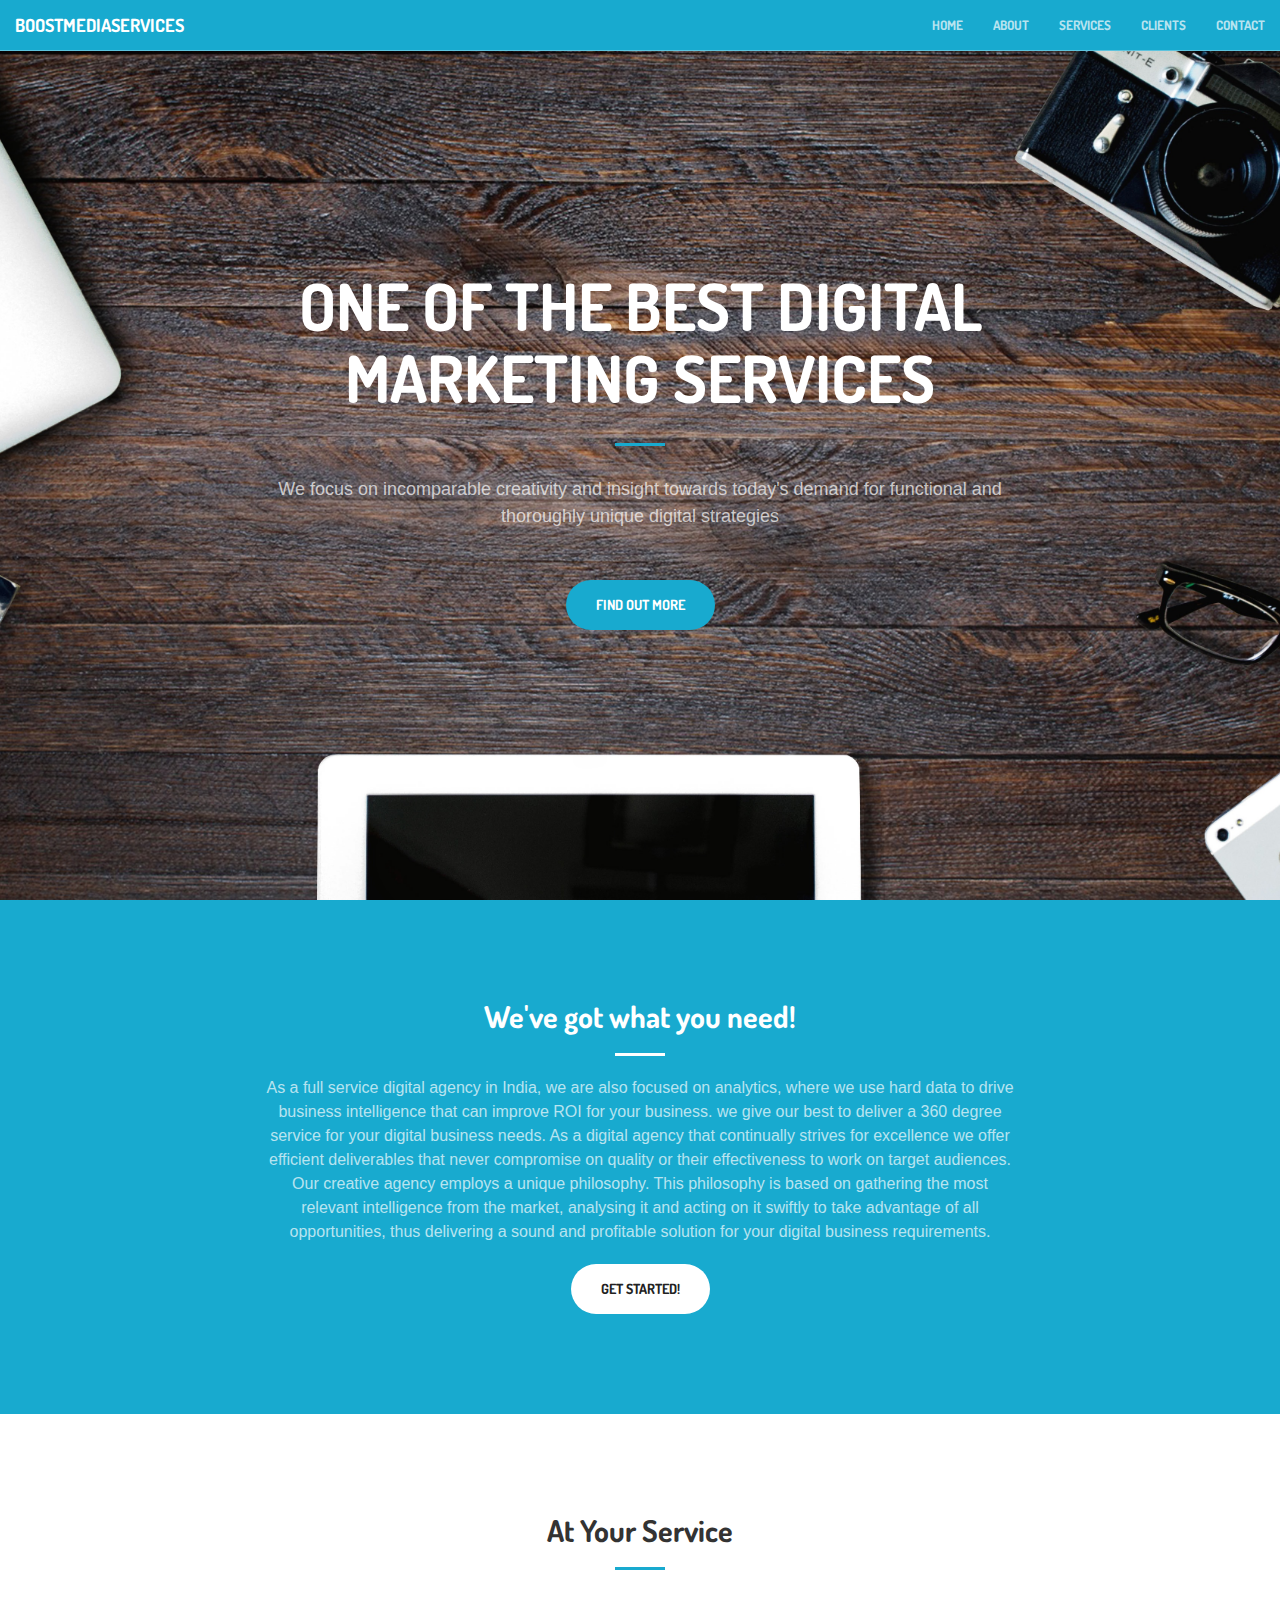
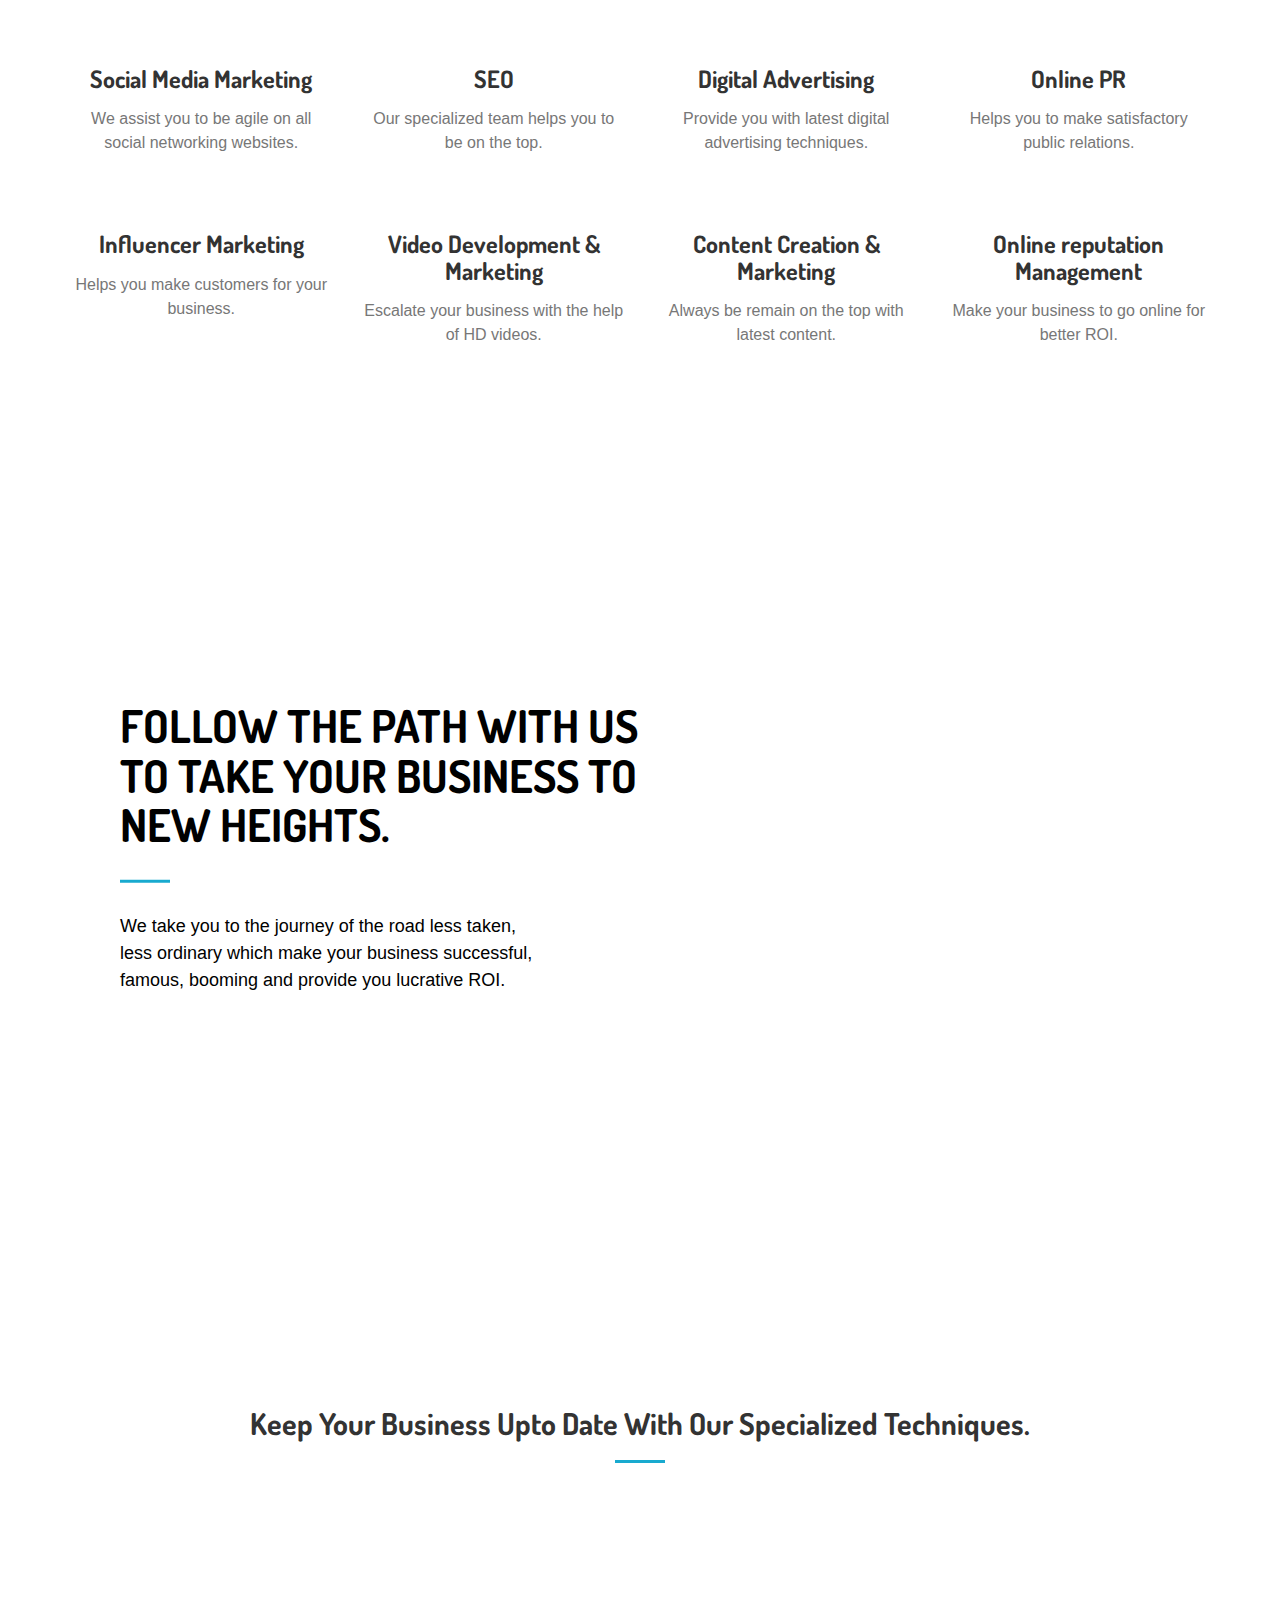
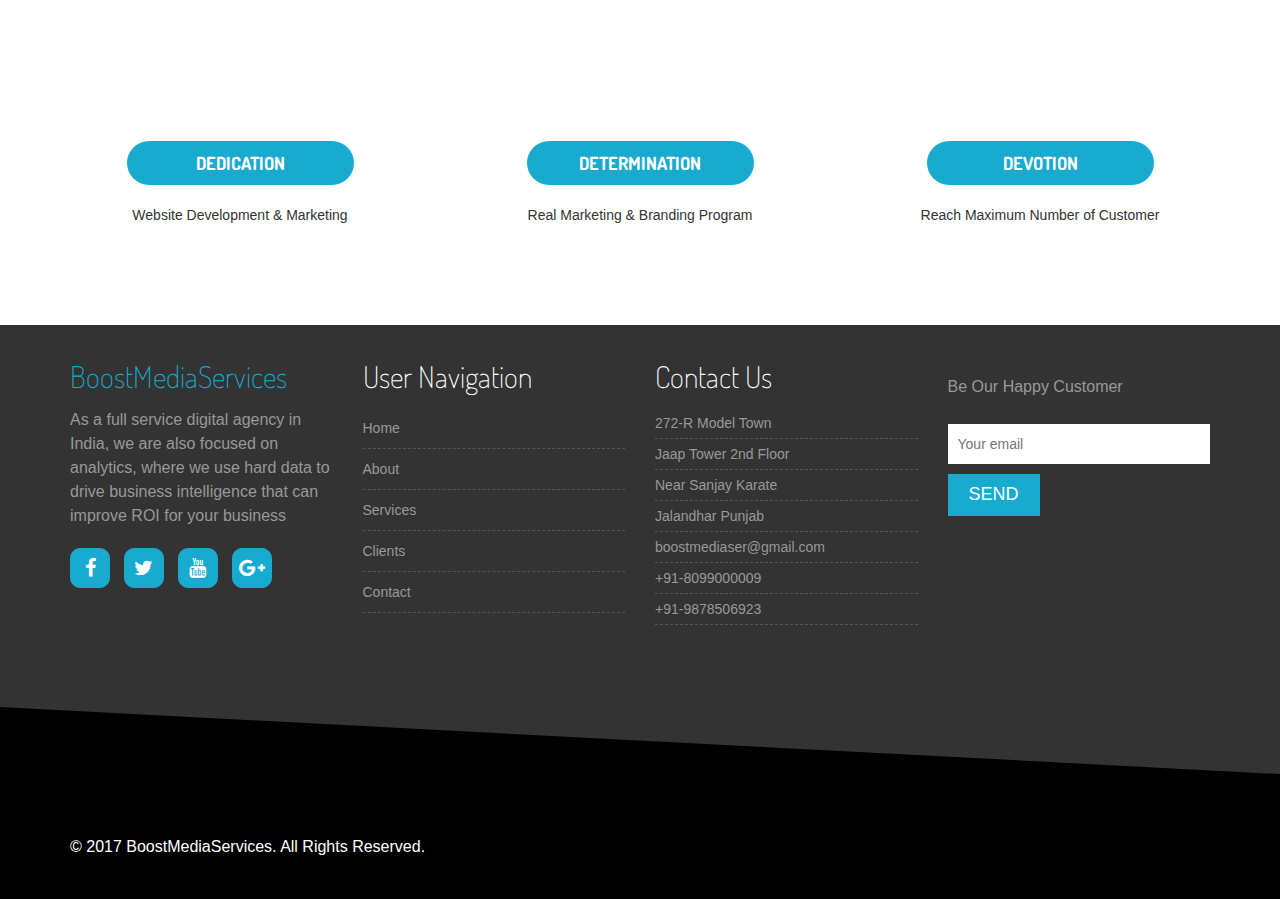
<file: index.html>
<!DOCTYPE html>
<html lang="en">

<head>

    <meta charset="utf-8">
    <meta http-equiv="X-UA-Compatible" content="IE=edge">
    <meta name="viewport" content="width=device-width, initial-scale=1">
    <meta name="description" content="">
    <meta name="author" content="">

    <title>BoostMediaServices</title>

    <!-- Bootstrap Core CSS -->
    <link rel="stylesheet" href="css/bootstrap.min.css" type="text/css">

    <!-- Custom Fonts -->
    <!--<link href='http://fonts.googleapis.com/css?family=Open+Sans:300italic,400italic,600italic,700italic,800italic,400,300,600,700,800' rel='stylesheet' type='text/css'>
    <link href='http://fonts.googleapis.com/css?family=Merriweather:400,300,300italic,400italic,700,700italic,900,900italic' rel='stylesheet' type='text/css'>-->
	<link href="https://fonts.googleapis.com/css?family=Dosis" rel="stylesheet">
    <link rel="stylesheet" href="font-awesome/css/font-awesome.min.css" type="text/css">

    <!-- Plugin CSS -->
    <link rel="stylesheet" href="css/animate.min.css" type="text/css">

    <!-- Custom CSS -->
	<!--<link rel="stylesheet" href="css/responsive.css" type="text/css">-->
    <link rel="stylesheet" href="style.css">
    <link rel="stylesheet" href="css/creative.css" type="text/css">


    <!-- HTML5 Shim and Respond.js IE8 support of HTML5 elements and media queries -->
    <!-- WARNING: Respond.js doesn't work if you view the page via file:// -->
    <!--[if lt IE 9]>
        <script src="https://oss.maxcdn.com/libs/html5shiv/3.7.0/html5shiv.js"></script>
        <script src="https://oss.maxcdn.com/libs/respond.js/1.4.2/respond.min.js"></script>
    <![endif]-->

</head>

<body id="page-top">

    <nav id="mainNav" class="navbar navbar-default navbar-fixed-top">
        <div class="container-fluid">
            <!-- Brand and toggle get grouped for better mobile display -->
            <div class="navbar-header">
                <button type="button" class="navbar-toggle collapsed" data-toggle="collapse" data-target="#bs-example-navbar-collapse-1">
                    <span class="sr-only">Toggle navigation</span>
                    <span class="icon-bar"></span>
                    <span class="icon-bar"></span>
                    <span class="icon-bar"></span>
                </button>
                <a class="navbar-brand page-scroll" href="#page-top">BoostMediaServices</a>
            </div>

            <!-- Collect the nav links, forms, and other content for toggling -->
            <div class="collapse navbar-collapse" id="bs-example-navbar-collapse-1">
                <ul class="nav navbar-nav navbar-right">
					<li>
                        <a class="page-scroll" href="#">Home</a>
                    </li>
                    <li>
                        <a class="page-scroll" href="about.html">About</a>
                    </li>
                    <li>
                        <a class="page-scroll" href="services.html">Services</a>
                    </li>
                    <li>
                        <a class="page-scroll" href="#">Clients</a>
                    </li>
                    <li>
                        <a class="page-scroll" href="#contact">Contact</a>
                    </li>
                </ul>
            </div>
            <!-- /.navbar-collapse -->
        </div>
        <!-- /.container-fluid -->
    </nav>

    <header>
        <div class="header-content">
            <div class="header-content-inner">
                <h1>One Of the best digital marketing services</h1>
                <hr>
                <p>We focus on incomparable creativity and insight towards today's demand for functional and thoroughly unique digital strategies</p>
                <a href="#about" class="btn btn-primary btn-xl page-scroll">Find Out More</a>
            </div>
        </div>
    </header>

    <section class="bg-primary" id="about">
        <div class="container">
            <div class="row">
                <div class="col-lg-8 col-lg-offset-2 text-center">
                    <h2 class="section-heading">We've got what you need!</h2>
                    <hr class="light">
                    <p class="text-faded">As a full service digital agency in India, we are also focused on analytics, 
					where we use hard data to drive business intelligence that can improve ROI for your business.
					we give our best to deliver a 360 degree service for your digital business needs.
					As a digital agency that continually strives for excellence we offer efficient deliverables 
					that never compromise on quality or their effectiveness to work on target audiences.
					Our creative agency employs a unique philosophy. This philosophy is based on gathering the most relevant
					intelligence from the market, analysing it and acting on it swiftly to take advantage of all opportunities, 
					thus delivering a sound and profitable solution for your digital business requirements.</p>
                    <a href="#" class="btn btn-default btn-xl">Get Started!</a>
                </div>
            </div>
        </div>
    </section>

    <section id="services">
        <div class="container">
            <div class="row">
                <div class="col-lg-12 text-center">
                    <h2 class="section-heading">At Your Service</h2>
                    <hr class="primary">
                </div>
            </div>
        </div>
        <div class="container">
            <div class="row">
                <div class="col-lg-3 col-md-6 text-center">
                    <div class="service-box">
                        <i class="fa fa-4x fa-desktop wow bounceIn text-primary"></i>
                        <h3>Social Media Marketing</h3>
                        <p class="text-muted">We assist you to be agile on all social networking websites.</p>
                    </div>
                </div>
                <div class="col-lg-3 col-md-6 text-center">
                    <div class="service-box">
                        <i class="fa fa-4x fa-search wow bounceIn text-primary" data-wow-delay=".1s"></i>
                        <h3>SEO</h3>
                        <p class="text-muted">Our specialized team helps you to be on the top.</p>
                    </div>
                </div>
                <div class="col-lg-3 col-md-6 text-center">
                    <div class="service-box">
                        <i class="fa fa-4x fa-newspaper-o wow bounceIn text-primary" data-wow-delay=".2s"></i>
                        <h3>Digital Advertising</h3>
                        <p class="text-muted">Provide you with latest digital advertising techniques.</p>
                    </div>
                </div>
                <div class="col-lg-3 col-md-6 text-center">
                    <div class="service-box">
                        <i class="fa fa-4x fa-handshake-o wow bounceIn text-primary" data-wow-delay=".3s"></i>
                        <h3>Online PR</h3>
                        <p class="text-muted">Helps you to make satisfactory public relations. </p>
                    </div>
                </div>
				<div class="col-lg-3 col-md-6 text-center">
                    <div class="service-box">
                        <i class="fa fa-4x fa-group wow bounceIn text-primary"></i>
                        <h3>Influencer Marketing</h3>
                        <p class="text-muted">Helps you make customers for your business.</p>
                    </div>
                </div>
                <div class="col-lg-3 col-md-6 text-center">
                    <div class="service-box">
                        <i class="fa fa-4x fa-video-camera wow bounceIn text-primary" data-wow-delay=".1s"></i>
                        <h3>Video Development & Marketing</h3>
                        <p class="text-muted">Escalate your business with the help of HD videos.</p>
                    </div>
                </div>
                <div class="col-lg-3 col-md-6 text-center">
                    <div class="service-box">
                        <i class="fa fa-4x fa-file-text wow bounceIn text-primary" data-wow-delay=".2s"></i>
                        <h3>Content Creation & Marketing</h3>
                        <p class="text-muted">Always be remain on the top with latest content.</p>
                    </div>
                </div>
                <div class="col-lg-3 col-md-6 text-center">
                    <div class="service-box">
                        <i class="fa fa-4x fa-internet-explorer wow bounceIn text-primary" data-wow-delay=".3s"></i>
                        <h3>Online reputation Management</h3>
                        <p class="text-muted">Make your business to go online for better ROI.</p>
                    </div>
                </div>
            </div>
        </div>
    </section>
	
	<section class="header1">
	<div class="container">
		
        <div class="header-content1 col-md-6">
            <div class="header-content-inner1">
					
                <h1 style="color:#000000;">Follow the path with us to take your business to new heights.</h1>
                <hr>
				   
                <p  style="color:#000000;">We take you to the journey of the road less taken, less ordinary which make your business successful, famous, booming and provide you lucrative ROI.</p>
                <a href="#" class="btn btn-primary btn-xl page-scroll wow tada">Come on lets Start</a>
            </div>
        </div>
		
    </div>
	</section>
	
	<section class="section1">
		<div class="container">
			<div class="row">
				<div class="row">
					<div class="col-lg-12">
					<h2 class="text-center text">Keep Your Business Upto Date With Our Specialized Techniques.</h2>
					<hr>
					</div>
					
				</div>
				<div class="row image" >
					<div class="col-lg-4 col-sm-4">
					<img src="img/portfolio/10.png" class="img-responsive center-block wow bounceIn" alt="Responsive image">
					<button type="button" class="btn btn-primary btn-lg center-block btn1">DEDICATION</button>
					<div class="text1">Website Development & Marketing</div>
					</div>
					<div class="col-lg-4 col-sm-4">
					<img src="img/portfolio/12.png" class="img-responsive center-block wow bounceIn" alt="Responsive image">
					<button type="button" class="btn btn-primary btn-lg center-block btn1">DETERMINATION</button>
					<div class="text1">Real Marketing & Branding Program</div>
					</div>
					<div class="col-lg-4 col-sm-4">
					<img src="img/portfolio/11.png" class="img-responsive center-block wow bounceIn" alt="Responsive image">
					<button type="button" class="btn btn-primary btn-lg center-block btn1">DEVOTION</button>
					<div class="text1">Reach Maximum Number of Customer</div>
					</div>
				</div>
			</div>
		</div>
	</section>

	<!--
    <section class="no-padding" id="portfolio">
        <div class="container-fluid">
            <div class="row no-gutter">
                <div class="col-lg-4 col-sm-6">
                    <a href="#" class="portfolio-box">
                        <img src="img/portfolio/1.jpg" class="img-responsive" alt="">
                        <div class="portfolio-box-caption">
                            <div class="portfolio-box-caption-content">
                                <div class="project-category text-faded">
                                    Category
                                </div>
                                <div class="project-name">
                                    Project Name
                                </div>
                            </div>
                        </div>
                    </a>
                </div>
                <div class="col-lg-4 col-sm-6">
                    <a href="#" class="portfolio-box">
                        <img src="img/portfolio/2.jpg" class="img-responsive" alt="">
                        <div class="portfolio-box-caption">
                            <div class="portfolio-box-caption-content">
                                <div class="project-category text-faded">
                                    Category
                                </div>
                                <div class="project-name">
                                    Project Name
                                </div>
                            </div>
                        </div>
                    </a>
                </div>
                <div class="col-lg-4 col-sm-6">
                    <a href="#" class="portfolio-box">
                        <img src="img/portfolio/3.jpg" class="img-responsive" alt="">
                        <div class="portfolio-box-caption">
                            <div class="portfolio-box-caption-content">
                                <div class="project-category text-faded">
                                    Category
                                </div>
                                <div class="project-name">
                                    Project Name
                                </div>
                            </div>
                        </div>
                    </a>
                </div>
                <div class="col-lg-4 col-sm-6">
                    <a href="#" class="portfolio-box">
                        <img src="img/portfolio/4.jpg" class="img-responsive" alt="">
                        <div class="portfolio-box-caption">
                            <div class="portfolio-box-caption-content">
                                <div class="project-category text-faded">
                                    Category
                                </div>
                                <div class="project-name">
                                    Project Name
                                </div>
                            </div>
                        </div>
                    </a>
                </div>
                <div class="col-lg-4 col-sm-6">
                    <a href="#" class="portfolio-box">
                        <img src="img/portfolio/5.jpg" class="img-responsive" alt="">
                        <div class="portfolio-box-caption">
                            <div class="portfolio-box-caption-content">
                                <div class="project-category text-faded">
                                    Category
                                </div>
                                <div class="project-name">
                                    Project Name
                                </div>
                            </div>
                        </div>
                    </a>
                </div>
                <div class="col-lg-4 col-sm-6">
                    <a href="#" class="portfolio-box">
                        <img src="img/portfolio/6.jpg" class="img-responsive" alt="">
                        <div class="portfolio-box-caption">
                            <div class="portfolio-box-caption-content">
                                <div class="project-category text-faded">
                                    Category
                                </div>
                                <div class="project-name">
                                    Project Name
                                </div>
                            </div>
                        </div>
                    </a>
                </div>
            </div>
        </div>
    </section>
	-->
	

    <!--<aside class="bg-dark">
        <div class="container text-center">
            <div class="call-to-action">
                <h2>Free Download at Start Bootstrap!</h2>
                <a href="#" class="btn btn-default btn-xl wow tada">Download Now!</a>
            </div>
        </div>
    </aside>

    <section id="contact">
        <div class="container">
            <div class="row">
                <div class="col-lg-8 col-lg-offset-2 text-center">
                    <h2 class="section-heading">Let's Get In Touch!</h2>
                    <hr class="primary">
                    <p>Ready to start your next project with us? That's great! Give us a call or send us an email and we will get back to you as soon as possible!</p>
                </div>
                <div class="col-lg-4 col-lg-offset-2 text-center">
                    <i class="fa fa-phone fa-3x wow bounceIn"></i>
                    <p>123-456-6789</p>
                </div>
                <div class="col-lg-4 text-center">
                    <i class="fa fa-envelope-o fa-3x wow bounceIn" data-wow-delay=".1s"></i>
                    <p><a href="mailto:your-email@your-domain.com">feedback@startbootstrap.com</a></p>
                </div>
            </div>
        </div>
    </section>
	-->
		
	<div class="footer-top-area" id="contact">
        <div class="zigzag-bottom"></div>
        <div class="container">
            <div class="row">
                <div class="col-md-3 col-sm-6">
                    <div class="footer-about-us">
                        <h2><span>BoostMediaServices</span></h2>
                        <p>As a full service digital agency in India, we are also focused on analytics, where we use hard data to drive business 
						intelligence that can improve ROI for your business</p>
                        <div class="footer-social">
                            <a href="#" target="_blank"><i class="fa fa-facebook"></i></a>
                            <a href="#" target="_blank"><i class="fa fa-twitter"></i></a>
                            <a href="#" target="_blank"><i class="fa fa-youtube"></i></a>
                            <a href="#" target="_blank"><i class="fa fa-google-plus"></i></a>
                            <!--<a href="#" target="_blank"><i class="fa fa-pinterest"></i></a>-->
                        </div>
                    </div>
                </div>
                
                <div class="col-md-3 col-sm-6">
                    <div class="footer-menu">
                        <h2 class="footer-wid-title">User Navigation </h2>
                        <ul>
                            <li><a href="#">Home</a></li>
                            <li><a href="#">About</a></li>
                            <li><a href="#">Services</a></li>
                            <li><a href="#">Clients</a></li>
                            <li><a href="#">Contact</a></li>
                        </ul>                        
                    </div>
                </div>
                
                <div class="col-md-3 col-sm-6">
                    <div class="footer-menu">
                        <h2 class="footer-wid-title">Contact Us</h2>
						<ul>
						<li>272-R Model Town</li>
						<li>Jaap Tower 2nd Floor</li>
						<li>Near Sanjay Karate </li>
						<li>Jalandhar Punjab</li>
						<li>boostmediaser@gmail.com</li>
						<li>+91-8099000009</li>
						<li>+91-9878506923</li>
						</p>
                        <!--<ul>
                            <li><a href="#">Mobile Phone</a></li>
                            <li><a href="#">Home accesseries</a></li>
                            <li><a href="#">LED TV</a></li>
                            <li><a href="#">Computer</a></li>
                            <li><a href="#">Gadets</a></li>
                        </ul> -->                       
                    </div>
                </div>
                
                <div class="col-md-3 col-sm-6">
                    <div class="footer-newsletter">
                        <h2 class="footer-wid-title"></h2>
                        <p>Be Our Happy Customer</p>
                        <div class="newsletter-form">
                            <form action="#">
								<!--<input type="email" placeholder="Your Name">-->
								<input type="email" placeholder="Your email">
								<!--<input type="email" placeholder="Your Phone">
                                <input type="email" placeholder="Your Message">-->
                                <input type="submit" value="Send">
                            </form>
                        </div>
                    </div>
                </div>
            </div>
        </div>
    </div> <!-- End footer top area -->
	
	<div class="footer-bottom-area">
        <div class="container">
            <div class="row">
                <div class="col-md-8">
                    <div class="copyright">
                        <p>&copy; 2017 BoostMediaServices. All Rights Reserved.</p>
                    </div>
                </div>
                
                <!--<div class="col-md-4">
                    <div class="footer-card-icon">
                        <i class="fa fa-cc-discover"></i>
                        <i class="fa fa-cc-mastercard"></i>
                        <i class="fa fa-cc-paypal"></i>
                        <i class="fa fa-cc-visa"></i>
                    </div>
                </div>-->
            </div>
        </div>
    </div> <!-- End footer bottom area -->
	

    <!-- jQuery -->
    <script src="js/jquery.js"></script>

    <!-- Bootstrap Core JavaScript -->
    <script src="js/bootstrap.min.js"></script>

    <!-- Plugin JavaScript -->
    <script src="js/jquery.easing.min.js"></script>
    <script src="js/jquery.fittext.js"></script>
    <script src="js/wow.min.js"></script>

    <!-- Custom Theme JavaScript -->
    <script src="js/creative.js"></script>
	
	<!-- Main Script -->
    <!--<script src="js/main.js"></script>-->

</body>

</html>
</file>
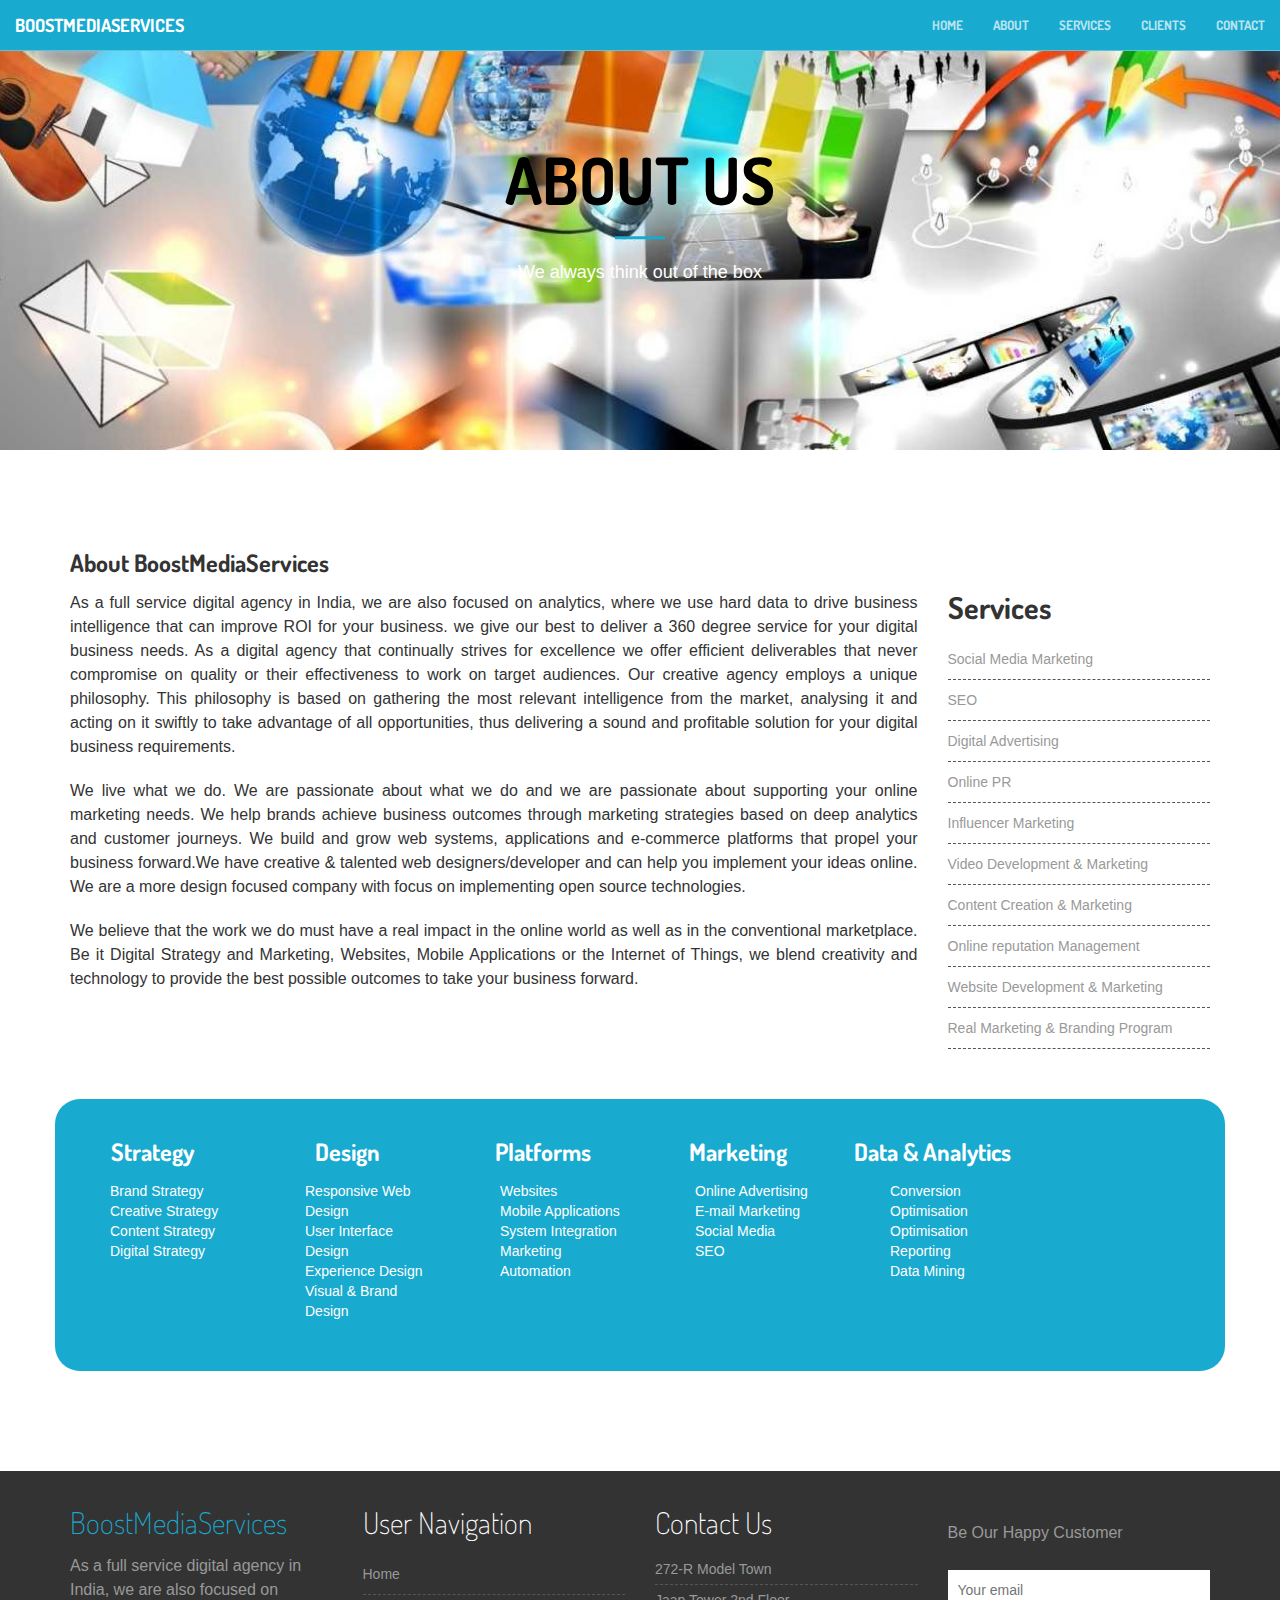
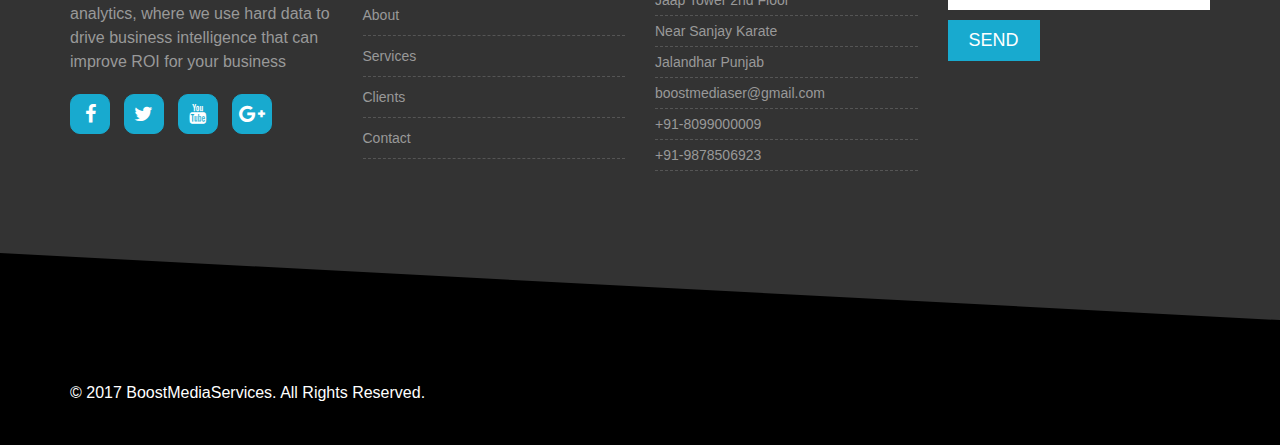
<file: about.html>
<!DOCTYPE html>
<html lang="en">

<head>

    <meta charset="utf-8">
    <meta http-equiv="X-UA-Compatible" content="IE=edge">
    <meta name="viewport" content="width=device-width, initial-scale=1">
    <meta name="description" content="">
    <meta name="author" content="">

    <title>BoostMediaServices</title>

    <!-- Bootstrap Core CSS -->
    <link rel="stylesheet" href="css/bootstrap.min.css" type="text/css">

    <!-- Custom Fonts -->
    <!--<link href='http://fonts.googleapis.com/css?family=Open+Sans:300italic,400italic,600italic,700italic,800italic,400,300,600,700,800' rel='stylesheet' type='text/css'>
    <link href='http://fonts.googleapis.com/css?family=Merriweather:400,300,300italic,400italic,700,700italic,900,900italic' rel='stylesheet' type='text/css'>-->
	<link href="https://fonts.googleapis.com/css?family=Dosis" rel="stylesheet">
    <link rel="stylesheet" href="font-awesome/css/font-awesome.min.css" type="text/css">

    <!-- Plugin CSS -->
    <link rel="stylesheet" href="css/animate.min.css" type="text/css">

    <!-- Custom CSS -->
	<!--<link rel="stylesheet" href="css/responsive.css" type="text/css">-->
    <link rel="stylesheet" href="style.css">
    <link rel="stylesheet" href="css/creative1.css" type="text/css">


    <!-- HTML5 Shim and Respond.js IE8 support of HTML5 elements and media queries -->
    <!-- WARNING: Respond.js doesn't work if you view the page via file:// -->
    <!--[if lt IE 9]>
        <script src="https://oss.maxcdn.com/libs/html5shiv/3.7.0/html5shiv.js"></script>
        <script src="https://oss.maxcdn.com/libs/respond.js/1.4.2/respond.min.js"></script>
    <![endif]-->

</head>

<body id="page-top">

    <nav id="mainNav" class="navbar navbar-default navbar-fixed-top">
        <div class="container-fluid">
            <!-- Brand and toggle get grouped for better mobile display -->
            <div class="navbar-header">
                <button type="button" class="navbar-toggle collapsed" data-toggle="collapse" data-target="#bs-example-navbar-collapse-1">
                    <span class="sr-only">Toggle navigation</span>
                    <span class="icon-bar"></span>
                    <span class="icon-bar"></span>
                    <span class="icon-bar"></span>
                </button>
                <a class="navbar-brand page-scroll" href="#page-top">BoostMediaServices</a>
            </div>

            <!-- Collect the nav links, forms, and other content for toggling -->
            <div class="collapse navbar-collapse" id="bs-example-navbar-collapse-1">
                <ul class="nav navbar-nav navbar-right">
					<li>
                        <a class="page-scroll" href="index.html">Home</a>
                    </li>
                    <li>
                        <a class="page-scroll" href="#">About</a>
                    </li>
                    <li>
                        <a class="page-scroll" href="services.html">Services</a>
                    </li>
                    <li>
                        <a class="page-scroll" href="#">Clients</a>
                    </li>
                    <li>
                        <a class="page-scroll" href="#contact">Contact</a>
                    </li>
                </ul>
            </div>
            <!-- /.navbar-collapse -->
        </div>
        <!-- /.container-fluid -->
    </nav>
	
	<header>
        <div class="header-content">
            <div class="header-content-inner">
                <h1>About Us</h1>
                <hr>
                <p>We always think out of the box</p>
                <!--<a href="#about" class="btn btn-primary btn-xl page-scroll">Find Out More</a>-->
            </div>
        </div>
    </header>
	
	<section>
		<div class="container">
			<div class="row">
				<div class="col-md-12">
					<h3><span>About BoostMediaServices</span></h3>
					<!--<hr class="lyt">-->
				</div>
			</div>
		</div>
		
		<div class="container">
			<div class="row">
				<div class="col-md-9 about">
					<p>
						As a full service digital agency in India, we are also focused on analytics, where we use hard data to drive business intelligence 
						that can improve ROI for your business. we give our best to deliver a 360 degree service for your digital business needs. As a digital
						agency that continually strives for excellence we offer efficient deliverables that never compromise on quality or their effectiveness 
						to work on target audiences. Our creative agency employs a unique philosophy. This philosophy is based on gathering the most relevant 
						intelligence from the market, analysing it and acting on it swiftly to take advantage of all opportunities, thus delivering a sound and
						profitable solution for your digital business requirements.
					</p>
					<p>We live what we do. We are passionate about what we do and we are passionate about supporting your online marketing needs. We help brands
					achieve business outcomes through marketing strategies based on deep analytics and customer journeys. We build and grow web systems, applications 
					and e-commerce platforms that propel your business forward.We have creative & talented web designers/developer and can help you implement your 
					ideas online. We are a more design focused company with focus on implementing open source technologies.
					</p>
					<p>We believe that the work we do must have a real impact in the online world as well as in the conventional marketplace. Be it Digital Strategy 
					and Marketing, Websites, Mobile Applications or the Internet of Things, we blend creativity and technology to provide the best possible outcomes 
					to take your business forward.
					</p>
					
		
				</div>
		
				<div class="col-md-3 col-sm-6">
					<div class="footer-menu">
						<h2>Services</h2>
							<ul>
								<li><a href="Social Media Marketing.html">Social Media Marketing</a></li>
								<li><a href="SEO.html">SEO</a></li>
								<li><a href="Digital Advertising.html">Digital Advertising</a></li>
								<li><a href="Online PR.html">Online PR</a></li>
								<li><a href="Influencer Marketing.html">Influencer Marketing</a></li>
								<li><a href="Video Development & Marketing.html">Video Development & Marketing</a></li>
								<li><a href="Content Creation & Marketing.html">Content Creation & Marketing</a></li>
								<li><a href="Online reputation Management.html">Online reputation Management</a></li>
								<li><a href="Website Development & Marketing.html">Website Development & Marketing</a></li>
								<li><a href="Real Marketing & Branding Program.html">Real Marketing & Branding Program</a></li>
							</ul>
					</div>
				</div>
		
			</div>
		</div>
		
		<div class="container">
		<div class="row one" >
			<div class="col-md-2">
				<h3 class="heading">Strategy</h3>
					<ul class="list">
						<li>Brand Strategy</li>
						<li>Creative Strategy</li>
						<li>Content Strategy</li>
						<li>Digital Strategy</li>
					</ul>
			</div>
		
			<div class="col-md-2">
				<h3 class="heading">Design</h3>
					<ul class="list">
						<li>Responsive Web </li>
						<li>Design</li>
						<li>User Interface </li>
						<li>Design</li>
						<li>Experience Design</li>
						<li>Visual & Brand Design</li>
					</ul>
			</div>
		
			<div class="col-md-2">
				<h3 class="heading">Platforms</h3>
					<ul class="list">
						<li>Websites</li>
						<li>Mobile Applications</li>
						<li>System Integration</li>
						<li>Marketing </li>
						<li>Automation</li>
					</ul>
			</div>
		
			<div class="col-md-2">
				<h3 class="heading">Marketing</h3>
					<ul class="list">
						<li>Online Advertising</li>
						<li>E-mail Marketing</li>
						<li>Social Media</li>
						<li>SEO</li>
					</ul>
			</div>
						
			<div class="col-md-2">
				<h3 class="heading">Data & Analytics</h3>
					<ul class="list">
						<li>Conversion </li>
						<li>Optimisation</li>
						<li>Optimisation</li>
						<li>Reporting</li>
						<li>Data Mining</li>
					</ul>
			</div>
		</div>
		</div>
	</section>
	
	
	<!--<section>
		<div class="row">
			<div class="col-md-12">
			<img src="img/portfolio/14.jpg" class="img-responsive" alt="Responsive image">
			
			</div>
		</div>
	</section>-->
	
	
	<div class="footer-top-area" id="contact">
        <div class="zigzag-bottom"></div>
        <div class="container">
            <div class="row">
                <div class="col-md-3 col-sm-6">
                    <div class="footer-about-us">
                        <h2><span>BoostMediaServices</span></h2>
                        <p>As a full service digital agency in India, we are also focused on analytics, where we use hard data to drive business 
						intelligence that can improve ROI for your business</p>
                        <div class="footer-social">
                            <a href="#" target="_blank"><i class="fa fa-facebook"></i></a>
                            <a href="#" target="_blank"><i class="fa fa-twitter"></i></a>
                            <a href="#" target="_blank"><i class="fa fa-youtube"></i></a>
                            <a href="#" target="_blank"><i class="fa fa-google-plus"></i></a>
                            <!--<a href="#" target="_blank"><i class="fa fa-pinterest"></i></a>-->
                        </div>
                    </div>
                </div>
                
                <div class="col-md-3 col-sm-6">
                    <div class="footer-menu">
                        <h2 class="footer-wid-title">User Navigation </h2>
                        <ul>
                            <li><a href="#">Home</a></li>
                            <li><a href="#">About</a></li>
                            <li><a href="#">Services</a></li>
                            <li><a href="#">Clients</a></li>
                            <li><a href="#">Contact</a></li>
                        </ul>                        
                    </div>
                </div>
                
                <div class="col-md-3 col-sm-6">
                    <div class="footer-menu">
                        <h2 class="footer-wid-title">Contact Us</h2>
						<ul>
						<li>272-R Model Town</li>
						<li>Jaap Tower 2nd Floor</li>
						<li>Near Sanjay Karate </li>
						<li>Jalandhar Punjab</li>
						<li>boostmediaser@gmail.com</li>
						<li>+91-8099000009</li>
						<li>+91-9878506923</li>
						</p>
                        <!--<ul>
                            <li><a href="#">Mobile Phone</a></li>
                            <li><a href="#">Home accesseries</a></li>
                            <li><a href="#">LED TV</a></li>
                            <li><a href="#">Computer</a></li>
                            <li><a href="#">Gadets</a></li>
                        </ul> -->                       
                    </div>
                </div>
                
                <div class="col-md-3 col-sm-6">
                    <div class="footer-newsletter">
                        <h2 class="footer-wid-title"></h2>
                        <p>Be Our Happy Customer</p>
                        <div class="newsletter-form">
                            <form action="#">
								<!--<input type="email" placeholder="Your Name">-->
								<input type="email" placeholder="Your email">
								<!--<input type="email" placeholder="Your Phone">
                                <input type="email" placeholder="Your Message">-->
                                <input type="submit" value="Send">
                            </form>
                        </div>
                    </div>
                </div>
            </div>
        </div>
    </div> <!-- End footer top area -->
	
	<div class="footer-bottom-area">
        <div class="container">
            <div class="row">
                <div class="col-md-8">
                    <div class="copyright">
                        <p>&copy; 2017 BoostMediaServices. All Rights Reserved.</p>
                    </div>
                </div>
                
                <!--<div class="col-md-4">
                    <div class="footer-card-icon">
                        <i class="fa fa-cc-discover"></i>
                        <i class="fa fa-cc-mastercard"></i>
                        <i class="fa fa-cc-paypal"></i>
                        <i class="fa fa-cc-visa"></i>
                    </div>
                </div>-->
            </div>
        </div>
    </div> <!-- End footer bottom area -->
	
	
	 <!-- jQuery -->
    <script src="js/jquery.js"></script>

    <!-- Bootstrap Core JavaScript -->
    <script src="js/bootstrap.min.js"></script>

    <!-- Plugin JavaScript -->
    <script src="js/jquery.easing.min.js"></script>
    <script src="js/jquery.fittext.js"></script>
    <script src="js/wow.min.js"></script>

    <!-- Custom Theme JavaScript -->
    <script src="js/creative.js"></script>
	
	<!-- Main Script -->
    <!--<script src="js/main.js"></script>-->
	
</body>

</html>
</file>
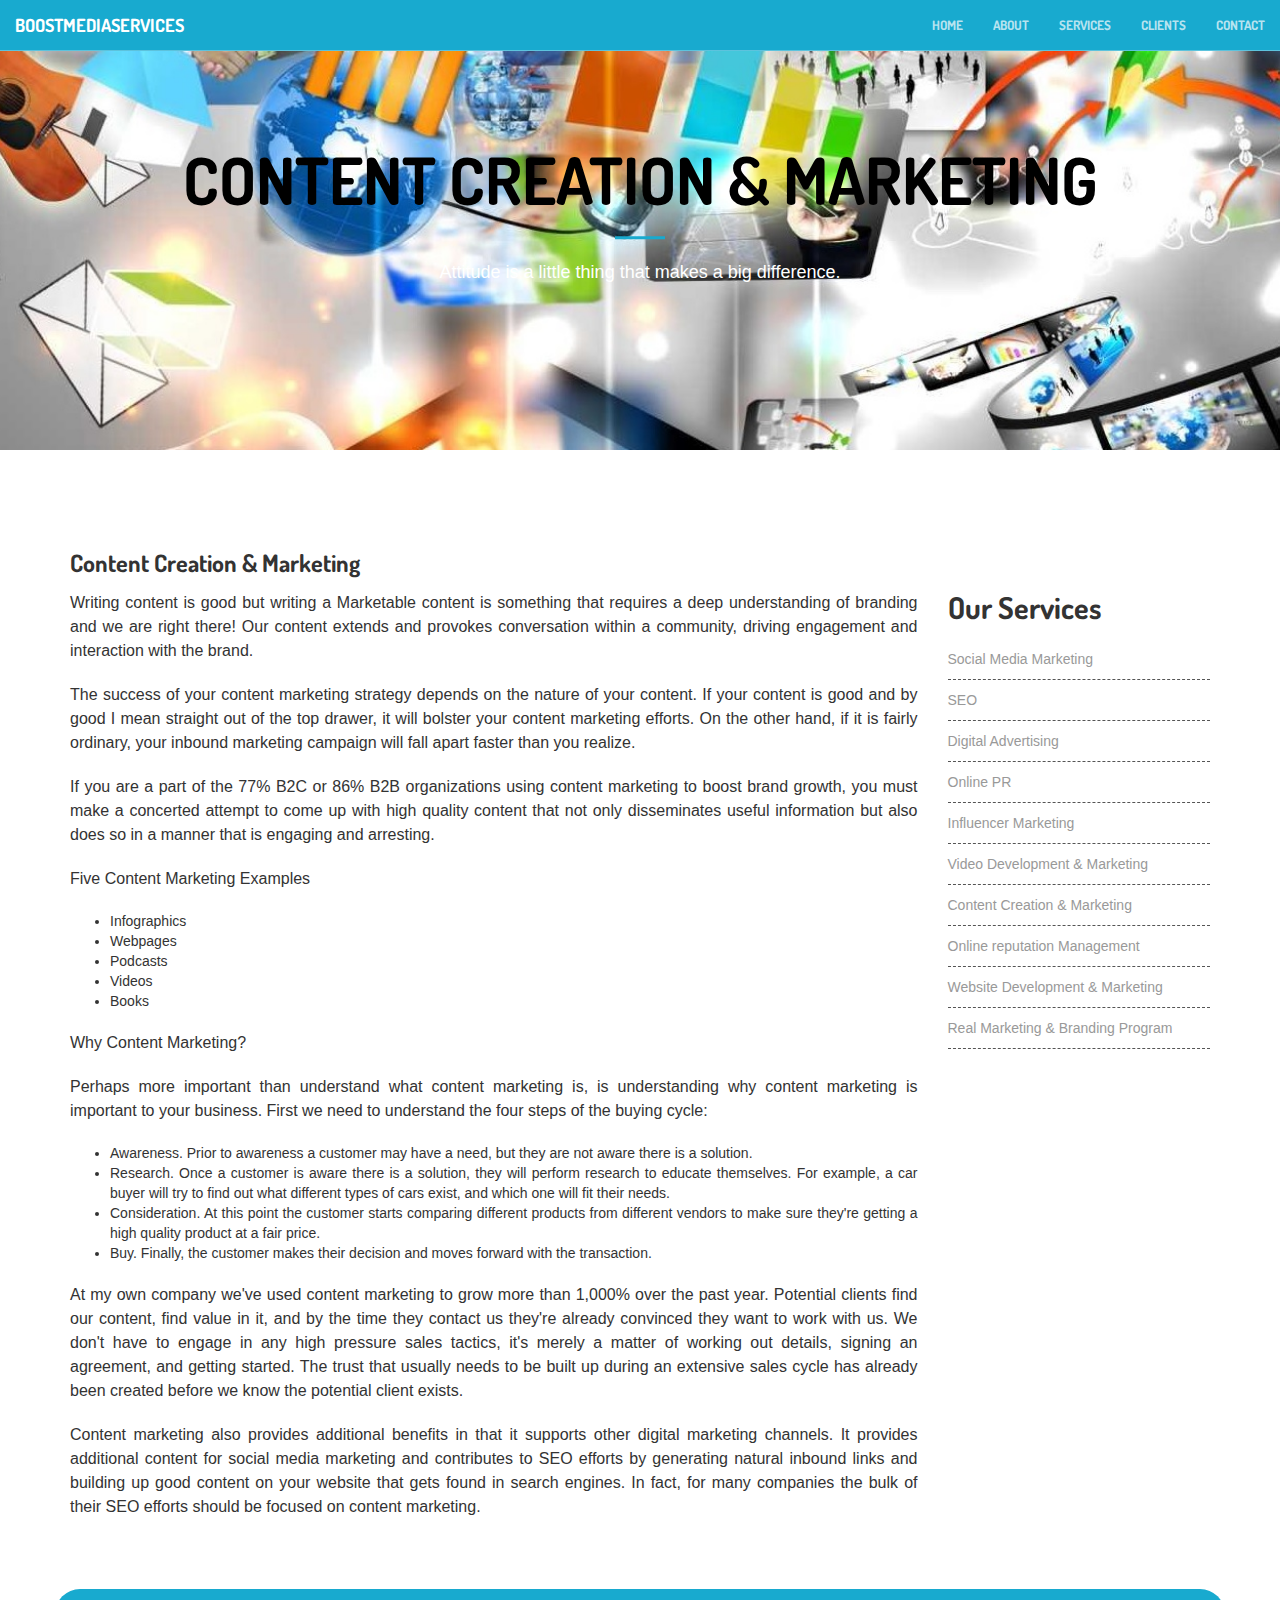
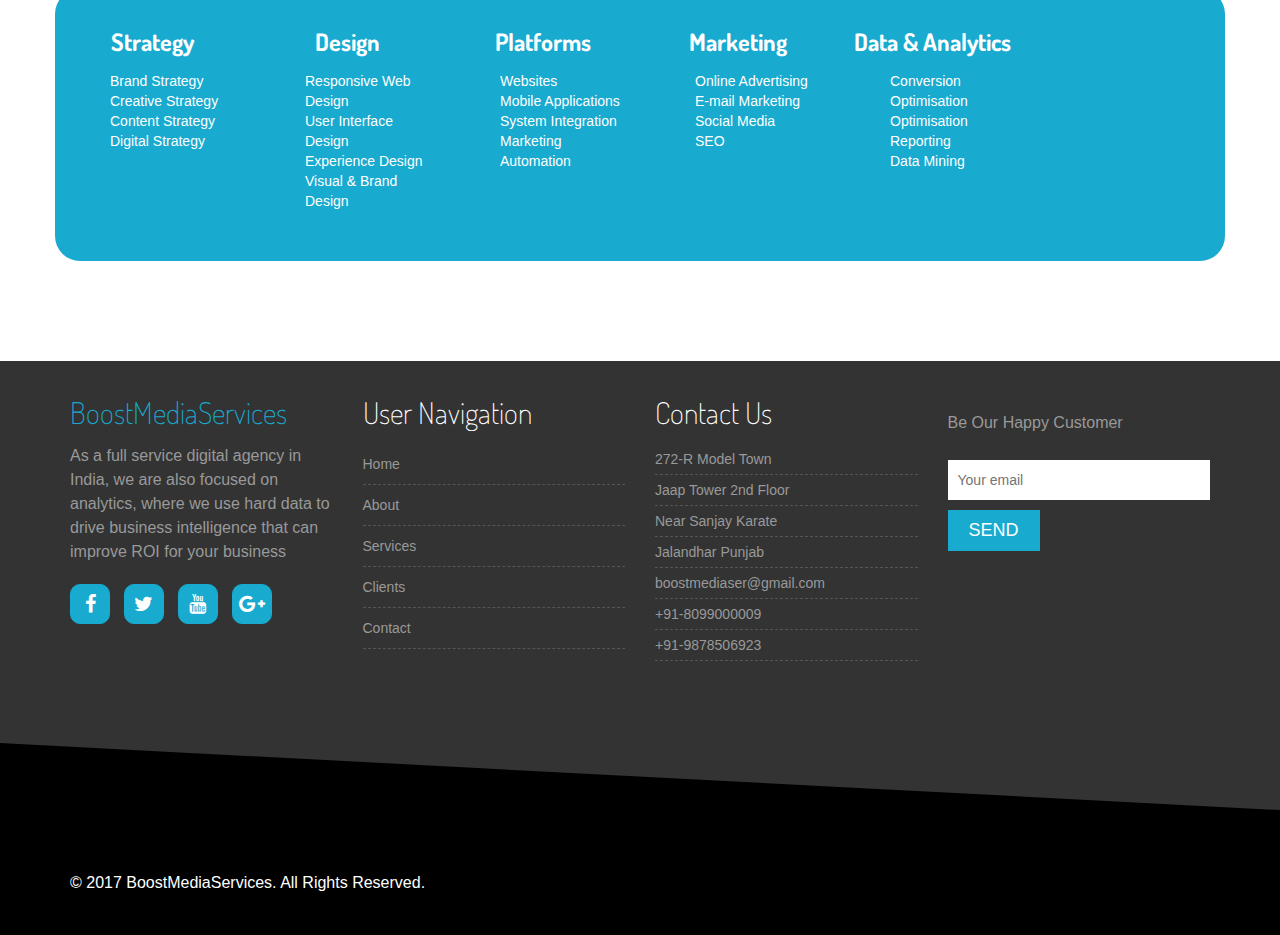
<file: Content Creation & Marketing.html>
<!DOCTYPE html>
<html lang="en">

<head>

    <meta charset="utf-8">
    <meta http-equiv="X-UA-Compatible" content="IE=edge">
    <meta name="viewport" content="width=device-width, initial-scale=1">
    <meta name="description" content="">
    <meta name="author" content="">

    <title>BoostMediaServices</title>

    <!-- Bootstrap Core CSS -->
    <link rel="stylesheet" href="css/bootstrap.min.css" type="text/css">

    <!-- Custom Fonts -->
    <!--<link href='http://fonts.googleapis.com/css?family=Open+Sans:300italic,400italic,600italic,700italic,800italic,400,300,600,700,800' rel='stylesheet' type='text/css'>
    <link href='http://fonts.googleapis.com/css?family=Merriweather:400,300,300italic,400italic,700,700italic,900,900italic' rel='stylesheet' type='text/css'>-->
	<link href="https://fonts.googleapis.com/css?family=Dosis" rel="stylesheet">
    <link rel="stylesheet" href="font-awesome/css/font-awesome.min.css" type="text/css">

    <!-- Plugin CSS -->
    <link rel="stylesheet" href="css/animate.min.css" type="text/css">

    <!-- Custom CSS -->
	<!--<link rel="stylesheet" href="css/responsive.css" type="text/css">-->
    <link rel="stylesheet" href="style.css">
    <link rel="stylesheet" href="css/creative1.css" type="text/css">


    <!-- HTML5 Shim and Respond.js IE8 support of HTML5 elements and media queries -->
    <!-- WARNING: Respond.js doesn't work if you view the page via file:// -->
    <!--[if lt IE 9]>
        <script src="https://oss.maxcdn.com/libs/html5shiv/3.7.0/html5shiv.js"></script>
        <script src="https://oss.maxcdn.com/libs/respond.js/1.4.2/respond.min.js"></script>
    <![endif]-->

</head>

<body id="page-top">

    <nav id="mainNav" class="navbar navbar-default navbar-fixed-top">
        <div class="container-fluid">
            <!-- Brand and toggle get grouped for better mobile display -->
            <div class="navbar-header">
                <button type="button" class="navbar-toggle collapsed" data-toggle="collapse" data-target="#bs-example-navbar-collapse-1">
                    <span class="sr-only">Toggle navigation</span>
                    <span class="icon-bar"></span>
                    <span class="icon-bar"></span>
                    <span class="icon-bar"></span>
                </button>
                <a class="navbar-brand page-scroll" href="#page-top">BoostMediaServices</a>
            </div>

            <!-- Collect the nav links, forms, and other content for toggling -->
            <div class="collapse navbar-collapse" id="bs-example-navbar-collapse-1">
                <ul class="nav navbar-nav navbar-right">
					<li>
                        <a class="page-scroll" href="index.html">Home</a>
                    </li>
                    <li>
                        <a class="page-scroll" href="about.html">About</a>
                    </li>
                    <li>
                        <a class="page-scroll" href="services.html">Services</a>
                    </li>
                    <li>
                        <a class="page-scroll" href="#">Clients</a>
                    </li>
                    <li>
                        <a class="page-scroll" href="#contact">Contact</a>
                    </li>
                </ul>
            </div>
            <!-- /.navbar-collapse -->
        </div>
        <!-- /.container-fluid -->
    </nav>
	
	<header>
        <div class="header-content">
            <div class="header-content-inner">
                <h1>Content Creation & Marketing</h1>
                <hr>
                <p>Attitude is a little thing that makes a big difference.</p>
                <!--<a href="#about" class="btn btn-primary btn-xl page-scroll">Find Out More</a>-->
            </div>
        </div>
    </header>
	
	<section>
		<div class="container">
			<div class="row">
				<div class="col-md-12">
					<h3><span>Content Creation & Marketing</span></h3>
					<!--<hr class="lyt">-->
				</div>
			</div>
		</div>
		
		<div class="container">
			<div class="row">
				<div class="col-md-9 about">
					<p>Writing content is good but writing a Marketable content is something that requires a deep understanding of branding and 
					we are right there! Our content extends and provokes conversation within a community, driving engagement and interaction with the brand.
					</p>
					
					<p>The success of your content marketing strategy depends on the nature of your content. If your content is good and by good I 
					mean straight out of the top drawer, it will bolster your content marketing efforts. On the other hand, if it is fairly ordinary, 
					your inbound marketing campaign will fall apart faster than you realize.
					</p>

					<p>If you are a part of the 77% B2C or 86% B2B organizations using content marketing to boost brand growth, you must make a 
					concerted attempt to come up with high quality content that not only disseminates useful information but also does so in a manner
					that is engaging and arresting.
					</p>
					
					<p>Five Content Marketing Examples
					<ul>
					<li>Infographics</li>
					<li>Webpages</li>
					<li>Podcasts</li>
					<li>Videos</li>
					<li>Books</li>
					</ul>
					</p>
					
					<p>Why Content Marketing?
					</p>
					
					<p>Perhaps more important than understand what content marketing is, is understanding why content marketing is important to your business. 
					First we need to understand the four steps of the buying cycle:
					<ul>
					<li>Awareness. Prior to awareness a customer may have a need, but they are not aware there is a solution.</li>
					<li>Research. Once a customer is aware there is a solution, they will perform research to educate themselves. For example, a car buyer will 
					try to find out what different types of cars exist, and which one will fit their needs.</li>
					<li>Consideration. At this point the customer starts comparing different products from different vendors to make sure they're getting a high
					quality product at a fair price.</li>
					<li>Buy. Finally, the customer makes their decision and moves forward with the transaction.	</li>
					</ul>
					</p>
					
					<p>At my own company we've used content marketing to grow more than 1,000% over the past year. Potential clients find our content,
					find value in it, and by the time they contact us they're already convinced they want to work with us. We don't have to engage in 
					any high pressure sales tactics, it's merely a matter of working out details, signing an agreement, and getting started. The trust 
					that usually needs to be built up during an extensive sales cycle has already been created before we know the potential client exists.
					</p>
					
					<p>Content marketing also provides additional benefits in that it supports other digital marketing channels. It provides additional
					content for social media marketing and contributes to SEO efforts by generating natural inbound links and building up good content
					on your website that gets found in search engines. In fact, for many companies the bulk of their SEO efforts should be focused on
					content marketing.
					</p>
		
				</div>
		
				<div class="col-md-3 col-sm-6">
					<div class="footer-menu">
						<h2>Our Services</h2>
							<ul>
								<li><a href="Social Media Marketing.html">Social Media Marketing</a></li>
								<li><a href="SEO.html">SEO</a></li>
								<li><a href="Digital Advertising.html">Digital Advertising</a></li>
								<li><a href="Online PR.html">Online PR</a></li>
								<li><a href="Influencer Marketing.html">Influencer Marketing</a></li>
								<li><a href="Video Development & Marketing.html">Video Development & Marketing</a></li>
								<li><a href="Content Creation & Marketing.html">Content Creation & Marketing</a></li>
								<li><a href="Online reputation Management.html">Online reputation Management</a></li>
								<li><a href="Website Development & Marketing.html">Website Development & Marketing</a></li>
								<li><a href="Real Marketing & Branding Program.html">Real Marketing & Branding Program</a></li>
							</ul>
					</div>
				</div>
		
			</div>
		</div>
		
		<div class="container">
		<div class="row one" >
			<div class="col-md-2">
				<h3 class="heading">Strategy</h3>
					<ul class="list">
						<li>Brand Strategy</li>
						<li>Creative Strategy</li>
						<li>Content Strategy</li>
						<li>Digital Strategy</li>
					</ul>
			</div>
		
			<div class="col-md-2">
				<h3 class="heading">Design</h3>
					<ul class="list">
						<li>Responsive Web </li>
						<li>Design</li>
						<li>User Interface </li>
						<li>Design</li>
						<li>Experience Design</li>
						<li>Visual & Brand Design</li>
					</ul>
			</div>
		
			<div class="col-md-2">
				<h3 class="heading">Platforms</h3>
					<ul class="list">
						<li>Websites</li>
						<li>Mobile Applications</li>
						<li>System Integration</li>
						<li>Marketing </li>
						<li>Automation</li>
					</ul>
			</div>
		
			<div class="col-md-2">
				<h3 class="heading">Marketing</h3>
					<ul class="list">
						<li>Online Advertising</li>
						<li>E-mail Marketing</li>
						<li>Social Media</li>
						<li>SEO</li>
					</ul>
			</div>
						
			<div class="col-md-2">
				<h3 class="heading">Data & Analytics</h3>
					<ul class="list">
						<li>Conversion </li>
						<li>Optimisation</li>
						<li>Optimisation</li>
						<li>Reporting</li>
						<li>Data Mining</li>
					</ul>
			</div>
		</div>
		</div>
	</section>
	
	
	<!--<section>
		<div class="row">
			<div class="col-md-12">
			<img src="img/portfolio/14.jpg" class="img-responsive" alt="Responsive image">
			
			</div>
		</div>
	</section>-->
	
	
	<div class="footer-top-area" id="contact">
        <div class="zigzag-bottom"></div>
        <div class="container">
            <div class="row">
                <div class="col-md-3 col-sm-6">
                    <div class="footer-about-us">
                        <h2><span>BoostMediaServices</span></h2>
                        <p>As a full service digital agency in India, we are also focused on analytics, where we use hard data to drive business 
						intelligence that can improve ROI for your business</p>
                        <div class="footer-social">
                            <a href="#" target="_blank"><i class="fa fa-facebook"></i></a>
                            <a href="#" target="_blank"><i class="fa fa-twitter"></i></a>
                            <a href="#" target="_blank"><i class="fa fa-youtube"></i></a>
                            <a href="#" target="_blank"><i class="fa fa-google-plus"></i></a>
                            <!--<a href="#" target="_blank"><i class="fa fa-pinterest"></i></a>-->
                        </div>
                    </div>
                </div>
                
                <div class="col-md-3 col-sm-6">
                    <div class="footer-menu">
                        <h2 class="footer-wid-title">User Navigation </h2>
                        <ul>
                            <li><a href="#">Home</a></li>
                            <li><a href="#">About</a></li>
                            <li><a href="#">Services</a></li>
                            <li><a href="#">Clients</a></li>
                            <li><a href="#">Contact</a></li>
                        </ul>                        
                    </div>
                </div>
                
                <div class="col-md-3 col-sm-6">
                    <div class="footer-menu">
                        <h2 class="footer-wid-title">Contact Us</h2>
						<ul>
						<li>272-R Model Town</li>
						<li>Jaap Tower 2nd Floor</li>
						<li>Near Sanjay Karate </li>
						<li>Jalandhar Punjab</li>
						<li>boostmediaser@gmail.com</li>
						<li>+91-8099000009</li>
						<li>+91-9878506923</li>
						</p>
                        <!--<ul>
                            <li><a href="#">Mobile Phone</a></li>
                            <li><a href="#">Home accesseries</a></li>
                            <li><a href="#">LED TV</a></li>
                            <li><a href="#">Computer</a></li>
                            <li><a href="#">Gadets</a></li>
                        </ul> -->                       
                    </div>
                </div>
                
                <div class="col-md-3 col-sm-6">
                    <div class="footer-newsletter">
                        <h2 class="footer-wid-title"></h2>
                        <p>Be Our Happy Customer</p>
                        <div class="newsletter-form">
                            <form action="#">
								<!--<input type="email" placeholder="Your Name">-->
								<input type="email" placeholder="Your email">
								<!--<input type="email" placeholder="Your Phone">
                                <input type="email" placeholder="Your Message">-->
                                <input type="submit" value="Send">
                            </form>
                        </div>
                    </div>
                </div>
            </div>
        </div>
    </div> <!-- End footer top area -->
	
	<div class="footer-bottom-area">
        <div class="container">
            <div class="row">
                <div class="col-md-8">
                    <div class="copyright">
                        <p>&copy; 2017 BoostMediaServices. All Rights Reserved.</p>
                    </div>
                </div>
                
                <!--<div class="col-md-4">
                    <div class="footer-card-icon">
                        <i class="fa fa-cc-discover"></i>
                        <i class="fa fa-cc-mastercard"></i>
                        <i class="fa fa-cc-paypal"></i>
                        <i class="fa fa-cc-visa"></i>
                    </div>
                </div>-->
            </div>
        </div>
    </div> <!-- End footer bottom area -->
	
	
	 <!-- jQuery -->
    <script src="js/jquery.js"></script>

    <!-- Bootstrap Core JavaScript -->
    <script src="js/bootstrap.min.js"></script>

    <!-- Plugin JavaScript -->
    <script src="js/jquery.easing.min.js"></script>
    <script src="js/jquery.fittext.js"></script>
    <script src="js/wow.min.js"></script>

    <!-- Custom Theme JavaScript -->
    <script src="js/creative.js"></script>
	
	<!-- Main Script -->
    <!--<script src="js/main.js"></script>-->
	
</body>

</html>
</file>
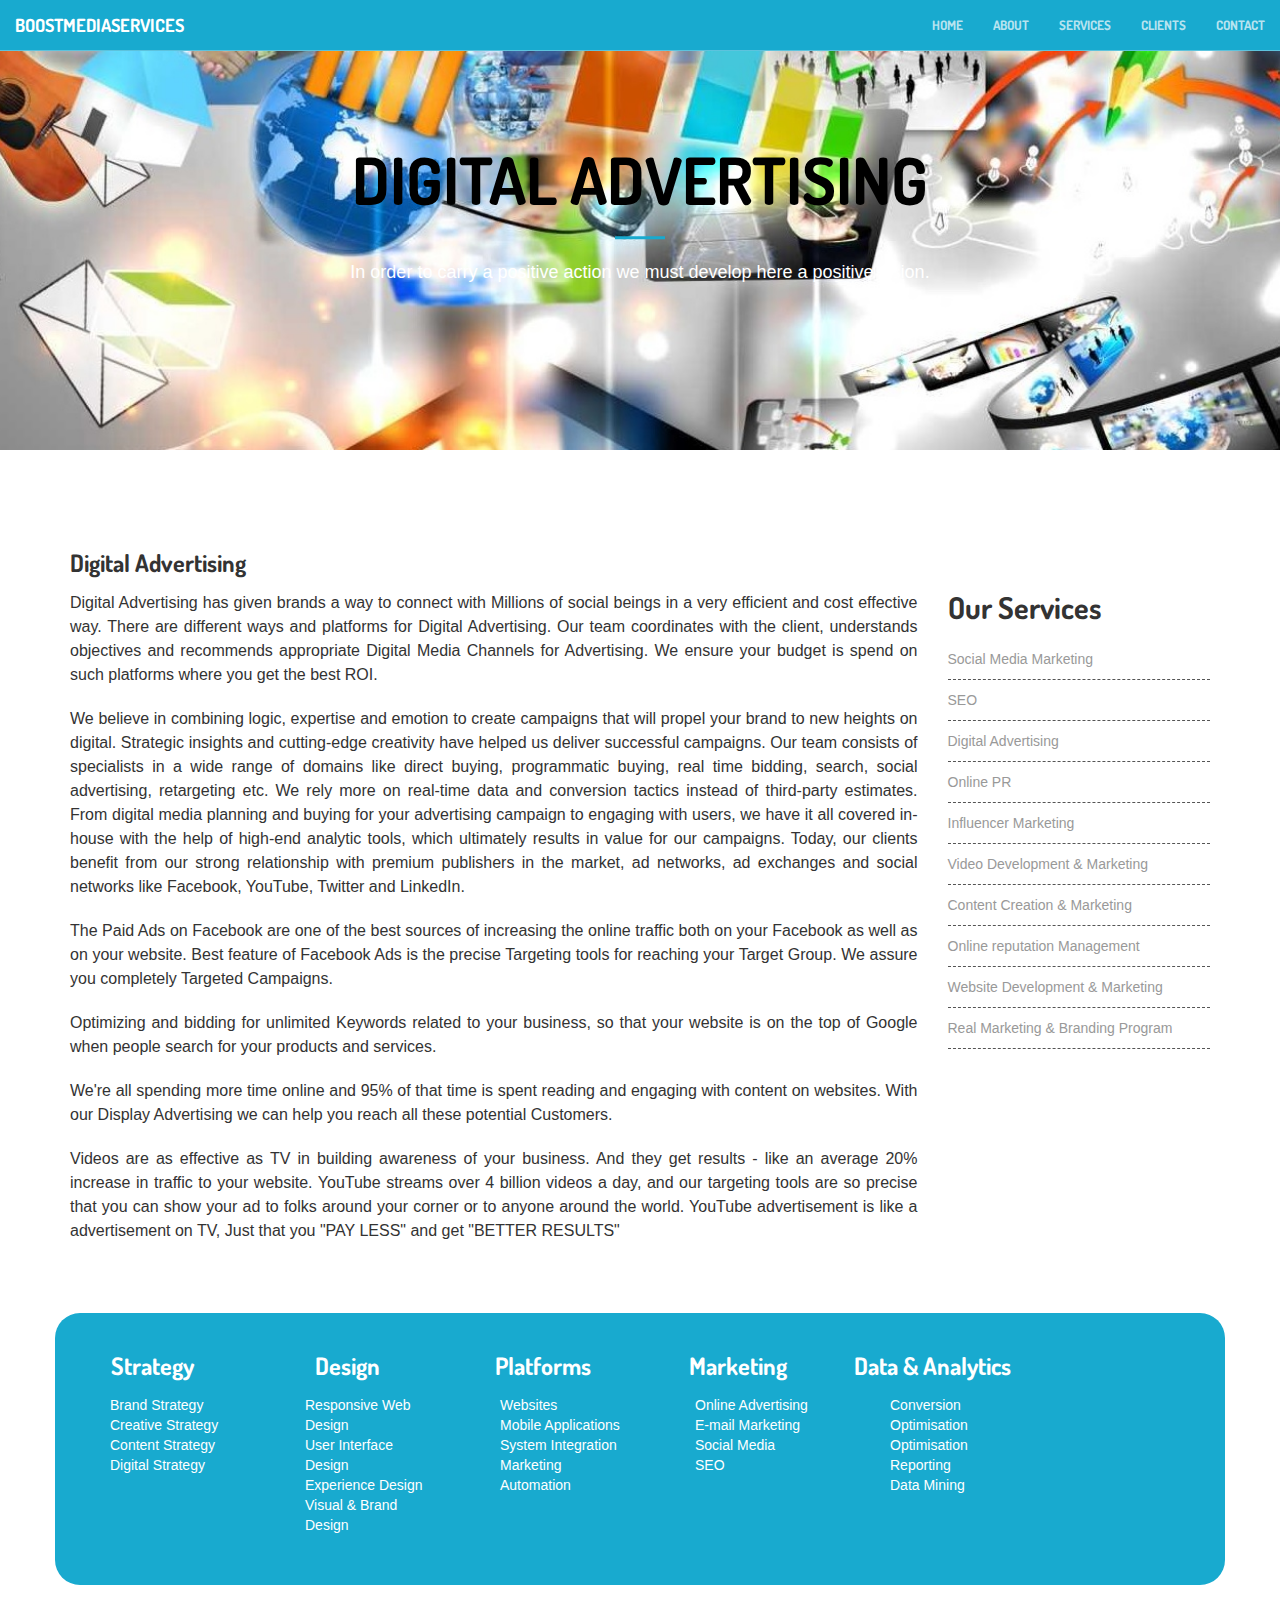
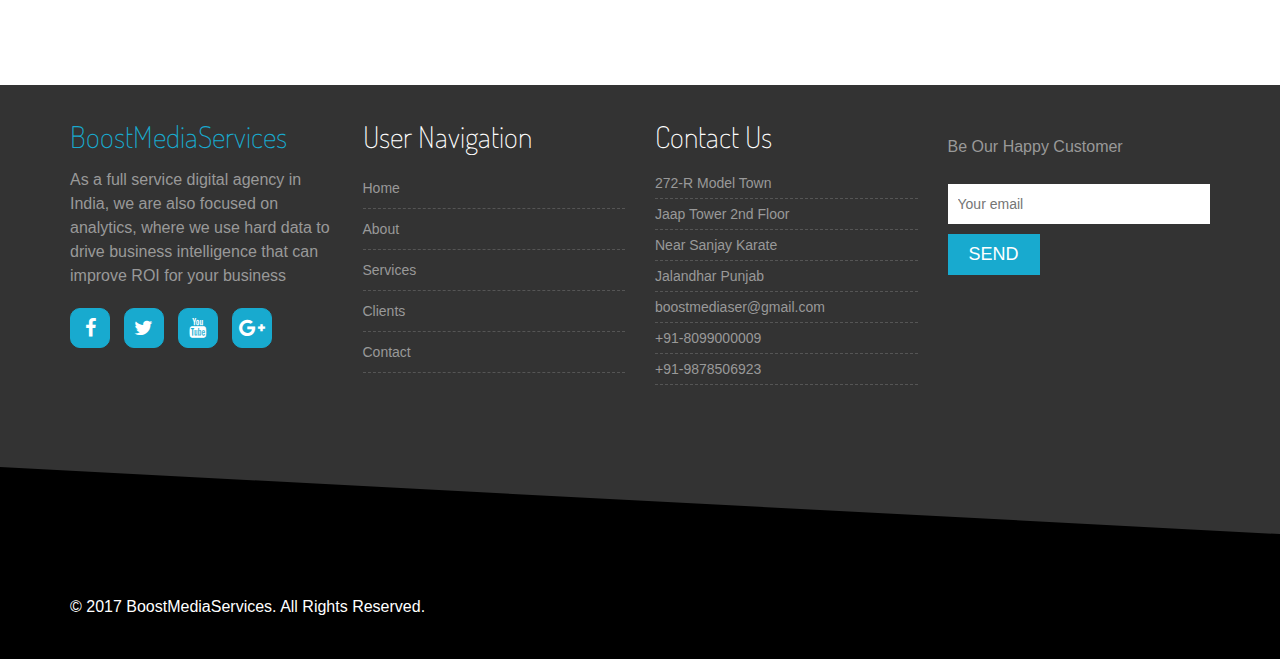
<file: Digital Advertising.html>
<!DOCTYPE html>
<html lang="en">

<head>

    <meta charset="utf-8">
    <meta http-equiv="X-UA-Compatible" content="IE=edge">
    <meta name="viewport" content="width=device-width, initial-scale=1">
    <meta name="description" content="">
    <meta name="author" content="">

    <title>BoostMediaServices</title>

    <!-- Bootstrap Core CSS -->
    <link rel="stylesheet" href="css/bootstrap.min.css" type="text/css">

    <!-- Custom Fonts -->
    <!--<link href='http://fonts.googleapis.com/css?family=Open+Sans:300italic,400italic,600italic,700italic,800italic,400,300,600,700,800' rel='stylesheet' type='text/css'>
    <link href='http://fonts.googleapis.com/css?family=Merriweather:400,300,300italic,400italic,700,700italic,900,900italic' rel='stylesheet' type='text/css'>-->
	<link href="https://fonts.googleapis.com/css?family=Dosis" rel="stylesheet">
    <link rel="stylesheet" href="font-awesome/css/font-awesome.min.css" type="text/css">

    <!-- Plugin CSS -->
    <link rel="stylesheet" href="css/animate.min.css" type="text/css">

    <!-- Custom CSS -->
	<!--<link rel="stylesheet" href="css/responsive.css" type="text/css">-->
    <link rel="stylesheet" href="style.css">
    <link rel="stylesheet" href="css/creative1.css" type="text/css">


    <!-- HTML5 Shim and Respond.js IE8 support of HTML5 elements and media queries -->
    <!-- WARNING: Respond.js doesn't work if you view the page via file:// -->
    <!--[if lt IE 9]>
        <script src="https://oss.maxcdn.com/libs/html5shiv/3.7.0/html5shiv.js"></script>
        <script src="https://oss.maxcdn.com/libs/respond.js/1.4.2/respond.min.js"></script>
    <![endif]-->

</head>

<body id="page-top">

    <nav id="mainNav" class="navbar navbar-default navbar-fixed-top">
        <div class="container-fluid">
            <!-- Brand and toggle get grouped for better mobile display -->
            <div class="navbar-header">
                <button type="button" class="navbar-toggle collapsed" data-toggle="collapse" data-target="#bs-example-navbar-collapse-1">
                    <span class="sr-only">Toggle navigation</span>
                    <span class="icon-bar"></span>
                    <span class="icon-bar"></span>
                    <span class="icon-bar"></span>
                </button>
                <a class="navbar-brand page-scroll" href="#page-top">BoostMediaServices</a>
            </div>

            <!-- Collect the nav links, forms, and other content for toggling -->
            <div class="collapse navbar-collapse" id="bs-example-navbar-collapse-1">
                <ul class="nav navbar-nav navbar-right">
					<li>
                        <a class="page-scroll" href="index.html">Home</a>
                    </li>
                    <li>
                        <a class="page-scroll" href="about.html">About</a>
                    </li>
                    <li>
                        <a class="page-scroll" href="services.html">Services</a>
                    </li>
                    <li>
                        <a class="page-scroll" href="#">Clients</a>
                    </li>
                    <li>
                        <a class="page-scroll" href="#contact">Contact</a>
                    </li>
                </ul>
            </div>
            <!-- /.navbar-collapse -->
        </div>
        <!-- /.container-fluid -->
    </nav>
	
	<header>
        <div class="header-content">
            <div class="header-content-inner">
                <h1>Digital Advertising</h1>
                <hr>
                <p>In order to carry a positive action we must develop here a positive vision.</p>
                <!--<a href="#about" class="btn btn-primary btn-xl page-scroll">Find Out More</a>-->
            </div>
        </div>
    </header>
	
	<section>
		<div class="container">
			<div class="row">
				<div class="col-md-12">
					<h3><span>Digital Advertising</span></h3>
					<!--<hr class="lyt">-->
				</div>
			</div>
		</div>
		
		<div class="container">
			<div class="row">
				<div class="col-md-9 about">
					<p>	Digital Advertising has given brands a way to connect with Millions of social beings in a very efficient and cost effective way.
					There are different ways and platforms for Digital Advertising. Our team coordinates with the client, understands objectives and 
					recommends appropriate Digital Media Channels for Advertising. We ensure your budget is spend on such platforms where you get the best 
					ROI.
					</p>
					
					<p>We believe in combining logic, expertise and emotion to create campaigns that will propel your brand to new heights on digital. 
					Strategic insights and cutting-edge creativity have helped us deliver successful campaigns. Our team consists of specialists in a 
					wide range of domains like direct buying, programmatic buying, real time bidding, search, social advertising, retargeting etc. We 
					rely more on real-time data and conversion tactics instead of third-party estimates. From digital media planning and buying for your 
					advertising campaign to engaging with users, we have it all covered in-house with the help of high-end analytic tools, which ultimately 
					results in value for our campaigns. Today, our clients benefit from our strong relationship with premium publishers in the market, 
					ad networks, ad exchanges and social networks like Facebook, YouTube, Twitter and LinkedIn.
					</p>
					
					<p>The Paid Ads on Facebook are one of the best sources of increasing the online traffic both on your Facebook as well as on your website. 
					Best feature of Facebook Ads is the precise Targeting tools for reaching your Target Group. We assure you completely Targeted Campaigns.
					</p>
					
					<p>Optimizing and bidding for unlimited Keywords related to your business, so that your website is on the top of Google when people 
					search for your products and services.
					</p>
					
					<p>We're all spending more time online and 95% of that time is spent reading and engaging with content on websites. With our Display 
					Advertising we can help you reach all these potential Customers.
					</p>
					
					<p>Videos are as effective as TV in building awareness of your business. And they get results - like an average 20% increase in traffic
					to your website. YouTube streams over 4 billion videos a day, and our targeting tools are so precise that you can show your ad to folks
					around your corner or to anyone around the world. YouTube advertisement is like a advertisement on TV, Just that you "PAY LESS" and get
					"BETTER RESULTS"
					</p>
		
				</div>
		
				<div class="col-md-3 col-sm-6">
					<div class="footer-menu">
						<h2>Our Services</h2>
							<ul>
								<li><a href="Social Media Marketing.html">Social Media Marketing</a></li>
								<li><a href="SEO.html">SEO</a></li>
								<li><a href="Digital Advertising.html">Digital Advertising</a></li>
								<li><a href="Online PR.html">Online PR</a></li>
								<li><a href="Influencer Marketing.html">Influencer Marketing</a></li>
								<li><a href="Video Development & Marketing.html">Video Development & Marketing</a></li>
								<li><a href="Content Creation & Marketing.html">Content Creation & Marketing</a></li>
								<li><a href="Online reputation Management.html">Online reputation Management</a></li>
								<li><a href="Website Development & Marketing.html">Website Development & Marketing</a></li>
								<li><a href="Real Marketing & Branding Program.html">Real Marketing & Branding Program</a></li>
							</ul>
					</div>
				</div>
		
			</div>
		</div>
		
		<div class="container">
		<div class="row one" >
			<div class="col-md-2">
				<h3 class="heading">Strategy</h3>
					<ul class="list">
						<li>Brand Strategy</li>
						<li>Creative Strategy</li>
						<li>Content Strategy</li>
						<li>Digital Strategy</li>
					</ul>
			</div>
		
			<div class="col-md-2">
				<h3 class="heading">Design</h3>
					<ul class="list">
						<li>Responsive Web </li>
						<li>Design</li>
						<li>User Interface </li>
						<li>Design</li>
						<li>Experience Design</li>
						<li>Visual & Brand Design</li>
					</ul>
			</div>
		
			<div class="col-md-2">
				<h3 class="heading">Platforms</h3>
					<ul class="list">
						<li>Websites</li>
						<li>Mobile Applications</li>
						<li>System Integration</li>
						<li>Marketing </li>
						<li>Automation</li>
					</ul>
			</div>
		
			<div class="col-md-2">
				<h3 class="heading">Marketing</h3>
					<ul class="list">
						<li>Online Advertising</li>
						<li>E-mail Marketing</li>
						<li>Social Media</li>
						<li>SEO</li>
					</ul>
			</div>
						
			<div class="col-md-2">
				<h3 class="heading">Data & Analytics</h3>
					<ul class="list">
						<li>Conversion </li>
						<li>Optimisation</li>
						<li>Optimisation</li>
						<li>Reporting</li>
						<li>Data Mining</li>
					</ul>
			</div>
		</div>
		</div>
	</section>
	
	
	<!--<section>
		<div class="row">
			<div class="col-md-12">
			<img src="img/portfolio/14.jpg" class="img-responsive" alt="Responsive image">
			
			</div>
		</div>
	</section>-->
	
	
	<div class="footer-top-area" id="contact">
        <div class="zigzag-bottom"></div>
        <div class="container">
            <div class="row">
                <div class="col-md-3 col-sm-6">
                    <div class="footer-about-us">
                        <h2><span>BoostMediaServices</span></h2>
                        <p>As a full service digital agency in India, we are also focused on analytics, where we use hard data to drive business 
						intelligence that can improve ROI for your business</p>
                        <div class="footer-social">
                            <a href="#" target="_blank"><i class="fa fa-facebook"></i></a>
                            <a href="#" target="_blank"><i class="fa fa-twitter"></i></a>
                            <a href="#" target="_blank"><i class="fa fa-youtube"></i></a>
                            <a href="#" target="_blank"><i class="fa fa-google-plus"></i></a>
                            <!--<a href="#" target="_blank"><i class="fa fa-pinterest"></i></a>-->
                        </div>
                    </div>
                </div>
                
                <div class="col-md-3 col-sm-6">
                    <div class="footer-menu">
                        <h2 class="footer-wid-title">User Navigation </h2>
                        <ul>
                            <li><a href="#">Home</a></li>
                            <li><a href="#">About</a></li>
                            <li><a href="#">Services</a></li>
                            <li><a href="#">Clients</a></li>
                            <li><a href="#">Contact</a></li>
                        </ul>                        
                    </div>
                </div>
                
                <div class="col-md-3 col-sm-6">
                    <div class="footer-menu">
                        <h2 class="footer-wid-title">Contact Us</h2>
						<ul>
						<li>272-R Model Town</li>
						<li>Jaap Tower 2nd Floor</li>
						<li>Near Sanjay Karate </li>
						<li>Jalandhar Punjab</li>
						<li>boostmediaser@gmail.com</li>
						<li>+91-8099000009</li>
						<li>+91-9878506923</li>
						</p>
                        <!--<ul>
                            <li><a href="#">Mobile Phone</a></li>
                            <li><a href="#">Home accesseries</a></li>
                            <li><a href="#">LED TV</a></li>
                            <li><a href="#">Computer</a></li>
                            <li><a href="#">Gadets</a></li>
                        </ul> -->                       
                    </div>
                </div>
                
                <div class="col-md-3 col-sm-6">
                    <div class="footer-newsletter">
                        <h2 class="footer-wid-title"></h2>
                        <p>Be Our Happy Customer</p>
                        <div class="newsletter-form">
                            <form action="#">
								<!--<input type="email" placeholder="Your Name">-->
								<input type="email" placeholder="Your email">
								<!--<input type="email" placeholder="Your Phone">
                                <input type="email" placeholder="Your Message">-->
                                <input type="submit" value="Send">
                            </form>
                        </div>
                    </div>
                </div>
            </div>
        </div>
    </div> <!-- End footer top area -->
	
	<div class="footer-bottom-area">
        <div class="container">
            <div class="row">
                <div class="col-md-8">
                    <div class="copyright">
                        <p>&copy; 2017 BoostMediaServices. All Rights Reserved.</p>
                    </div>
                </div>
                
                <!--<div class="col-md-4">
                    <div class="footer-card-icon">
                        <i class="fa fa-cc-discover"></i>
                        <i class="fa fa-cc-mastercard"></i>
                        <i class="fa fa-cc-paypal"></i>
                        <i class="fa fa-cc-visa"></i>
                    </div>
                </div>-->
            </div>
        </div>
    </div> <!-- End footer bottom area -->
	
	
	 <!-- jQuery -->
    <script src="js/jquery.js"></script>

    <!-- Bootstrap Core JavaScript -->
    <script src="js/bootstrap.min.js"></script>

    <!-- Plugin JavaScript -->
    <script src="js/jquery.easing.min.js"></script>
    <script src="js/jquery.fittext.js"></script>
    <script src="js/wow.min.js"></script>

    <!-- Custom Theme JavaScript -->
    <script src="js/creative.js"></script>
	
	<!-- Main Script -->
    <!--<script src="js/main.js"></script>-->
	
</body>

</html>
</file>
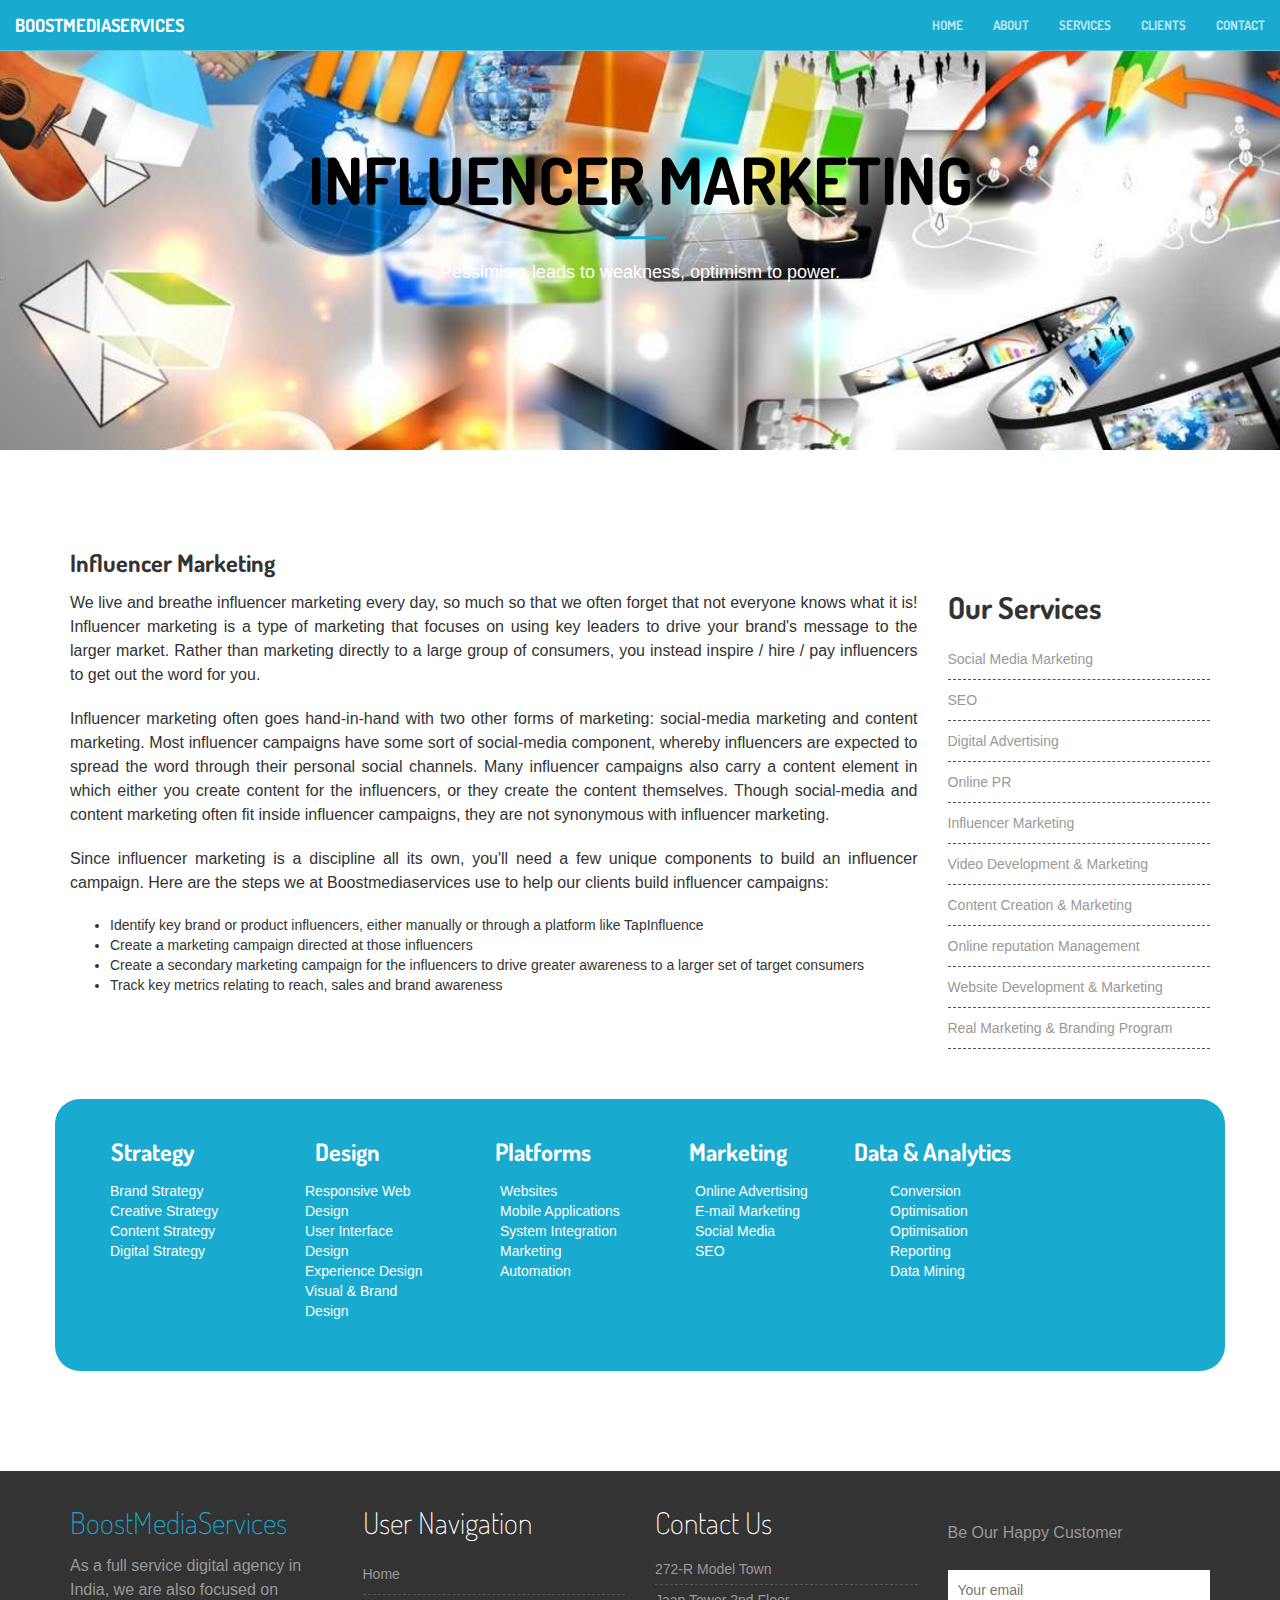
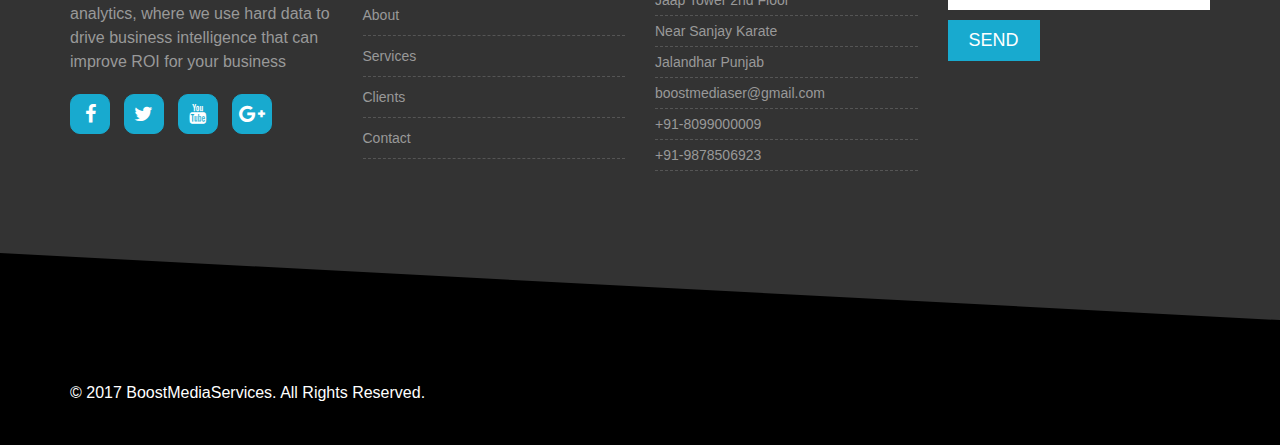
<file: Influencer Marketing.html>
<!DOCTYPE html>
<html lang="en">

<head>

    <meta charset="utf-8">
    <meta http-equiv="X-UA-Compatible" content="IE=edge">
    <meta name="viewport" content="width=device-width, initial-scale=1">
    <meta name="description" content="">
    <meta name="author" content="">

    <title>BoostMediaServices</title>

    <!-- Bootstrap Core CSS -->
    <link rel="stylesheet" href="css/bootstrap.min.css" type="text/css">

    <!-- Custom Fonts -->
    <!--<link href='http://fonts.googleapis.com/css?family=Open+Sans:300italic,400italic,600italic,700italic,800italic,400,300,600,700,800' rel='stylesheet' type='text/css'>
    <link href='http://fonts.googleapis.com/css?family=Merriweather:400,300,300italic,400italic,700,700italic,900,900italic' rel='stylesheet' type='text/css'>-->
	<link href="https://fonts.googleapis.com/css?family=Dosis" rel="stylesheet">
    <link rel="stylesheet" href="font-awesome/css/font-awesome.min.css" type="text/css">

    <!-- Plugin CSS -->
    <link rel="stylesheet" href="css/animate.min.css" type="text/css">

    <!-- Custom CSS -->
	<!--<link rel="stylesheet" href="css/responsive.css" type="text/css">-->
    <link rel="stylesheet" href="style.css">
    <link rel="stylesheet" href="css/creative1.css" type="text/css">


    <!-- HTML5 Shim and Respond.js IE8 support of HTML5 elements and media queries -->
    <!-- WARNING: Respond.js doesn't work if you view the page via file:// -->
    <!--[if lt IE 9]>
        <script src="https://oss.maxcdn.com/libs/html5shiv/3.7.0/html5shiv.js"></script>
        <script src="https://oss.maxcdn.com/libs/respond.js/1.4.2/respond.min.js"></script>
    <![endif]-->

</head>

<body id="page-top">

    <nav id="mainNav" class="navbar navbar-default navbar-fixed-top">
        <div class="container-fluid">
            <!-- Brand and toggle get grouped for better mobile display -->
            <div class="navbar-header">
                <button type="button" class="navbar-toggle collapsed" data-toggle="collapse" data-target="#bs-example-navbar-collapse-1">
                    <span class="sr-only">Toggle navigation</span>
                    <span class="icon-bar"></span>
                    <span class="icon-bar"></span>
                    <span class="icon-bar"></span>
                </button>
                <a class="navbar-brand page-scroll" href="#page-top">BoostMediaServices</a>
            </div>

            <!-- Collect the nav links, forms, and other content for toggling -->
            <div class="collapse navbar-collapse" id="bs-example-navbar-collapse-1">
                <ul class="nav navbar-nav navbar-right">
					<li>
                        <a class="page-scroll" href="index.html">Home</a>
                    </li>
                    <li>
                        <a class="page-scroll" href="about.html">About</a>
                    </li>
                    <li>
                        <a class="page-scroll" href="services.html">Services</a>
                    </li>
                    <li>
                        <a class="page-scroll" href="#">Clients</a>
                    </li>
                    <li>
                        <a class="page-scroll" href="#contact">Contact</a>
                    </li>
                </ul>
            </div>
            <!-- /.navbar-collapse -->
        </div>
        <!-- /.container-fluid -->
    </nav>
	
	<header>
        <div class="header-content">
            <div class="header-content-inner">
                <h1>Influencer Marketing</h1>
                <hr>
                <p>Pessimism leads to weakness, optimism to power.</p>
                <!--<a href="#about" class="btn btn-primary btn-xl page-scroll">Find Out More</a>-->
            </div>
        </div>
    </header>
	
	<section>
		<div class="container">
			<div class="row">
				<div class="col-md-12">
					<h3><span>Influencer Marketing</span></h3>
					<!--<hr class="lyt">-->
				</div>
			</div>
		</div>
		
		<div class="container">
			<div class="row">
				<div class="col-md-9 about">
					<p>We live and breathe influencer marketing every day, so much so that we often forget that not everyone knows what it is!
					Influencer marketing is a type of marketing that focuses on using key leaders to drive your brand's message to the larger 
					market. Rather than marketing directly to a large group of consumers, you instead inspire / hire / pay influencers to get 
					out the word for you.
					</p>
					
					<p>Influencer marketing often goes hand-in-hand with two other forms of marketing: social-media marketing and content marketing. 
					Most influencer campaigns have some sort of social-media component, whereby influencers are expected to spread the word through
					their personal social channels. Many influencer campaigns also carry a content element in which either you create content for the
					influencers, or they create the content themselves. Though social-media and content marketing often fit inside influencer campaigns,
					they are not synonymous with influencer marketing.
					</p>
					
					<p>Since influencer marketing is a discipline all its own, you'll need a few unique components to build an influencer campaign. 
					Here are the steps we at Boostmediaservices use to help our clients build influencer campaigns:
					<ul><li>Identify key brand or product influencers, either manually or through a platform like TapInfluence</li>
					<li>Create a marketing campaign directed at those influencers</li>
					<li>Create a secondary marketing campaign for the influencers to drive greater awareness to a larger set of target consumers</li>
					<li>Track key metrics relating to reach, sales and brand awareness</ul></li>
					</p>
					
		
				</div>
		
				<div class="col-md-3 col-sm-6">
					<div class="footer-menu">
						<h2>Our Services</h2>
							<ul>
								<li><a href="Social Media Marketing.html">Social Media Marketing</a></li>
								<li><a href="SEO.html">SEO</a></li>
								<li><a href="Digital Advertising.html">Digital Advertising</a></li>
								<li><a href="Online PR.html">Online PR</a></li>
								<li><a href="Influencer Marketing.html">Influencer Marketing</a></li>
								<li><a href="Video Development & Marketing.html">Video Development & Marketing</a></li>
								<li><a href="Content Creation & Marketing.html">Content Creation & Marketing</a></li>
								<li><a href="Online reputation Management.html">Online reputation Management</a></li>
								<li><a href="Website Development & Marketing.html">Website Development & Marketing</a></li>
								<li><a href="Real Marketing & Branding Program.html">Real Marketing & Branding Program</a></li>
							</ul>
					</div>
				</div>
		
			</div>
		</div>
		
		<div class="container">
		<div class="row one" >
			<div class="col-md-2">
				<h3 class="heading">Strategy</h3>
					<ul class="list">
						<li>Brand Strategy</li>
						<li>Creative Strategy</li>
						<li>Content Strategy</li>
						<li>Digital Strategy</li>
					</ul>
			</div>
		
			<div class="col-md-2">
				<h3 class="heading">Design</h3>
					<ul class="list">
						<li>Responsive Web </li>
						<li>Design</li>
						<li>User Interface </li>
						<li>Design</li>
						<li>Experience Design</li>
						<li>Visual & Brand Design</li>
					</ul>
			</div>
		
			<div class="col-md-2">
				<h3 class="heading">Platforms</h3>
					<ul class="list">
						<li>Websites</li>
						<li>Mobile Applications</li>
						<li>System Integration</li>
						<li>Marketing </li>
						<li>Automation</li>
					</ul>
			</div>
		
			<div class="col-md-2">
				<h3 class="heading">Marketing</h3>
					<ul class="list">
						<li>Online Advertising</li>
						<li>E-mail Marketing</li>
						<li>Social Media</li>
						<li>SEO</li>
					</ul>
			</div>
						
			<div class="col-md-2">
				<h3 class="heading">Data & Analytics</h3>
					<ul class="list">
						<li>Conversion </li>
						<li>Optimisation</li>
						<li>Optimisation</li>
						<li>Reporting</li>
						<li>Data Mining</li>
					</ul>
			</div>
		</div>
		</div>
	</section>
	
	
	<!--<section>
		<div class="row">
			<div class="col-md-12">
			<img src="img/portfolio/14.jpg" class="img-responsive" alt="Responsive image">
			
			</div>
		</div>
	</section>-->
	
	
	<div class="footer-top-area" id="contact">
        <div class="zigzag-bottom"></div>
        <div class="container">
            <div class="row">
                <div class="col-md-3 col-sm-6">
                    <div class="footer-about-us">
                        <h2><span>BoostMediaServices</span></h2>
                        <p>As a full service digital agency in India, we are also focused on analytics, where we use hard data to drive business 
						intelligence that can improve ROI for your business</p>
                        <div class="footer-social">
                            <a href="#" target="_blank"><i class="fa fa-facebook"></i></a>
                            <a href="#" target="_blank"><i class="fa fa-twitter"></i></a>
                            <a href="#" target="_blank"><i class="fa fa-youtube"></i></a>
                            <a href="#" target="_blank"><i class="fa fa-google-plus"></i></a>
                            <!--<a href="#" target="_blank"><i class="fa fa-pinterest"></i></a>-->
                        </div>
                    </div>
                </div>
                
                <div class="col-md-3 col-sm-6">
                    <div class="footer-menu">
                        <h2 class="footer-wid-title">User Navigation </h2>
                        <ul>
                            <li><a href="#">Home</a></li>
                            <li><a href="#">About</a></li>
                            <li><a href="#">Services</a></li>
                            <li><a href="#">Clients</a></li>
                            <li><a href="#">Contact</a></li>
                        </ul>                        
                    </div>
                </div>
                
                <div class="col-md-3 col-sm-6">
                    <div class="footer-menu">
                        <h2 class="footer-wid-title">Contact Us</h2>
						<ul>
						<li>272-R Model Town</li>
						<li>Jaap Tower 2nd Floor</li>
						<li>Near Sanjay Karate </li>
						<li>Jalandhar Punjab</li>
						<li>boostmediaser@gmail.com</li>
						<li>+91-8099000009</li>
						<li>+91-9878506923</li>
						</p>
                        <!--<ul>
                            <li><a href="#">Mobile Phone</a></li>
                            <li><a href="#">Home accesseries</a></li>
                            <li><a href="#">LED TV</a></li>
                            <li><a href="#">Computer</a></li>
                            <li><a href="#">Gadets</a></li>
                        </ul> -->                       
                    </div>
                </div>
                
                <div class="col-md-3 col-sm-6">
                    <div class="footer-newsletter">
                        <h2 class="footer-wid-title"></h2>
                        <p>Be Our Happy Customer</p>
                        <div class="newsletter-form">
                            <form action="#">
								<!--<input type="email" placeholder="Your Name">-->
								<input type="email" placeholder="Your email">
								<!--<input type="email" placeholder="Your Phone">
                                <input type="email" placeholder="Your Message">-->
                                <input type="submit" value="Send">
                            </form>
                        </div>
                    </div>
                </div>
            </div>
        </div>
    </div> <!-- End footer top area -->
	
	<div class="footer-bottom-area">
        <div class="container">
            <div class="row">
                <div class="col-md-8">
                    <div class="copyright">
                        <p>&copy; 2017 BoostMediaServices. All Rights Reserved.</p>
                    </div>
                </div>
                
                <!--<div class="col-md-4">
                    <div class="footer-card-icon">
                        <i class="fa fa-cc-discover"></i>
                        <i class="fa fa-cc-mastercard"></i>
                        <i class="fa fa-cc-paypal"></i>
                        <i class="fa fa-cc-visa"></i>
                    </div>
                </div>-->
            </div>
        </div>
    </div> <!-- End footer bottom area -->
	
	
	 <!-- jQuery -->
    <script src="js/jquery.js"></script>

    <!-- Bootstrap Core JavaScript -->
    <script src="js/bootstrap.min.js"></script>

    <!-- Plugin JavaScript -->
    <script src="js/jquery.easing.min.js"></script>
    <script src="js/jquery.fittext.js"></script>
    <script src="js/wow.min.js"></script>

    <!-- Custom Theme JavaScript -->
    <script src="js/creative.js"></script>
	
	<!-- Main Script -->
    <!--<script src="js/main.js"></script>-->
	
</body>

</html>
</file>
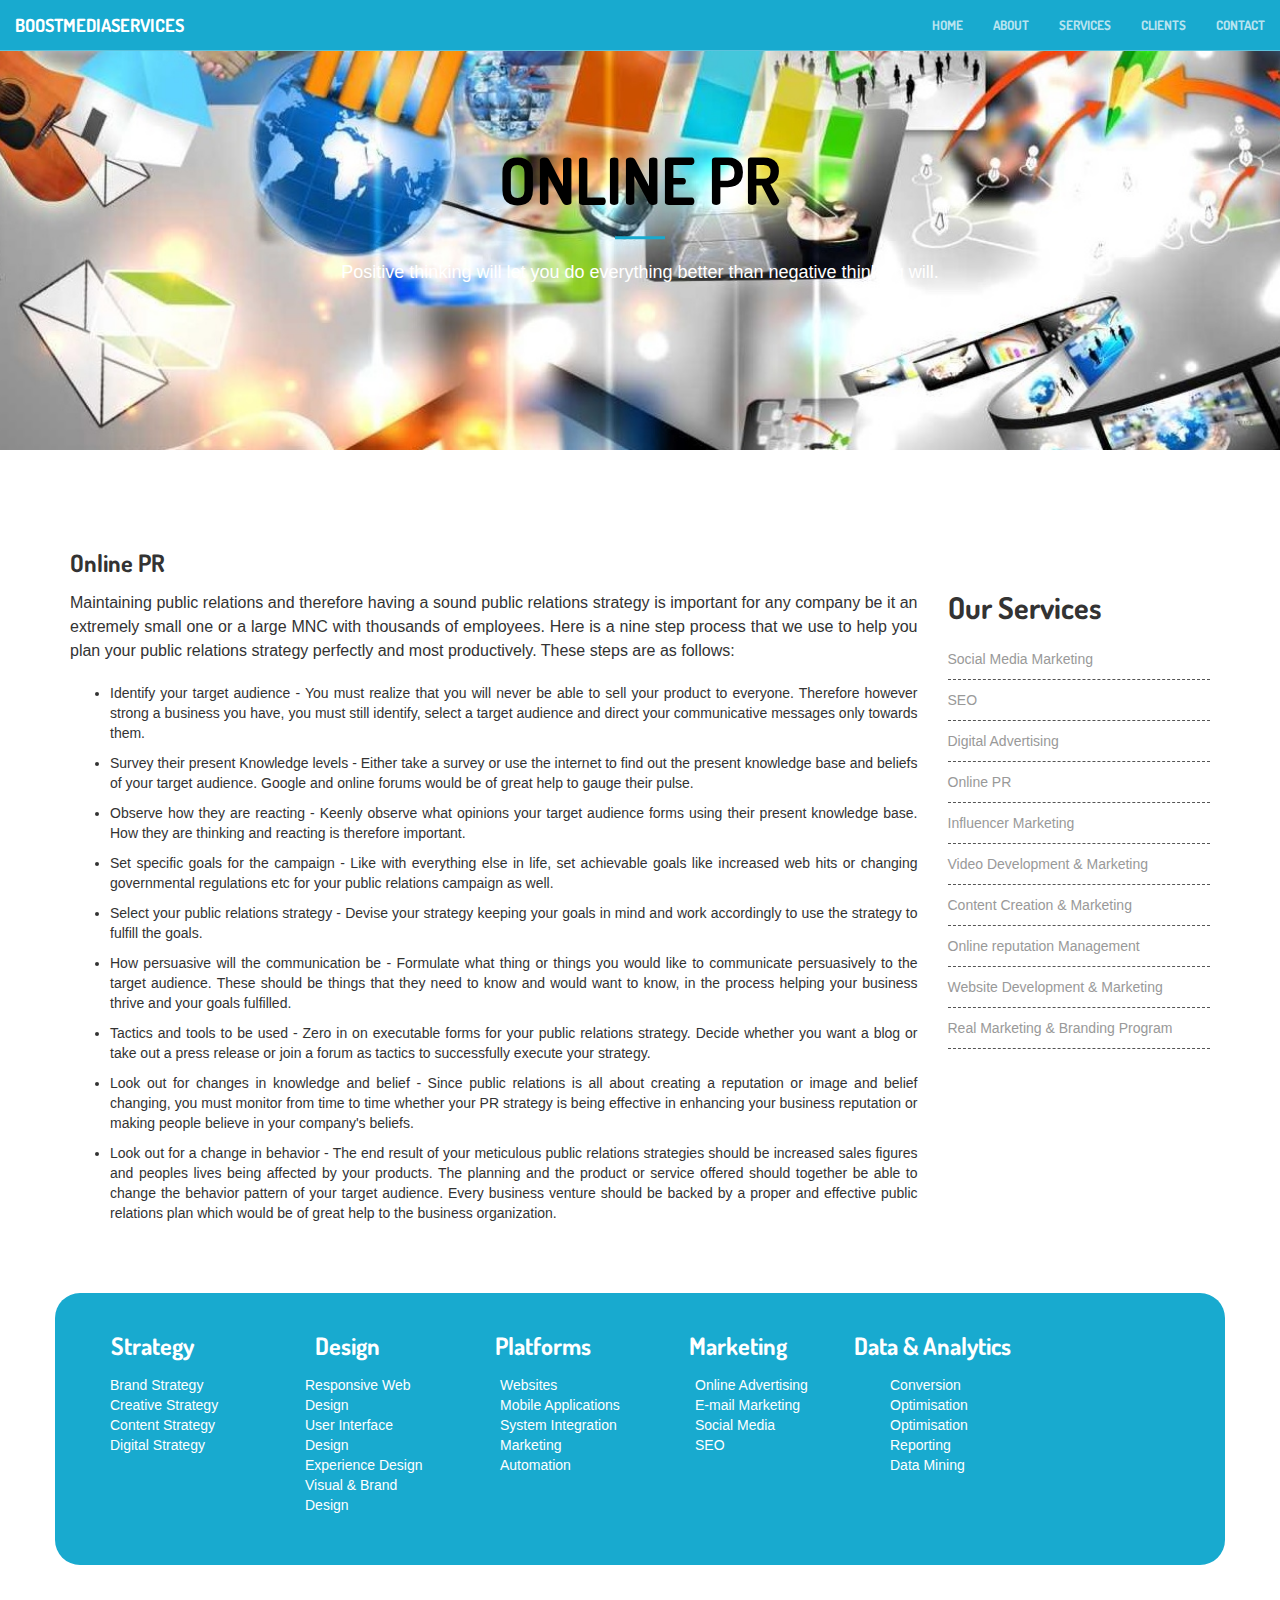
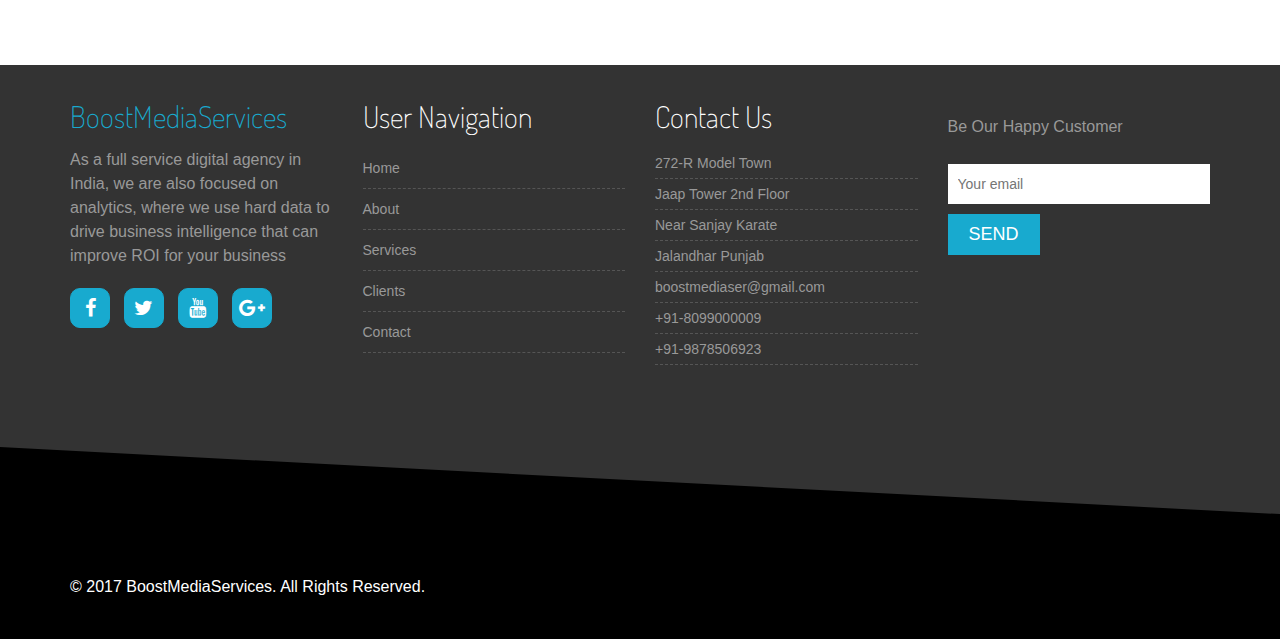
<file: Online PR.html>
<!DOCTYPE html>
<html lang="en">

<head>

    <meta charset="utf-8">
    <meta http-equiv="X-UA-Compatible" content="IE=edge">
    <meta name="viewport" content="width=device-width, initial-scale=1">
    <meta name="description" content="">
    <meta name="author" content="">

    <title>BoostMediaServices</title>

    <!-- Bootstrap Core CSS -->
    <link rel="stylesheet" href="css/bootstrap.min.css" type="text/css">

    <!-- Custom Fonts -->
    <!--<link href='http://fonts.googleapis.com/css?family=Open+Sans:300italic,400italic,600italic,700italic,800italic,400,300,600,700,800' rel='stylesheet' type='text/css'>
    <link href='http://fonts.googleapis.com/css?family=Merriweather:400,300,300italic,400italic,700,700italic,900,900italic' rel='stylesheet' type='text/css'>-->
	<link href="https://fonts.googleapis.com/css?family=Dosis" rel="stylesheet">
    <link rel="stylesheet" href="font-awesome/css/font-awesome.min.css" type="text/css">

    <!-- Plugin CSS -->
    <link rel="stylesheet" href="css/animate.min.css" type="text/css">

    <!-- Custom CSS -->
	<!--<link rel="stylesheet" href="css/responsive.css" type="text/css">-->
    <link rel="stylesheet" href="style.css">
    <link rel="stylesheet" href="css/creative1.css" type="text/css">


    <!-- HTML5 Shim and Respond.js IE8 support of HTML5 elements and media queries -->
    <!-- WARNING: Respond.js doesn't work if you view the page via file:// -->
    <!--[if lt IE 9]>
        <script src="https://oss.maxcdn.com/libs/html5shiv/3.7.0/html5shiv.js"></script>
        <script src="https://oss.maxcdn.com/libs/respond.js/1.4.2/respond.min.js"></script>
    <![endif]-->

</head>

<body id="page-top">

    <nav id="mainNav" class="navbar navbar-default navbar-fixed-top">
        <div class="container-fluid">
            <!-- Brand and toggle get grouped for better mobile display -->
            <div class="navbar-header">
                <button type="button" class="navbar-toggle collapsed" data-toggle="collapse" data-target="#bs-example-navbar-collapse-1">
                    <span class="sr-only">Toggle navigation</span>
                    <span class="icon-bar"></span>
                    <span class="icon-bar"></span>
                    <span class="icon-bar"></span>
                </button>
                <a class="navbar-brand page-scroll" href="#page-top">BoostMediaServices</a>
            </div>

            <!-- Collect the nav links, forms, and other content for toggling -->
            <div class="collapse navbar-collapse" id="bs-example-navbar-collapse-1">
                <ul class="nav navbar-nav navbar-right">
					<li>
                        <a class="page-scroll" href="index.html">Home</a>
                    </li>
                    <li>
                        <a class="page-scroll" href="about.html">About</a>
                    </li>
                    <li>
                        <a class="page-scroll" href="services.html">Services</a>
                    </li>
                    <li>
                        <a class="page-scroll" href="#">Clients</a>
                    </li>
                    <li>
                        <a class="page-scroll" href="#contact">Contact</a>
                    </li>
                </ul>
            </div>
            <!-- /.navbar-collapse -->
        </div>
        <!-- /.container-fluid -->
    </nav>
	
	<header>
        <div class="header-content">
            <div class="header-content-inner">
                <h1>Online PR</h1>
                <hr>
                <p>Positive thinking will let you do everything better than negative thinking will.</p>
                <!--<a href="#about" class="btn btn-primary btn-xl page-scroll">Find Out More</a>-->
            </div>
        </div>
    </header>
	
	<section>
		<div class="container">
			<div class="row">
				<div class="col-md-12">
					<h3><span>Online PR</span></h3>
					<!--<hr class="lyt">-->
				</div>
			</div>
		</div>
		
		<div class="container">
			<div class="row">
				<div class="col-md-9 about">
					<p>Maintaining public relations and therefore having a sound public relations strategy is 
					important for any company be it an extremely small one or a large MNC with thousands
					of employees. Here is a nine step process that we use to help you plan your public relations strategy perfectly 
					and most productively. These steps are as follows:
					<ul><li>Identify your target audience - You must realize that you will never be able to sell your product to everyone. 
					Therefore however strong a business you have, you must still identify, select a target audience and direct your communicative 
					messages only towards them. </li></ul>
					<ul><li>Survey their present Knowledge levels - Either take a survey or use the internet to find out the present knowledge base
					and beliefs of your target audience. Google and online forums would be of great help to gauge their pulse. </li></ul>
					<ul><li>Observe how they are reacting - Keenly observe what opinions your target audience forms using their present knowledge base. 
					How they are thinking and reacting is therefore important. </li></ul>
					<ul><li>Set specific goals for the campaign - Like with everything else in life, set achievable goals like increased web hits or 
					changing governmental regulations etc for your public relations campaign as well. </li></ul>
					<ul><li>Select your public relations strategy - Devise your strategy keeping your goals in mind and work accordingly to use the
					strategy to fulfill the goals. </li></ul>
					<ul><li>How persuasive will the communication be - Formulate what thing or things you would like to communicate persuasively 
					to the target audience. These should be things that they need to know and would want to know, in the process helping your business thrive
					and your goals fulfilled. </li>
					</ul><ul><li>Tactics and tools to be used - Zero in on executable forms for your public relations strategy. Decide whether you want
					a blog or take out a press release or join a forum as tactics to successfully execute your strategy. </li></ul>
					<ul><li>Look out for changes in knowledge and belief - Since public relations is all about creating a reputation or image and belief
					changing, you must monitor from time to time whether your PR strategy is being effective in enhancing your business reputation or 
					making people believe in your company's beliefs. </li></ul>
					<ul><li>Look out for a change in behavior - The end result of your meticulous public relations strategies should be increased sales
					figures and peoples lives being affected by your products. The planning and the product or service offered should together be able 
					to change the behavior pattern of your target audience. Every business venture should be backed by a proper and effective public relations 
					plan which would be of great help to the business organization. 
					</p>
					
		
				</div>
		
				<div class="col-md-3 col-sm-6">
					<div class="footer-menu">
						<h2>Our Services</h2>
							<ul>
								<li><a href="Social Media Marketing.html">Social Media Marketing</a></li>
								<li><a href="SEO.html">SEO</a></li>
								<li><a href="Digital Advertising.html">Digital Advertising</a></li>
								<li><a href="Online PR.html">Online PR</a></li>
								<li><a href="Influencer Marketing.html">Influencer Marketing</a></li>
								<li><a href="Video Development & Marketing.html">Video Development & Marketing</a></li>
								<li><a href="Content Creation & Marketing.html">Content Creation & Marketing</a></li>
								<li><a href="Online reputation Management.html">Online reputation Management</a></li>
								<li><a href="Website Development & Marketing.html">Website Development & Marketing</a></li>
								<li><a href="Real Marketing & Branding Program.html">Real Marketing & Branding Program</a></li>
							</ul>
					</div>
				</div>
		
			</div>
		</div>
		
		<div class="container">
		<div class="row one" >
			<div class="col-md-2">
				<h3 class="heading">Strategy</h3>
					<ul class="list">
						<li>Brand Strategy</li>
						<li>Creative Strategy</li>
						<li>Content Strategy</li>
						<li>Digital Strategy</li>
					</ul>
			</div>
		
			<div class="col-md-2">
				<h3 class="heading">Design</h3>
					<ul class="list">
						<li>Responsive Web </li>
						<li>Design</li>
						<li>User Interface </li>
						<li>Design</li>
						<li>Experience Design</li>
						<li>Visual & Brand Design</li>
					</ul>
			</div>
		
			<div class="col-md-2">
				<h3 class="heading">Platforms</h3>
					<ul class="list">
						<li>Websites</li>
						<li>Mobile Applications</li>
						<li>System Integration</li>
						<li>Marketing </li>
						<li>Automation</li>
					</ul>
			</div>
		
			<div class="col-md-2">
				<h3 class="heading">Marketing</h3>
					<ul class="list">
						<li>Online Advertising</li>
						<li>E-mail Marketing</li>
						<li>Social Media</li>
						<li>SEO</li>
					</ul>
			</div>
						
			<div class="col-md-2">
				<h3 class="heading">Data & Analytics</h3>
					<ul class="list">
						<li>Conversion </li>
						<li>Optimisation</li>
						<li>Optimisation</li>
						<li>Reporting</li>
						<li>Data Mining</li>
					</ul>
			</div>
		</div>
		</div>
	</section>
	
	
	<!--<section>
		<div class="row">
			<div class="col-md-12">
			<img src="img/portfolio/14.jpg" class="img-responsive" alt="Responsive image">
			
			</div>
		</div>
	</section>-->
	
	
	<div class="footer-top-area" id="contact">
        <div class="zigzag-bottom"></div>
        <div class="container">
            <div class="row">
                <div class="col-md-3 col-sm-6">
                    <div class="footer-about-us">
                        <h2><span>BoostMediaServices</span></h2>
                        <p>As a full service digital agency in India, we are also focused on analytics, where we use hard data to drive business 
						intelligence that can improve ROI for your business</p>
                        <div class="footer-social">
                            <a href="#" target="_blank"><i class="fa fa-facebook"></i></a>
                            <a href="#" target="_blank"><i class="fa fa-twitter"></i></a>
                            <a href="#" target="_blank"><i class="fa fa-youtube"></i></a>
                            <a href="#" target="_blank"><i class="fa fa-google-plus"></i></a>
                            <!--<a href="#" target="_blank"><i class="fa fa-pinterest"></i></a>-->
                        </div>
                    </div>
                </div>
                
                <div class="col-md-3 col-sm-6">
                    <div class="footer-menu">
                        <h2 class="footer-wid-title">User Navigation </h2>
                        <ul>
                            <li><a href="#">Home</a></li>
                            <li><a href="#">About</a></li>
                            <li><a href="#">Services</a></li>
                            <li><a href="#">Clients</a></li>
                            <li><a href="#">Contact</a></li>
                        </ul>                        
                    </div>
                </div>
                
                <div class="col-md-3 col-sm-6">
                    <div class="footer-menu">
                        <h2 class="footer-wid-title">Contact Us</h2>
						<ul>
						<li>272-R Model Town</li>
						<li>Jaap Tower 2nd Floor</li>
						<li>Near Sanjay Karate </li>
						<li>Jalandhar Punjab</li>
						<li>boostmediaser@gmail.com</li>
						<li>+91-8099000009</li>
						<li>+91-9878506923</li>
						</p>
                        <!--<ul>
                            <li><a href="#">Mobile Phone</a></li>
                            <li><a href="#">Home accesseries</a></li>
                            <li><a href="#">LED TV</a></li>
                            <li><a href="#">Computer</a></li>
                            <li><a href="#">Gadets</a></li>
                        </ul> -->                       
                    </div>
                </div>
                
                <div class="col-md-3 col-sm-6">
                    <div class="footer-newsletter">
                        <h2 class="footer-wid-title"></h2>
                        <p>Be Our Happy Customer</p>
                        <div class="newsletter-form">
                            <form action="#">
								<!--<input type="email" placeholder="Your Name">-->
								<input type="email" placeholder="Your email">
								<!--<input type="email" placeholder="Your Phone">
                                <input type="email" placeholder="Your Message">-->
                                <input type="submit" value="Send">
                            </form>
                        </div>
                    </div>
                </div>
            </div>
        </div>
    </div> <!-- End footer top area -->
	
	<div class="footer-bottom-area">
        <div class="container">
            <div class="row">
                <div class="col-md-8">
                    <div class="copyright">
                        <p>&copy; 2017 BoostMediaServices. All Rights Reserved.</p>
                    </div>
                </div>
                
                <!--<div class="col-md-4">
                    <div class="footer-card-icon">
                        <i class="fa fa-cc-discover"></i>
                        <i class="fa fa-cc-mastercard"></i>
                        <i class="fa fa-cc-paypal"></i>
                        <i class="fa fa-cc-visa"></i>
                    </div>
                </div>-->
            </div>
        </div>
    </div> <!-- End footer bottom area -->
	
	
	 <!-- jQuery -->
    <script src="js/jquery.js"></script>

    <!-- Bootstrap Core JavaScript -->
    <script src="js/bootstrap.min.js"></script>

    <!-- Plugin JavaScript -->
    <script src="js/jquery.easing.min.js"></script>
    <script src="js/jquery.fittext.js"></script>
    <script src="js/wow.min.js"></script>

    <!-- Custom Theme JavaScript -->
    <script src="js/creative.js"></script>
	
	<!-- Main Script -->
    <!--<script src="js/main.js"></script>-->
	
</body>

</html>
</file>
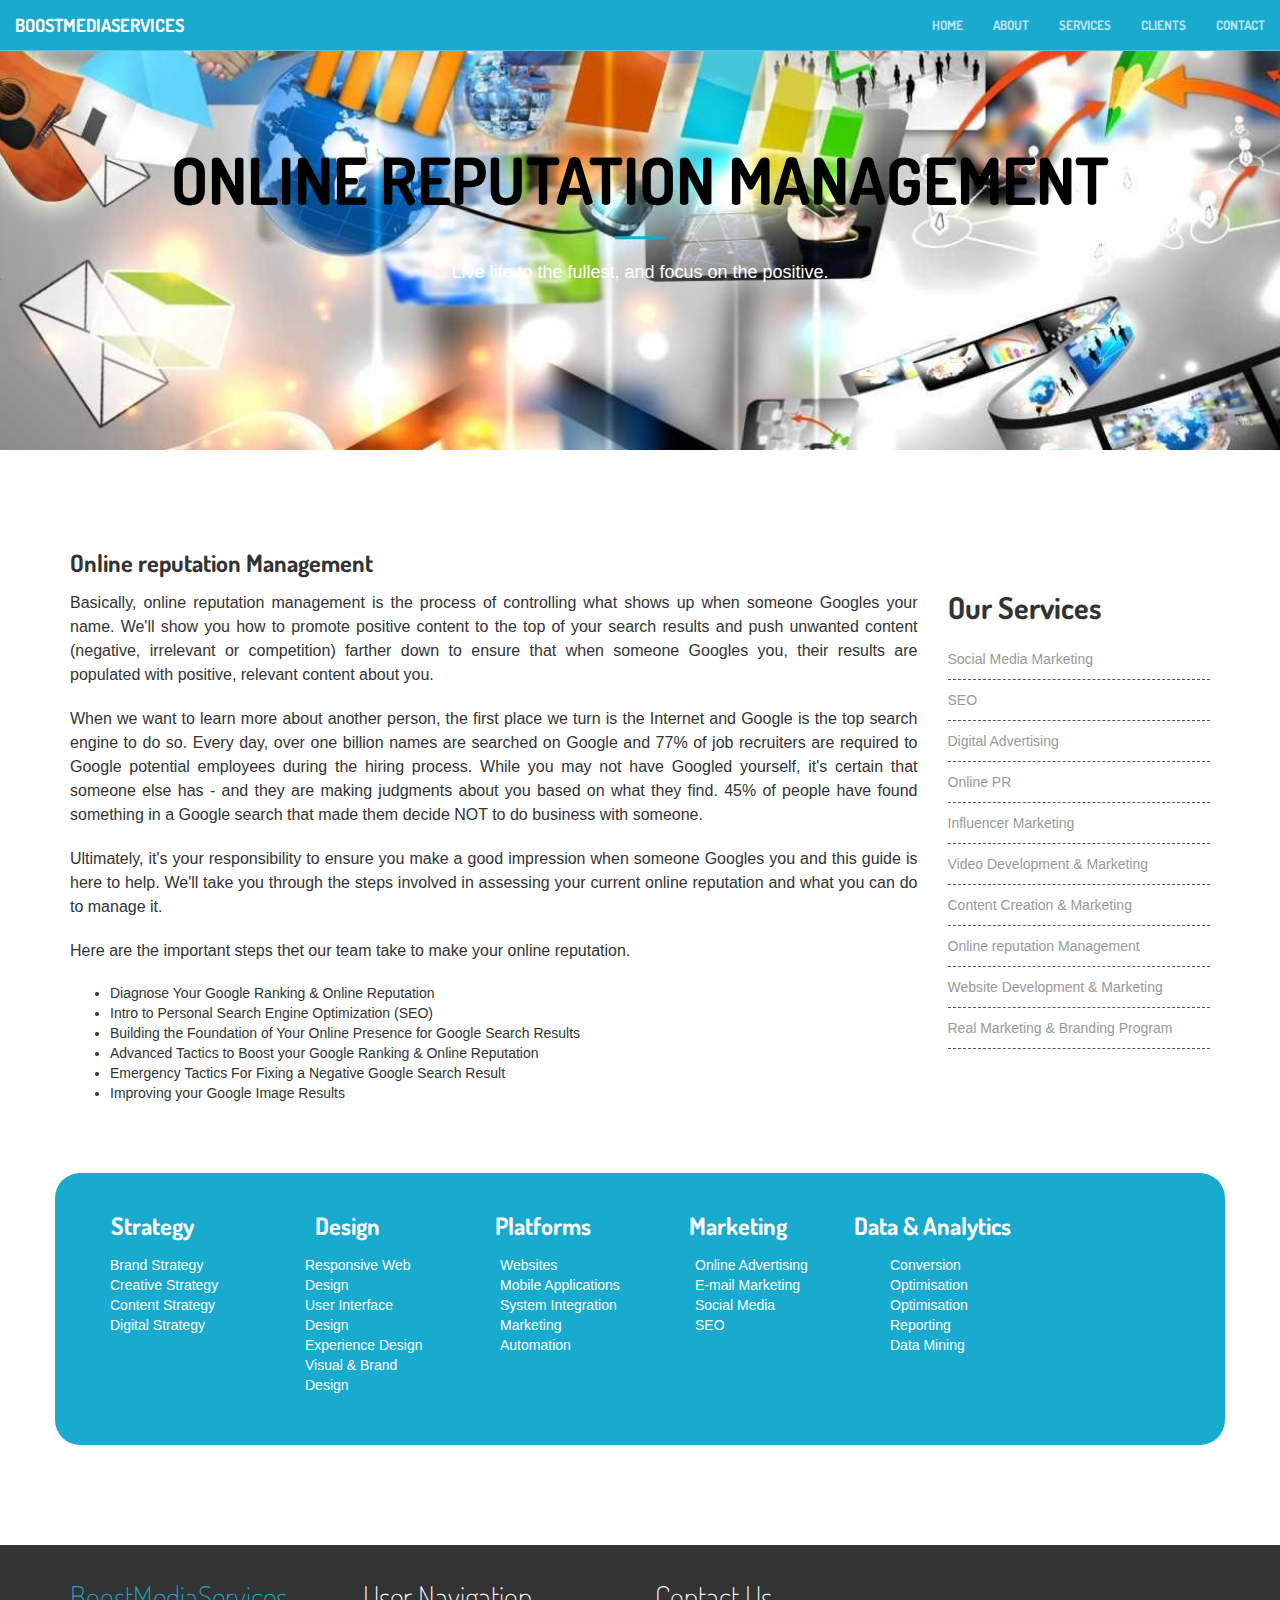
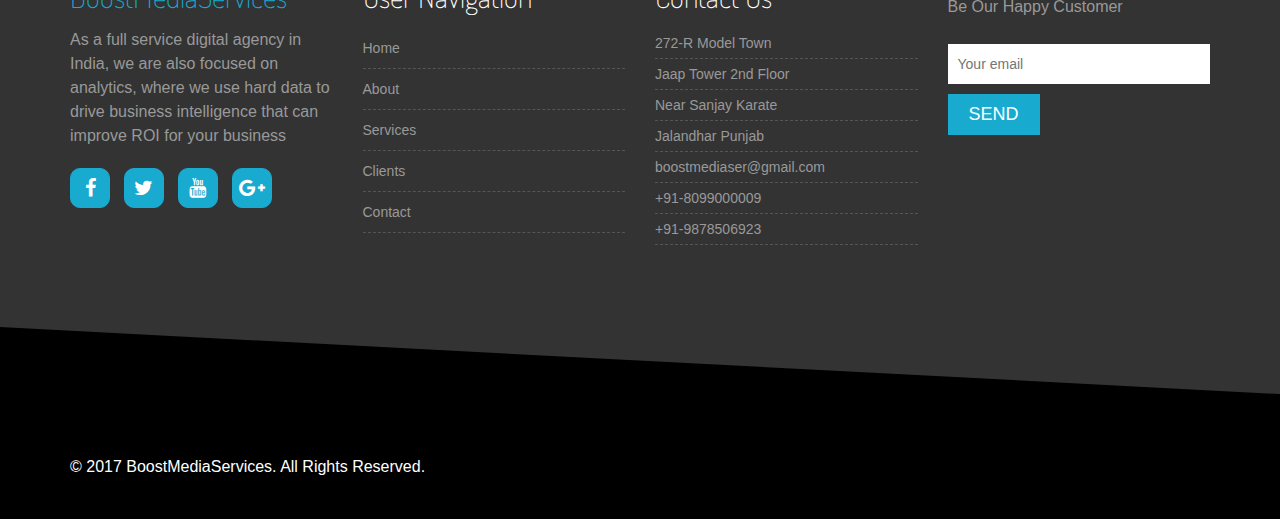
<file: Online reputation Management.html>
<!DOCTYPE html>
<html lang="en">

<head>

    <meta charset="utf-8">
    <meta http-equiv="X-UA-Compatible" content="IE=edge">
    <meta name="viewport" content="width=device-width, initial-scale=1">
    <meta name="description" content="">
    <meta name="author" content="">

    <title>BoostMediaServices</title>

    <!-- Bootstrap Core CSS -->
    <link rel="stylesheet" href="css/bootstrap.min.css" type="text/css">

    <!-- Custom Fonts -->
    <!--<link href='http://fonts.googleapis.com/css?family=Open+Sans:300italic,400italic,600italic,700italic,800italic,400,300,600,700,800' rel='stylesheet' type='text/css'>
    <link href='http://fonts.googleapis.com/css?family=Merriweather:400,300,300italic,400italic,700,700italic,900,900italic' rel='stylesheet' type='text/css'>-->
	<link href="https://fonts.googleapis.com/css?family=Dosis" rel="stylesheet">
    <link rel="stylesheet" href="font-awesome/css/font-awesome.min.css" type="text/css">

    <!-- Plugin CSS -->
    <link rel="stylesheet" href="css/animate.min.css" type="text/css">

    <!-- Custom CSS -->
	<!--<link rel="stylesheet" href="css/responsive.css" type="text/css">-->
    <link rel="stylesheet" href="style.css">
    <link rel="stylesheet" href="css/creative1.css" type="text/css">


    <!-- HTML5 Shim and Respond.js IE8 support of HTML5 elements and media queries -->
    <!-- WARNING: Respond.js doesn't work if you view the page via file:// -->
    <!--[if lt IE 9]>
        <script src="https://oss.maxcdn.com/libs/html5shiv/3.7.0/html5shiv.js"></script>
        <script src="https://oss.maxcdn.com/libs/respond.js/1.4.2/respond.min.js"></script>
    <![endif]-->

</head>

<body id="page-top">

    <nav id="mainNav" class="navbar navbar-default navbar-fixed-top">
        <div class="container-fluid">
            <!-- Brand and toggle get grouped for better mobile display -->
            <div class="navbar-header">
                <button type="button" class="navbar-toggle collapsed" data-toggle="collapse" data-target="#bs-example-navbar-collapse-1">
                    <span class="sr-only">Toggle navigation</span>
                    <span class="icon-bar"></span>
                    <span class="icon-bar"></span>
                    <span class="icon-bar"></span>
                </button>
                <a class="navbar-brand page-scroll" href="#page-top">BoostMediaServices</a>
            </div>

            <!-- Collect the nav links, forms, and other content for toggling -->
            <div class="collapse navbar-collapse" id="bs-example-navbar-collapse-1">
                <ul class="nav navbar-nav navbar-right">
					<li>
                        <a class="page-scroll" href="index.html">Home</a>
                    </li>
                    <li>
                        <a class="page-scroll" href="about.html">About</a>
                    </li>
                    <li>
                        <a class="page-scroll" href="services.html">Services</a>
                    </li>
                    <li>
                        <a class="page-scroll" href="#">Clients</a>
                    </li>
                    <li>
                        <a class="page-scroll" href="#contact">Contact</a>
                    </li>
                </ul>
            </div>
            <!-- /.navbar-collapse -->
        </div>
        <!-- /.container-fluid -->
    </nav>
	
	<header>
        <div class="header-content">
            <div class="header-content-inner">
                <h1>Online reputation Management</h1>
                <hr>
                <p>Live life to the fullest, and focus on the positive.</p>
                <!--<a href="#about" class="btn btn-primary btn-xl page-scroll">Find Out More</a>-->
            </div>
        </div>
    </header>
	
	<section>
		<div class="container">
			<div class="row">
				<div class="col-md-12">
					<h3><span>Online reputation Management</span></h3>
					<!--<hr class="lyt">-->
				</div>
			</div>
		</div>
		
		<div class="container">
			<div class="row">
				<div class="col-md-9 about">
					<p>Basically, online reputation management is the process of controlling what shows up when someone Googles your name.
					We'll show you how to promote positive content to the top of your search results and push unwanted content 
					(negative, irrelevant or competition) farther down to ensure that when someone Googles you, their results are populated 
					with positive, relevant content about you.
					</p>
					
					<p>When we want to learn more about another person, the first place we turn is the Internet and Google is the top search engine
					to do so. Every day, over one billion names are searched on Google and 77% of job recruiters are required to Google potential employees 
					during the hiring process. While you may not have Googled yourself, it's certain that someone else has - and they are making judgments
					about you based on what they find. 45% of people have found something in a Google search that made them decide NOT to do business with 
					someone.
					</p>

					<p>
					Ultimately, it's your responsibility to ensure you make a good impression when someone Googles you and this guide is here to help. 
					We'll take you through the steps involved in assessing your current online reputation and what you can do to manage it.
					</p>
					
					<p>Here are the important steps thet our team take to make your online reputation.
					<ul>
					<li>Diagnose Your Google Ranking & Online Reputation</li>
					<li>Intro to Personal Search Engine Optimization (SEO)</li>
					<li>Building the Foundation of Your Online Presence for Google Search Results</li>
					<li>Advanced Tactics to Boost your Google Ranking & Online Reputation</li>
					<li>Emergency Tactics For Fixing a Negative Google Search Result</li>
					<li>Improving your Google Image Results</li>
					</ul>
					</p>
					
		
				</div>
		
				<div class="col-md-3 col-sm-6">
					<div class="footer-menu">
						<h2>Our Services</h2>
							<ul>
								<li><a href="Social Media Marketing.html">Social Media Marketing</a></li>
								<li><a href="SEO.html">SEO</a></li>
								<li><a href="Digital Advertising.html">Digital Advertising</a></li>
								<li><a href="Online PR.html">Online PR</a></li>
								<li><a href="Influencer Marketing.html">Influencer Marketing</a></li>
								<li><a href="Video Development & Marketing.html">Video Development & Marketing</a></li>
								<li><a href="Content Creation & Marketing.html">Content Creation & Marketing</a></li>
								<li><a href="Online reputation Management.html">Online reputation Management</a></li>
								<li><a href="Website Development & Marketing.html">Website Development & Marketing</a></li>
								<li><a href="Real Marketing & Branding Program.html">Real Marketing & Branding Program</a></li>
							</ul>
					</div>
				</div>
		
			</div>
		</div>
		
		<div class="container">
		<div class="row one" >
			<div class="col-md-2">
				<h3 class="heading">Strategy</h3>
					<ul class="list">
						<li>Brand Strategy</li>
						<li>Creative Strategy</li>
						<li>Content Strategy</li>
						<li>Digital Strategy</li>
					</ul>
			</div>
		
			<div class="col-md-2">
				<h3 class="heading">Design</h3>
					<ul class="list">
						<li>Responsive Web </li>
						<li>Design</li>
						<li>User Interface </li>
						<li>Design</li>
						<li>Experience Design</li>
						<li>Visual & Brand Design</li>
					</ul>
			</div>
		
			<div class="col-md-2">
				<h3 class="heading">Platforms</h3>
					<ul class="list">
						<li>Websites</li>
						<li>Mobile Applications</li>
						<li>System Integration</li>
						<li>Marketing </li>
						<li>Automation</li>
					</ul>
			</div>
		
			<div class="col-md-2">
				<h3 class="heading">Marketing</h3>
					<ul class="list">
						<li>Online Advertising</li>
						<li>E-mail Marketing</li>
						<li>Social Media</li>
						<li>SEO</li>
					</ul>
			</div>
						
			<div class="col-md-2">
				<h3 class="heading">Data & Analytics</h3>
					<ul class="list">
						<li>Conversion </li>
						<li>Optimisation</li>
						<li>Optimisation</li>
						<li>Reporting</li>
						<li>Data Mining</li>
					</ul>
			</div>
		</div>
		</div>
	</section>
	
	
	<!--<section>
		<div class="row">
			<div class="col-md-12">
			<img src="img/portfolio/14.jpg" class="img-responsive" alt="Responsive image">
			
			</div>
		</div>
	</section>-->
	
	
	<div class="footer-top-area" id="contact">
        <div class="zigzag-bottom"></div>
        <div class="container">
            <div class="row">
                <div class="col-md-3 col-sm-6">
                    <div class="footer-about-us">
                        <h2><span>BoostMediaServices</span></h2>
                        <p>As a full service digital agency in India, we are also focused on analytics, where we use hard data to drive business 
						intelligence that can improve ROI for your business</p>
                        <div class="footer-social">
                            <a href="#" target="_blank"><i class="fa fa-facebook"></i></a>
                            <a href="#" target="_blank"><i class="fa fa-twitter"></i></a>
                            <a href="#" target="_blank"><i class="fa fa-youtube"></i></a>
                            <a href="#" target="_blank"><i class="fa fa-google-plus"></i></a>
                            <!--<a href="#" target="_blank"><i class="fa fa-pinterest"></i></a>-->
                        </div>
                    </div>
                </div>
                
                <div class="col-md-3 col-sm-6">
                    <div class="footer-menu">
                        <h2 class="footer-wid-title">User Navigation </h2>
                        <ul>
                            <li><a href="#">Home</a></li>
                            <li><a href="#">About</a></li>
                            <li><a href="#">Services</a></li>
                            <li><a href="#">Clients</a></li>
                            <li><a href="#">Contact</a></li>
                        </ul>                        
                    </div>
                </div>
                
                <div class="col-md-3 col-sm-6">
                    <div class="footer-menu">
                        <h2 class="footer-wid-title">Contact Us</h2>
						<ul>
						<li>272-R Model Town</li>
						<li>Jaap Tower 2nd Floor</li>
						<li>Near Sanjay Karate </li>
						<li>Jalandhar Punjab</li>
						<li>boostmediaser@gmail.com</li>
						<li>+91-8099000009</li>
						<li>+91-9878506923</li>
						</p>
                        <!--<ul>
                            <li><a href="#">Mobile Phone</a></li>
                            <li><a href="#">Home accesseries</a></li>
                            <li><a href="#">LED TV</a></li>
                            <li><a href="#">Computer</a></li>
                            <li><a href="#">Gadets</a></li>
                        </ul> -->                       
                    </div>
                </div>
                
                <div class="col-md-3 col-sm-6">
                    <div class="footer-newsletter">
                        <h2 class="footer-wid-title"></h2>
                        <p>Be Our Happy Customer</p>
                        <div class="newsletter-form">
                            <form action="#">
								<!--<input type="email" placeholder="Your Name">-->
								<input type="email" placeholder="Your email">
								<!--<input type="email" placeholder="Your Phone">
                                <input type="email" placeholder="Your Message">-->
                                <input type="submit" value="Send">
                            </form>
                        </div>
                    </div>
                </div>
            </div>
        </div>
    </div> <!-- End footer top area -->
	
	<div class="footer-bottom-area">
        <div class="container">
            <div class="row">
                <div class="col-md-8">
                    <div class="copyright">
                        <p>&copy; 2017 BoostMediaServices. All Rights Reserved.</p>
                    </div>
                </div>
                
                <!--<div class="col-md-4">
                    <div class="footer-card-icon">
                        <i class="fa fa-cc-discover"></i>
                        <i class="fa fa-cc-mastercard"></i>
                        <i class="fa fa-cc-paypal"></i>
                        <i class="fa fa-cc-visa"></i>
                    </div>
                </div>-->
            </div>
        </div>
    </div> <!-- End footer bottom area -->
	
	
	 <!-- jQuery -->
    <script src="js/jquery.js"></script>

    <!-- Bootstrap Core JavaScript -->
    <script src="js/bootstrap.min.js"></script>

    <!-- Plugin JavaScript -->
    <script src="js/jquery.easing.min.js"></script>
    <script src="js/jquery.fittext.js"></script>
    <script src="js/wow.min.js"></script>

    <!-- Custom Theme JavaScript -->
    <script src="js/creative.js"></script>
	
	<!-- Main Script -->
    <!--<script src="js/main.js"></script>-->
	
</body>

</html>
</file>
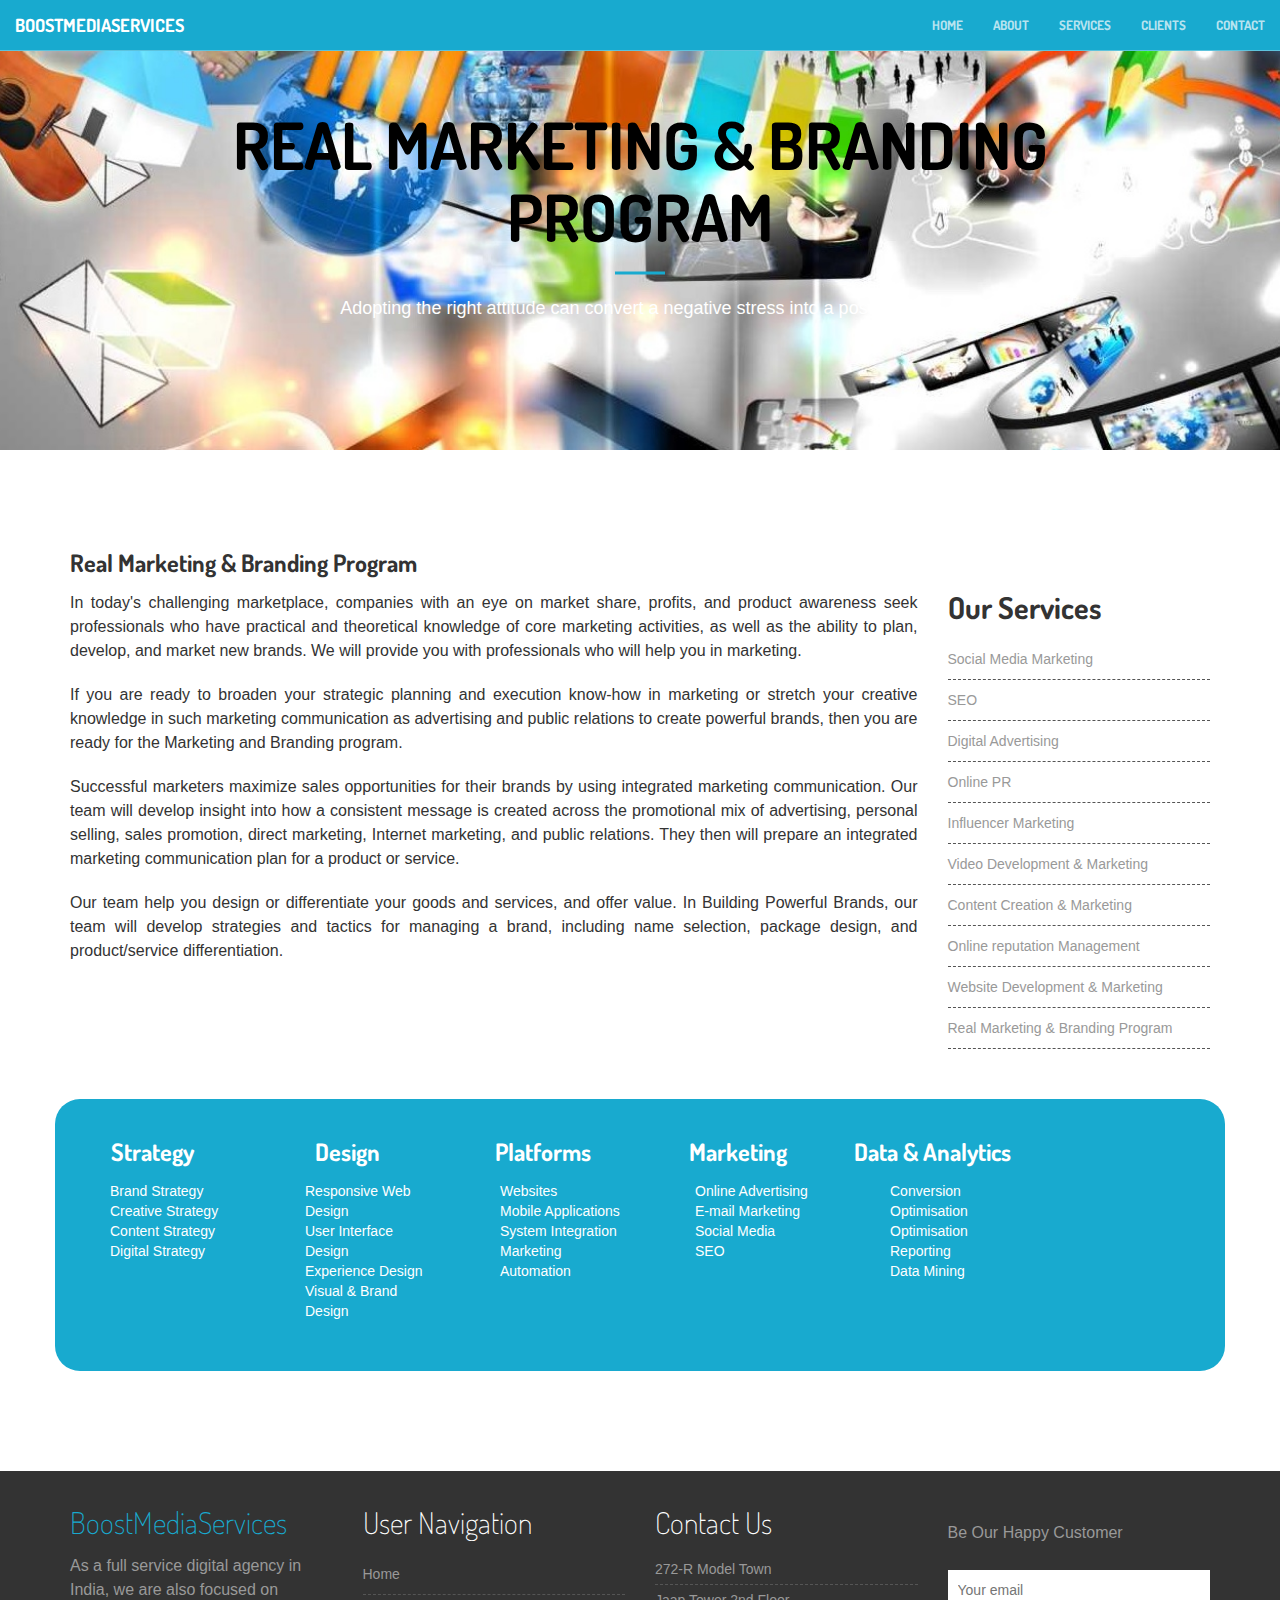
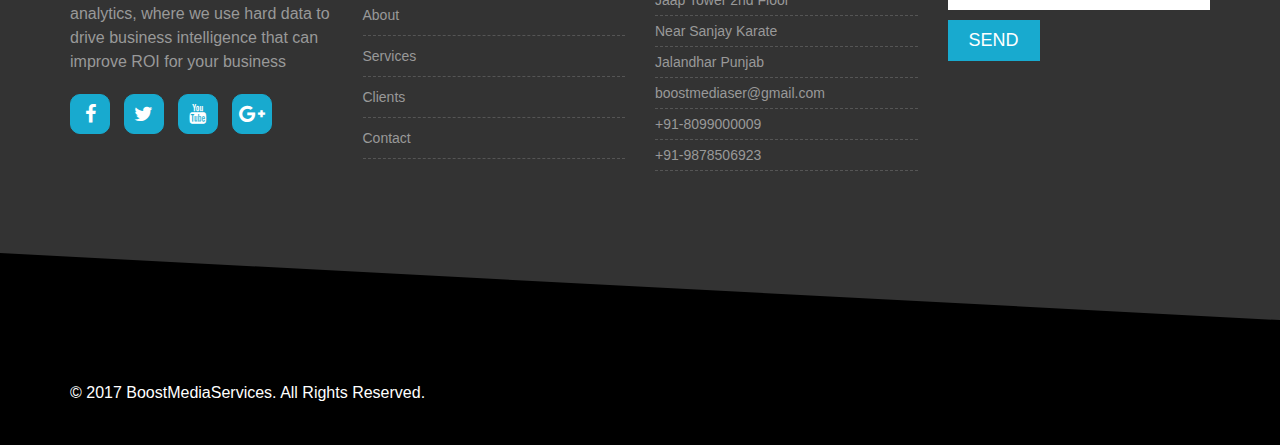
<file: Real Marketing & Branding Program.html>
<!DOCTYPE html>
<html lang="en">

<head>

    <meta charset="utf-8">
    <meta http-equiv="X-UA-Compatible" content="IE=edge">
    <meta name="viewport" content="width=device-width, initial-scale=1">
    <meta name="description" content="">
    <meta name="author" content="">

    <title>BoostMediaServices</title>

    <!-- Bootstrap Core CSS -->
    <link rel="stylesheet" href="css/bootstrap.min.css" type="text/css">

    <!-- Custom Fonts -->
    <!--<link href='http://fonts.googleapis.com/css?family=Open+Sans:300italic,400italic,600italic,700italic,800italic,400,300,600,700,800' rel='stylesheet' type='text/css'>
    <link href='http://fonts.googleapis.com/css?family=Merriweather:400,300,300italic,400italic,700,700italic,900,900italic' rel='stylesheet' type='text/css'>-->
	<link href="https://fonts.googleapis.com/css?family=Dosis" rel="stylesheet">
    <link rel="stylesheet" href="font-awesome/css/font-awesome.min.css" type="text/css">

    <!-- Plugin CSS -->
    <link rel="stylesheet" href="css/animate.min.css" type="text/css">

    <!-- Custom CSS -->
	<!--<link rel="stylesheet" href="css/responsive.css" type="text/css">-->
    <link rel="stylesheet" href="style.css">
    <link rel="stylesheet" href="css/creative1.css" type="text/css">


    <!-- HTML5 Shim and Respond.js IE8 support of HTML5 elements and media queries -->
    <!-- WARNING: Respond.js doesn't work if you view the page via file:// -->
    <!--[if lt IE 9]>
        <script src="https://oss.maxcdn.com/libs/html5shiv/3.7.0/html5shiv.js"></script>
        <script src="https://oss.maxcdn.com/libs/respond.js/1.4.2/respond.min.js"></script>
    <![endif]-->

</head>

<body id="page-top">

    <nav id="mainNav" class="navbar navbar-default navbar-fixed-top">
        <div class="container-fluid">
            <!-- Brand and toggle get grouped for better mobile display -->
            <div class="navbar-header">
                <button type="button" class="navbar-toggle collapsed" data-toggle="collapse" data-target="#bs-example-navbar-collapse-1">
                    <span class="sr-only">Toggle navigation</span>
                    <span class="icon-bar"></span>
                    <span class="icon-bar"></span>
                    <span class="icon-bar"></span>
                </button>
                <a class="navbar-brand page-scroll" href="#page-top">BoostMediaServices</a>
            </div>

            <!-- Collect the nav links, forms, and other content for toggling -->
            <div class="collapse navbar-collapse" id="bs-example-navbar-collapse-1">
                <ul class="nav navbar-nav navbar-right">
					<li>
                        <a class="page-scroll" href="index.html">Home</a>
                    </li>
                    <li>
                        <a class="page-scroll" href="about.html">About</a>
                    </li>
                    <li>
                        <a class="page-scroll" href="services.html">Services</a>
                    </li>
                    <li>
                        <a class="page-scroll" href="#">Clients</a>
                    </li>
                    <li>
                        <a class="page-scroll" href="#contact">Contact</a>
                    </li>
                </ul>
            </div>
            <!-- /.navbar-collapse -->
        </div>
        <!-- /.container-fluid -->
    </nav>
	
	<header>
        <div class="header-content">
            <div class="header-content-inner">
                <h1>Real Marketing & Branding Program</h1>
                <hr>
                <p>Adopting the right attitude can convert a negative stress into a positive one.</p>
                <!--<a href="#about" class="btn btn-primary btn-xl page-scroll">Find Out More</a>-->
            </div>
        </div>
    </header>
	
	<section>
		<div class="container">
			<div class="row">
				<div class="col-md-12">
					<h3><span>Real Marketing & Branding Program</span></h3>
					<!--<hr class="lyt">-->
				</div>
			</div>
		</div>
		
		<div class="container">
			<div class="row">
				<div class="col-md-9 about">
					<p>In today's challenging marketplace, companies with an eye on market share, profits, and product awareness seek professionals 
					who have practical and theoretical knowledge of core marketing activities, as well as the ability to plan, develop, and market new brands.
					We will provide you with professionals who will help you in marketing.
					</p>
					
					<p>
					If you are ready to broaden your strategic planning and execution know-how in marketing or stretch your creative knowledge in such marketing 
					communication as advertising and public relations to create powerful brands, then you are ready for the Marketing and Branding program.
					</p>

					<p>Successful marketers maximize sales opportunities for their brands by using integrated marketing communication. Our team will 
					develop insight into how a consistent message is created across the promotional mix of advertising, personal selling, sales promotion,
					direct marketing, Internet marketing, and public relations. They then will prepare an integrated marketing communication plan for a 
					product or service.
					</p>
					
					<p>Our team help you design or differentiate your goods and services, and offer value. 
					In Building Powerful Brands, our team will develop strategies and tactics for managing a brand, including name selection, package design, 
					and product/service differentiation. 
					</p>
					
					<p>
					</p>
					
					<p>
					</p>
		
				</div>
		
				<div class="col-md-3 col-sm-6">
					<div class="footer-menu">
						<h2>Our Services</h2>
							<ul>
								<li><a href="Social Media Marketing.html">Social Media Marketing</a></li>
								<li><a href="SEO.html">SEO</a></li>
								<li><a href="Digital Advertising.html">Digital Advertising</a></li>
								<li><a href="Online PR.html">Online PR</a></li>
								<li><a href="Influencer Marketing.html">Influencer Marketing</a></li>
								<li><a href="Video Development & Marketing.html">Video Development & Marketing</a></li>
								<li><a href="Content Creation & Marketing.html">Content Creation & Marketing</a></li>
								<li><a href="Online reputation Management.html">Online reputation Management</a></li>
								<li><a href="Website Development & Marketing.html">Website Development & Marketing</a></li>
								<li><a href="Real Marketing & Branding Program.html">Real Marketing & Branding Program</a></li>
							</ul>
					</div>
				</div>
		
			</div>
		</div>
		
		<div class="container">
		<div class="row one" >
			<div class="col-md-2">
				<h3 class="heading">Strategy</h3>
					<ul class="list">
						<li>Brand Strategy</li>
						<li>Creative Strategy</li>
						<li>Content Strategy</li>
						<li>Digital Strategy</li>
					</ul>
			</div>
		
			<div class="col-md-2">
				<h3 class="heading">Design</h3>
					<ul class="list">
						<li>Responsive Web </li>
						<li>Design</li>
						<li>User Interface </li>
						<li>Design</li>
						<li>Experience Design</li>
						<li>Visual & Brand Design</li>
					</ul>
			</div>
		
			<div class="col-md-2">
				<h3 class="heading">Platforms</h3>
					<ul class="list">
						<li>Websites</li>
						<li>Mobile Applications</li>
						<li>System Integration</li>
						<li>Marketing </li>
						<li>Automation</li>
					</ul>
			</div>
		
			<div class="col-md-2">
				<h3 class="heading">Marketing</h3>
					<ul class="list">
						<li>Online Advertising</li>
						<li>E-mail Marketing</li>
						<li>Social Media</li>
						<li>SEO</li>
					</ul>
			</div>
						
			<div class="col-md-2">
				<h3 class="heading">Data & Analytics</h3>
					<ul class="list">
						<li>Conversion </li>
						<li>Optimisation</li>
						<li>Optimisation</li>
						<li>Reporting</li>
						<li>Data Mining</li>
					</ul>
			</div>
		</div>
		</div>
	</section>
	
	
	<!--<section>
		<div class="row">
			<div class="col-md-12">
			<img src="img/portfolio/14.jpg" class="img-responsive" alt="Responsive image">
			
			</div>
		</div>
	</section>-->
	
	
	<div class="footer-top-area" id="contact">
        <div class="zigzag-bottom"></div>
        <div class="container">
            <div class="row">
                <div class="col-md-3 col-sm-6">
                    <div class="footer-about-us">
                        <h2><span>BoostMediaServices</span></h2>
                        <p>As a full service digital agency in India, we are also focused on analytics, where we use hard data to drive business 
						intelligence that can improve ROI for your business</p>
                        <div class="footer-social">
                            <a href="#" target="_blank"><i class="fa fa-facebook"></i></a>
                            <a href="#" target="_blank"><i class="fa fa-twitter"></i></a>
                            <a href="#" target="_blank"><i class="fa fa-youtube"></i></a>
                            <a href="#" target="_blank"><i class="fa fa-google-plus"></i></a>
                            <!--<a href="#" target="_blank"><i class="fa fa-pinterest"></i></a>-->
                        </div>
                    </div>
                </div>
                
                <div class="col-md-3 col-sm-6">
                    <div class="footer-menu">
                        <h2 class="footer-wid-title">User Navigation </h2>
                        <ul>
                            <li><a href="#">Home</a></li>
                            <li><a href="#">About</a></li>
                            <li><a href="#">Services</a></li>
                            <li><a href="#">Clients</a></li>
                            <li><a href="#">Contact</a></li>
                        </ul>                        
                    </div>
                </div>
                
                <div class="col-md-3 col-sm-6">
                    <div class="footer-menu">
                        <h2 class="footer-wid-title">Contact Us</h2>
						<ul>
						<li>272-R Model Town</li>
						<li>Jaap Tower 2nd Floor</li>
						<li>Near Sanjay Karate </li>
						<li>Jalandhar Punjab</li>
						<li>boostmediaser@gmail.com</li>
						<li>+91-8099000009</li>
						<li>+91-9878506923</li>
						</p>
                        <!--<ul>
                            <li><a href="#">Mobile Phone</a></li>
                            <li><a href="#">Home accesseries</a></li>
                            <li><a href="#">LED TV</a></li>
                            <li><a href="#">Computer</a></li>
                            <li><a href="#">Gadets</a></li>
                        </ul> -->                       
                    </div>
                </div>
                
                <div class="col-md-3 col-sm-6">
                    <div class="footer-newsletter">
                        <h2 class="footer-wid-title"></h2>
                        <p>Be Our Happy Customer</p>
                        <div class="newsletter-form">
                            <form action="#">
								<!--<input type="email" placeholder="Your Name">-->
								<input type="email" placeholder="Your email">
								<!--<input type="email" placeholder="Your Phone">
                                <input type="email" placeholder="Your Message">-->
                                <input type="submit" value="Send">
                            </form>
                        </div>
                    </div>
                </div>
            </div>
        </div>
    </div> <!-- End footer top area -->
	
	<div class="footer-bottom-area">
        <div class="container">
            <div class="row">
                <div class="col-md-8">
                    <div class="copyright">
                        <p>&copy; 2017 BoostMediaServices. All Rights Reserved.</p>
                    </div>
                </div>
                
                <!--<div class="col-md-4">
                    <div class="footer-card-icon">
                        <i class="fa fa-cc-discover"></i>
                        <i class="fa fa-cc-mastercard"></i>
                        <i class="fa fa-cc-paypal"></i>
                        <i class="fa fa-cc-visa"></i>
                    </div>
                </div>-->
            </div>
        </div>
    </div> <!-- End footer bottom area -->
	
	
	 <!-- jQuery -->
    <script src="js/jquery.js"></script>

    <!-- Bootstrap Core JavaScript -->
    <script src="js/bootstrap.min.js"></script>

    <!-- Plugin JavaScript -->
    <script src="js/jquery.easing.min.js"></script>
    <script src="js/jquery.fittext.js"></script>
    <script src="js/wow.min.js"></script>

    <!-- Custom Theme JavaScript -->
    <script src="js/creative.js"></script>
	
	<!-- Main Script -->
    <!--<script src="js/main.js"></script>-->
	
</body>

</html>
</file>
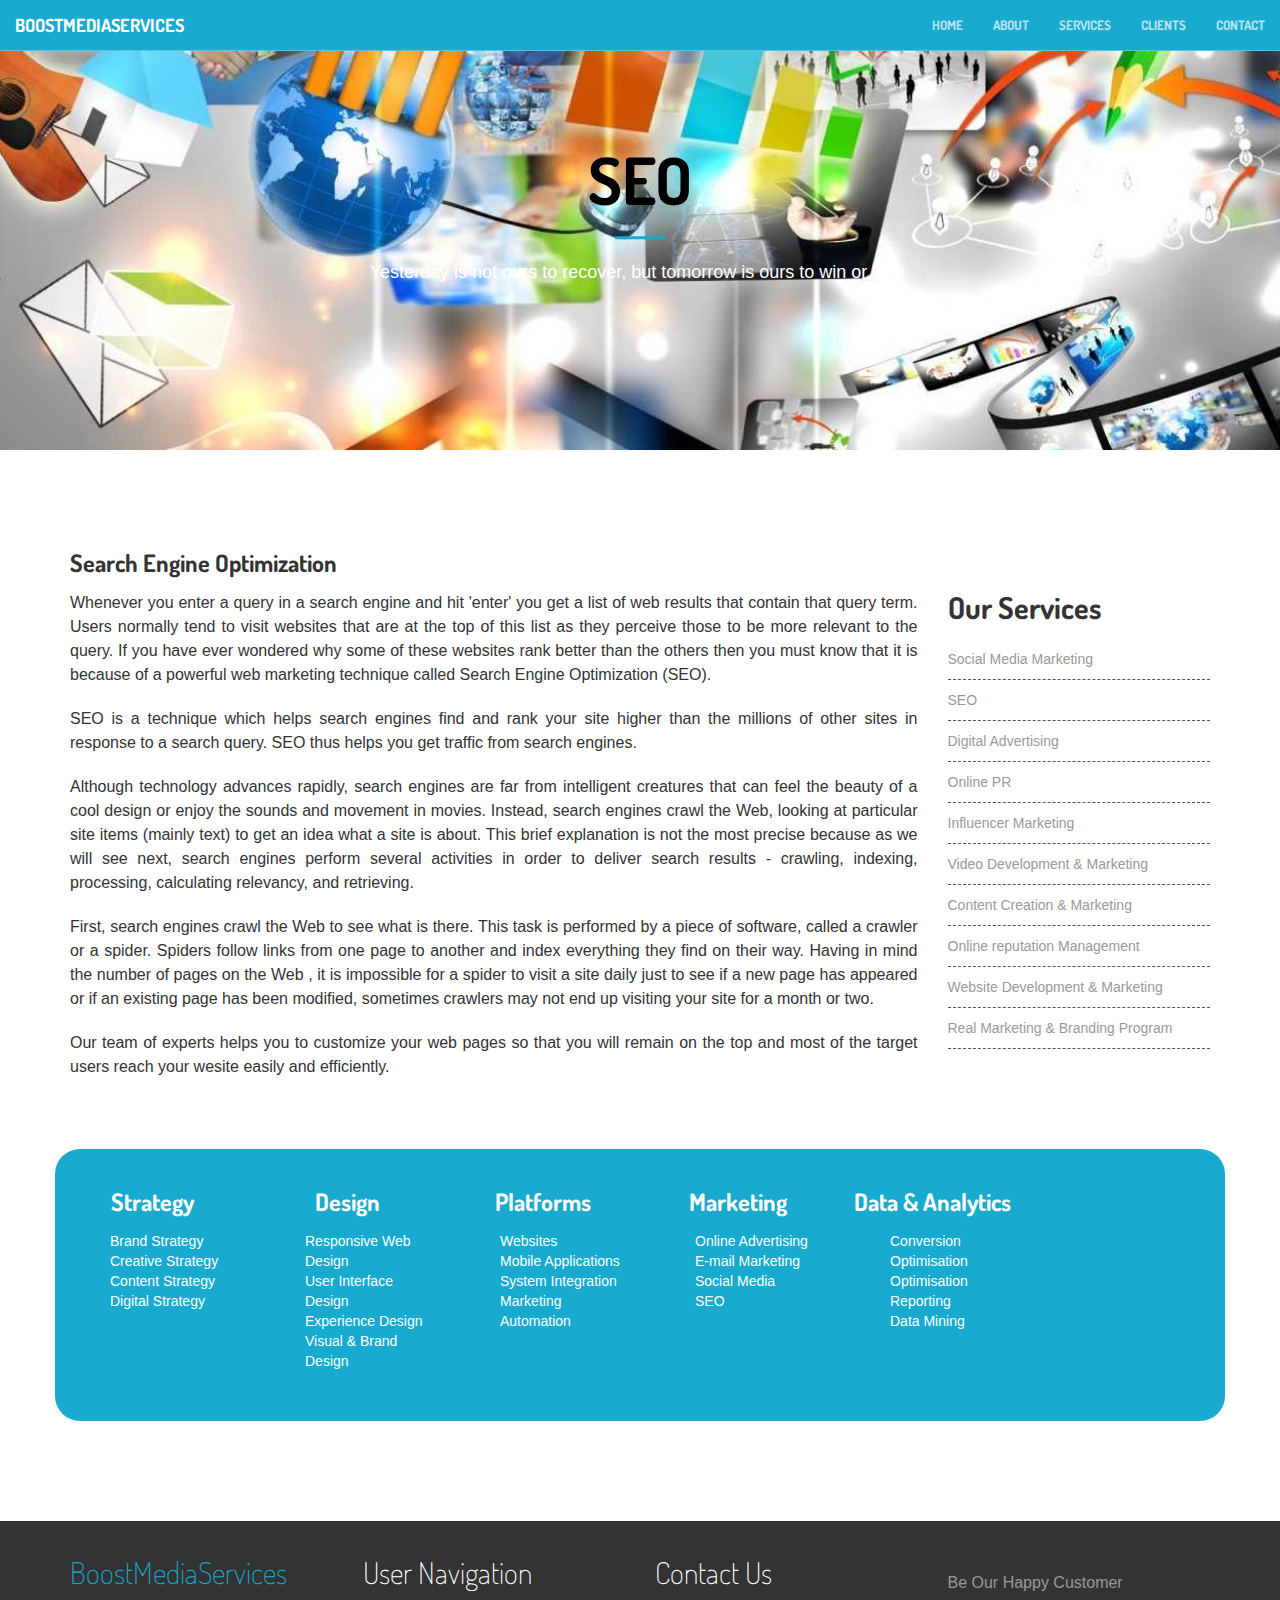
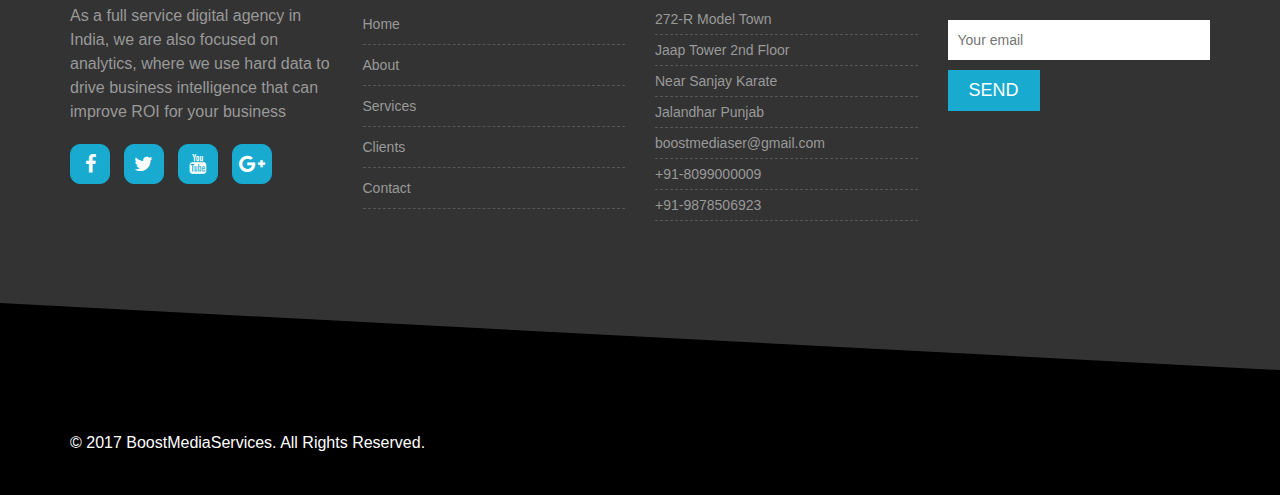
<file: SEO.html>
<!DOCTYPE html>
<html lang="en">

<head>

    <meta charset="utf-8">
    <meta http-equiv="X-UA-Compatible" content="IE=edge">
    <meta name="viewport" content="width=device-width, initial-scale=1">
    <meta name="description" content="">
    <meta name="author" content="">

    <title>BoostMediaServices</title>

    <!-- Bootstrap Core CSS -->
    <link rel="stylesheet" href="css/bootstrap.min.css" type="text/css">

    <!-- Custom Fonts -->
    <!--<link href='http://fonts.googleapis.com/css?family=Open+Sans:300italic,400italic,600italic,700italic,800italic,400,300,600,700,800' rel='stylesheet' type='text/css'>
    <link href='http://fonts.googleapis.com/css?family=Merriweather:400,300,300italic,400italic,700,700italic,900,900italic' rel='stylesheet' type='text/css'>-->
	<link href="https://fonts.googleapis.com/css?family=Dosis" rel="stylesheet">
    <link rel="stylesheet" href="font-awesome/css/font-awesome.min.css" type="text/css">

    <!-- Plugin CSS -->
    <link rel="stylesheet" href="css/animate.min.css" type="text/css">

    <!-- Custom CSS -->
	<!--<link rel="stylesheet" href="css/responsive.css" type="text/css">-->
    <link rel="stylesheet" href="style.css">
    <link rel="stylesheet" href="css/creative1.css" type="text/css">


    <!-- HTML5 Shim and Respond.js IE8 support of HTML5 elements and media queries -->
    <!-- WARNING: Respond.js doesn't work if you view the page via file:// -->
    <!--[if lt IE 9]>
        <script src="https://oss.maxcdn.com/libs/html5shiv/3.7.0/html5shiv.js"></script>
        <script src="https://oss.maxcdn.com/libs/respond.js/1.4.2/respond.min.js"></script>
    <![endif]-->

</head>

<body id="page-top">

    <nav id="mainNav" class="navbar navbar-default navbar-fixed-top">
        <div class="container-fluid">
            <!-- Brand and toggle get grouped for better mobile display -->
            <div class="navbar-header">
                <button type="button" class="navbar-toggle collapsed" data-toggle="collapse" data-target="#bs-example-navbar-collapse-1">
                    <span class="sr-only">Toggle navigation</span>
                    <span class="icon-bar"></span>
                    <span class="icon-bar"></span>
                    <span class="icon-bar"></span>
                </button>
                <a class="navbar-brand page-scroll" href="#page-top">BoostMediaServices</a>
            </div>

            <!-- Collect the nav links, forms, and other content for toggling -->
            <div class="collapse navbar-collapse" id="bs-example-navbar-collapse-1">
                <ul class="nav navbar-nav navbar-right">
					<li>
                        <a class="page-scroll" href="index.html">Home</a>
                    </li>
                    <li>
                        <a class="page-scroll" href="about.html">About</a>
                    </li>
                    <li>
                        <a class="page-scroll" href="services.html">Services</a>
                    </li>
                    <li>
                        <a class="page-scroll" href="#">Clients</a>
                    </li>
                    <li>
                        <a class="page-scroll" href="#contact">Contact</a>
                    </li>
                </ul>
            </div>
            <!-- /.navbar-collapse -->
        </div>
        <!-- /.container-fluid -->
    </nav>
	
	<header>
        <div class="header-content">
            <div class="header-content-inner">
                <h1>SEO</h1>
                <hr>
                <p>Yesterday is not ours to recover, but tomorrow is ours to win or lose.</p>
                <!--<a href="#about" class="btn btn-primary btn-xl page-scroll">Find Out More</a>-->
            </div>
        </div>
    </header>
	
	<section>
		<div class="container">
			<div class="row">
				<div class="col-md-12">
					<h3><span>Search Engine Optimization</span></h3>
					<!--<hr class="lyt">-->
				</div>
			</div>
		</div>
		
		<div class="container">
			<div class="row">
				<div class="col-md-9 about">
					<p>
						Whenever you enter a query in a search engine and hit 'enter' you get a list of web results that contain that query term. Users 
						normally tend to visit websites that are at the top of this list as they perceive those to be more relevant to the query. If you
						have ever wondered why some of these websites rank better than the others then you must know that it is because of a powerful web 
						marketing technique called Search Engine Optimization (SEO).
					</p>
					<p>SEO is a technique which helps search engines find and rank your site higher than the millions of other sites in response to a 
					search query. SEO thus helps you get traffic from search engines.
					</p>
					<p>Although technology advances rapidly, search engines are far from intelligent creatures that can feel the beauty of a cool design 
					or enjoy the sounds and movement in movies. Instead, search engines crawl the Web, looking at particular site items (mainly text) to 
					get an idea what a site is about. This brief explanation is not the most precise because as we will see next, search engines perform 
					several activities in order to deliver search results - crawling, indexing, processing, calculating relevancy, and retrieving.
					</p>
					<p>First, search engines crawl the Web to see what is there. This task is performed by a piece of software, called a crawler or a spider. 
					Spiders follow links from one page to another and index everything they find on their way. Having in mind the number of pages on the Web 
					, it is impossible for a spider to visit a site daily just to see if a new page has appeared or if an existing page has been modified, 
					sometimes crawlers may not end up visiting your site for a month or two.
					</p>
					<p>Our team of experts helps you to customize your web pages so that you will remain on the top and most of the target users reach your
					wesite easily and efficiently.
					</p>
		
				</div>
		
				<div class="col-md-3 col-sm-6">
					<div class="footer-menu">
						<h2>Our Services</h2>
							<ul>
								<li><a href="Social Media Marketing.html">Social Media Marketing</a></li>
								<li><a href="SEO.html">SEO</a></li>
								<li><a href="Digital Advertising.html">Digital Advertising</a></li>
								<li><a href="Online PR.html">Online PR</a></li>
								<li><a href="Influencer Marketing.html">Influencer Marketing</a></li>
								<li><a href="Video Development & Marketing.html">Video Development & Marketing</a></li>
								<li><a href="Content Creation & Marketing.html">Content Creation & Marketing</a></li>
								<li><a href="Online reputation Management.html">Online reputation Management</a></li>
								<li><a href="Website Development & Marketing.html">Website Development & Marketing</a></li>
								<li><a href="Real Marketing & Branding Program.html">Real Marketing & Branding Program</a></li>
							</ul>
					</div>
				</div>
		
			</div>
		</div>
		
		<div class="container">
		<div class="row one" >
			<div class="col-md-2">
				<h3 class="heading">Strategy</h3>
					<ul class="list">
						<li>Brand Strategy</li>
						<li>Creative Strategy</li>
						<li>Content Strategy</li>
						<li>Digital Strategy</li>
					</ul>
			</div>
		
			<div class="col-md-2">
				<h3 class="heading">Design</h3>
					<ul class="list">
						<li>Responsive Web </li>
						<li>Design</li>
						<li>User Interface </li>
						<li>Design</li>
						<li>Experience Design</li>
						<li>Visual & Brand Design</li>
					</ul>
			</div>
		
			<div class="col-md-2">
				<h3 class="heading">Platforms</h3>
					<ul class="list">
						<li>Websites</li>
						<li>Mobile Applications</li>
						<li>System Integration</li>
						<li>Marketing </li>
						<li>Automation</li>
					</ul>
			</div>
		
			<div class="col-md-2">
				<h3 class="heading">Marketing</h3>
					<ul class="list">
						<li>Online Advertising</li>
						<li>E-mail Marketing</li>
						<li>Social Media</li>
						<li>SEO</li>
					</ul>
			</div>
						
			<div class="col-md-2">
				<h3 class="heading">Data & Analytics</h3>
					<ul class="list">
						<li>Conversion </li>
						<li>Optimisation</li>
						<li>Optimisation</li>
						<li>Reporting</li>
						<li>Data Mining</li>
					</ul>
			</div>
		</div>
		</div>
	</section>
	
	
	<!--<section>
		<div class="row">
			<div class="col-md-12">
			<img src="img/portfolio/14.jpg" class="img-responsive" alt="Responsive image">
			
			</div>
		</div>
	</section>-->
	
	
	<div class="footer-top-area" id="contact">
        <div class="zigzag-bottom"></div>
        <div class="container">
            <div class="row">
                <div class="col-md-3 col-sm-6">
                    <div class="footer-about-us">
                        <h2><span>BoostMediaServices</span></h2>
                        <p>As a full service digital agency in India, we are also focused on analytics, where we use hard data to drive business 
						intelligence that can improve ROI for your business</p>
                        <div class="footer-social">
                            <a href="#" target="_blank"><i class="fa fa-facebook"></i></a>
                            <a href="#" target="_blank"><i class="fa fa-twitter"></i></a>
                            <a href="#" target="_blank"><i class="fa fa-youtube"></i></a>
                            <a href="#" target="_blank"><i class="fa fa-google-plus"></i></a>
                            <!--<a href="#" target="_blank"><i class="fa fa-pinterest"></i></a>-->
                        </div>
                    </div>
                </div>
                
                <div class="col-md-3 col-sm-6">
                    <div class="footer-menu">
                        <h2 class="footer-wid-title">User Navigation </h2>
                        <ul>
                            <li><a href="#">Home</a></li>
                            <li><a href="#">About</a></li>
                            <li><a href="#">Services</a></li>
                            <li><a href="#">Clients</a></li>
                            <li><a href="#">Contact</a></li>
                        </ul>                        
                    </div>
                </div>
                
                <div class="col-md-3 col-sm-6">
                    <div class="footer-menu">
                        <h2 class="footer-wid-title">Contact Us</h2>
						<ul>
						<li>272-R Model Town</li>
						<li>Jaap Tower 2nd Floor</li>
						<li>Near Sanjay Karate </li>
						<li>Jalandhar Punjab</li>
						<li>boostmediaser@gmail.com</li>
						<li>+91-8099000009</li>
						<li>+91-9878506923</li>
						</p>
                        <!--<ul>
                            <li><a href="#">Mobile Phone</a></li>
                            <li><a href="#">Home accesseries</a></li>
                            <li><a href="#">LED TV</a></li>
                            <li><a href="#">Computer</a></li>
                            <li><a href="#">Gadets</a></li>
                        </ul> -->                       
                    </div>
                </div>
                
                <div class="col-md-3 col-sm-6">
                    <div class="footer-newsletter">
                        <h2 class="footer-wid-title"></h2>
                        <p>Be Our Happy Customer</p>
                        <div class="newsletter-form">
                            <form action="#">
								<!--<input type="email" placeholder="Your Name">-->
								<input type="email" placeholder="Your email">
								<!--<input type="email" placeholder="Your Phone">
                                <input type="email" placeholder="Your Message">-->
                                <input type="submit" value="Send">
                            </form>
                        </div>
                    </div>
                </div>
            </div>
        </div>
    </div> <!-- End footer top area -->
	
	<div class="footer-bottom-area">
        <div class="container">
            <div class="row">
                <div class="col-md-8">
                    <div class="copyright">
                        <p>&copy; 2017 BoostMediaServices. All Rights Reserved.</p>
                    </div>
                </div>
                
                <!--<div class="col-md-4">
                    <div class="footer-card-icon">
                        <i class="fa fa-cc-discover"></i>
                        <i class="fa fa-cc-mastercard"></i>
                        <i class="fa fa-cc-paypal"></i>
                        <i class="fa fa-cc-visa"></i>
                    </div>
                </div>-->
            </div>
        </div>
    </div> <!-- End footer bottom area -->
	
	
	 <!-- jQuery -->
    <script src="js/jquery.js"></script>

    <!-- Bootstrap Core JavaScript -->
    <script src="js/bootstrap.min.js"></script>

    <!-- Plugin JavaScript -->
    <script src="js/jquery.easing.min.js"></script>
    <script src="js/jquery.fittext.js"></script>
    <script src="js/wow.min.js"></script>

    <!-- Custom Theme JavaScript -->
    <script src="js/creative.js"></script>
	
	<!-- Main Script -->
    <!--<script src="js/main.js"></script>-->
	
</body>

</html>
</file>
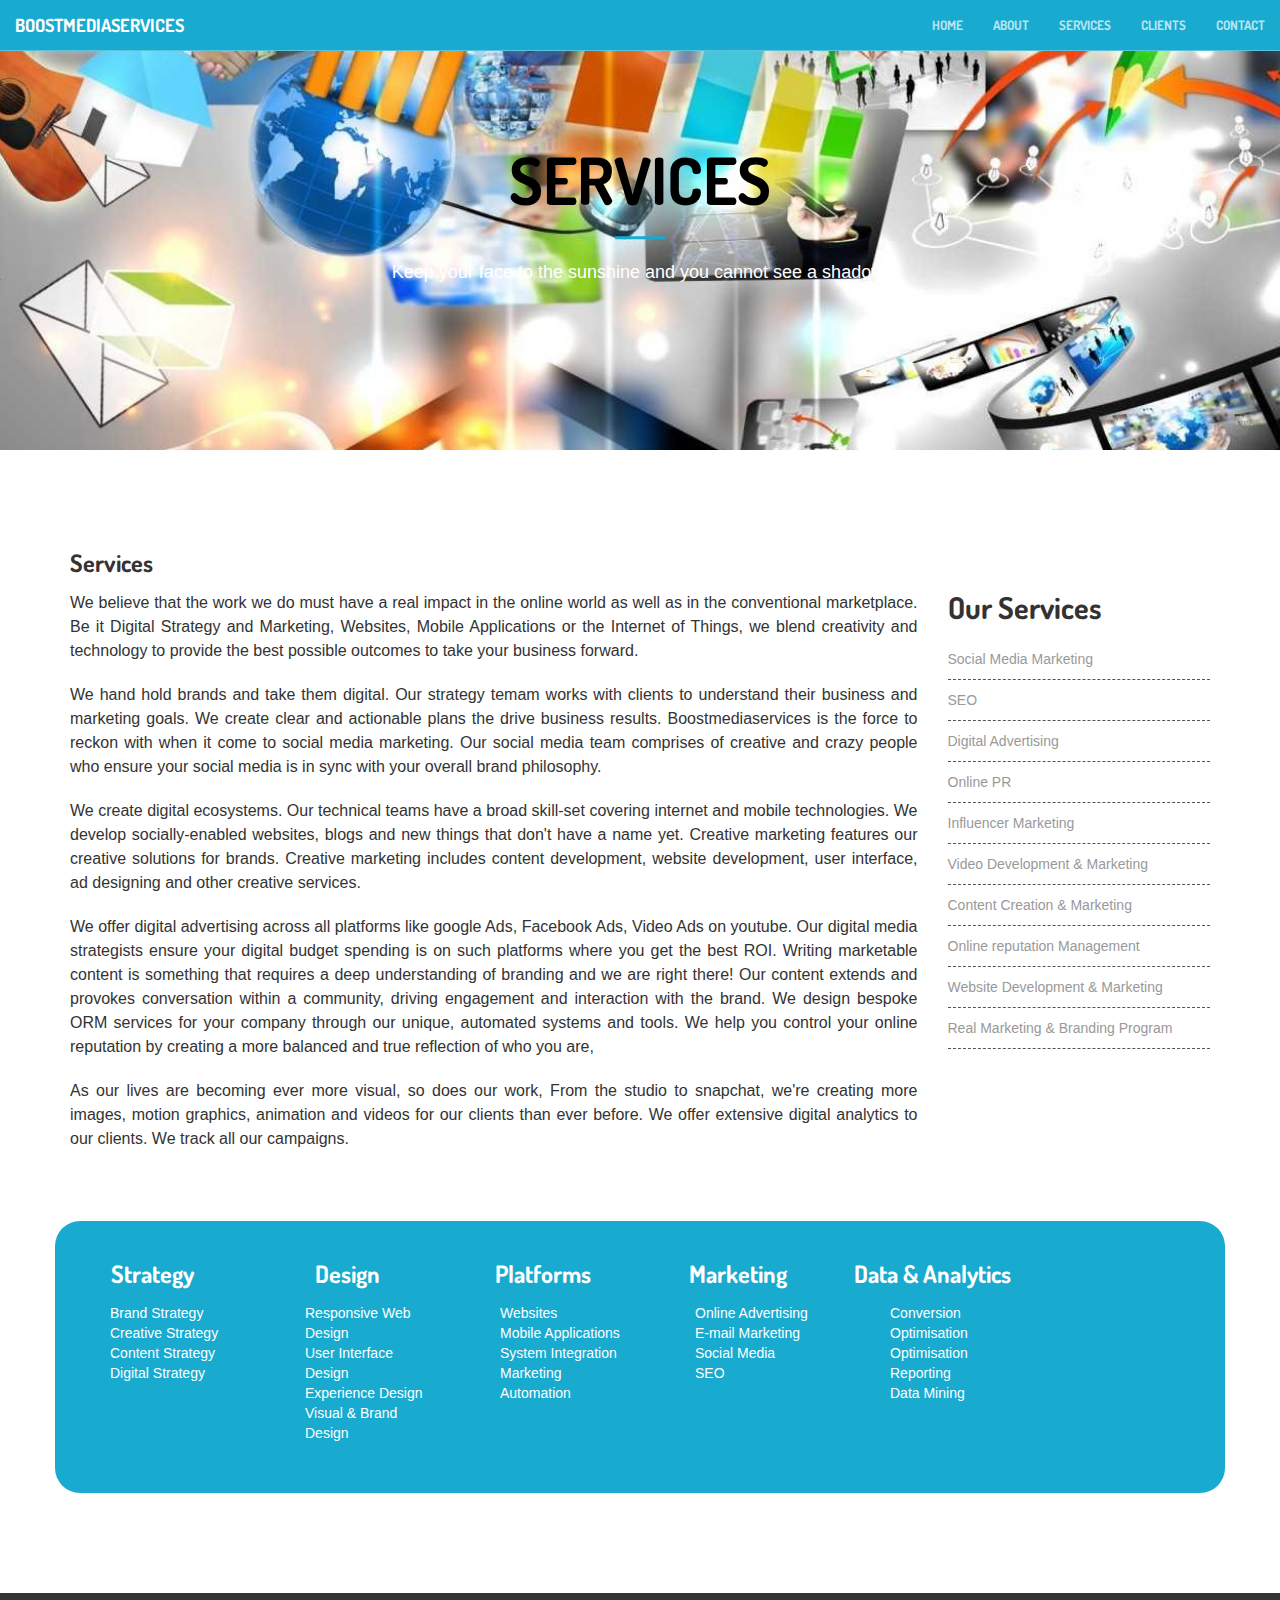
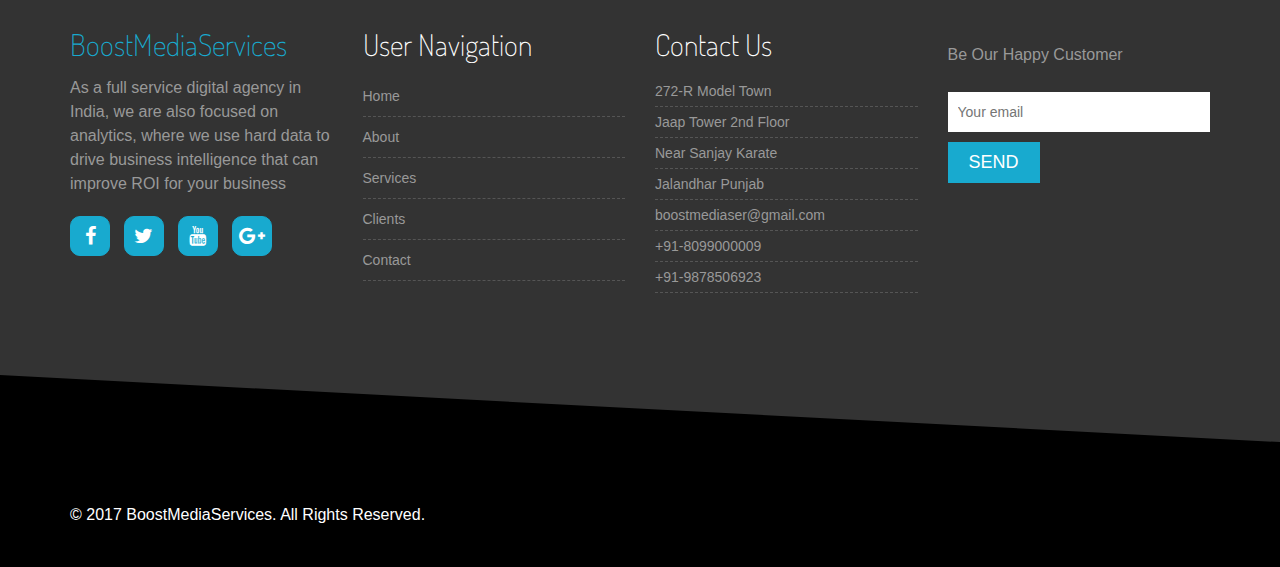
<file: services.html>
<!DOCTYPE html>
<html lang="en">

<head>

    <meta charset="utf-8">
    <meta http-equiv="X-UA-Compatible" content="IE=edge">
    <meta name="viewport" content="width=device-width, initial-scale=1">
    <meta name="description" content="">
    <meta name="author" content="">

    <title>BoostMediaServices</title>

    <!-- Bootstrap Core CSS -->
    <link rel="stylesheet" href="css/bootstrap.min.css" type="text/css">

    <!-- Custom Fonts -->
    <!--<link href='http://fonts.googleapis.com/css?family=Open+Sans:300italic,400italic,600italic,700italic,800italic,400,300,600,700,800' rel='stylesheet' type='text/css'>
    <link href='http://fonts.googleapis.com/css?family=Merriweather:400,300,300italic,400italic,700,700italic,900,900italic' rel='stylesheet' type='text/css'>-->
	<link href="https://fonts.googleapis.com/css?family=Dosis" rel="stylesheet">
    <link rel="stylesheet" href="font-awesome/css/font-awesome.min.css" type="text/css">

    <!-- Plugin CSS -->
    <link rel="stylesheet" href="css/animate.min.css" type="text/css">

    <!-- Custom CSS -->
	<!--<link rel="stylesheet" href="css/responsive.css" type="text/css">-->
    <link rel="stylesheet" href="style.css">
    <link rel="stylesheet" href="css/creative1.css" type="text/css">


    <!-- HTML5 Shim and Respond.js IE8 support of HTML5 elements and media queries -->
    <!-- WARNING: Respond.js doesn't work if you view the page via file:// -->
    <!--[if lt IE 9]>
        <script src="https://oss.maxcdn.com/libs/html5shiv/3.7.0/html5shiv.js"></script>
        <script src="https://oss.maxcdn.com/libs/respond.js/1.4.2/respond.min.js"></script>
    <![endif]-->

</head>

<body id="page-top">

    <nav id="mainNav" class="navbar navbar-default navbar-fixed-top">
        <div class="container-fluid">
            <!-- Brand and toggle get grouped for better mobile display -->
            <div class="navbar-header">
                <button type="button" class="navbar-toggle collapsed" data-toggle="collapse" data-target="#bs-example-navbar-collapse-1">
                    <span class="sr-only">Toggle navigation</span>
                    <span class="icon-bar"></span>
                    <span class="icon-bar"></span>
                    <span class="icon-bar"></span>
                </button>
                <a class="navbar-brand page-scroll" href="#page-top">BoostMediaServices</a>
            </div>

            <!-- Collect the nav links, forms, and other content for toggling -->
            <div class="collapse navbar-collapse" id="bs-example-navbar-collapse-1">
                <ul class="nav navbar-nav navbar-right">
					<li>
                        <a class="page-scroll" href="index.html">Home</a>
                    </li>
                    <li>
                        <a class="page-scroll" href="about.html">About</a>
                    </li>
                    <li>
                        <a class="page-scroll" href="#">Services</a>
                    </li>
                    <li>
                        <a class="page-scroll" href="#">Clients</a>
                    </li>
                    <li>
                        <a class="page-scroll" href="#contact">Contact</a>
                    </li>
                </ul>
            </div>
            <!-- /.navbar-collapse -->
        </div>
        <!-- /.container-fluid -->
    </nav>
	
	<header>
        <div class="header-content">
            <div class="header-content-inner">
                <h1>Services</h1>
                <hr>
                <p>Keep your face to the sunshine and you cannot see a shadow.</p>
                <!--<a href="#about" class="btn btn-primary btn-xl page-scroll">Find Out More</a>-->
            </div>
        </div>
    </header>
	
	<section>
		<div class="container">
			<div class="row">
				<div class="col-md-12">
					<h3><span>Services</span></h3>
					<!--<hr class="lyt">-->
				</div>
			</div>
		</div>
		
		<div class="container">
			<div class="row">
				<div class="col-md-9 about">
					<p>
						We believe that the work we do must have a real impact in the online world as well as in the conventional marketplace. 
						Be it Digital Strategy and Marketing, Websites, Mobile Applications or the Internet of Things, we blend creativity and 
						technology to provide the best possible outcomes to take your business forward.
					</p>
					<p>We hand hold brands and take them digital. Our strategy temam works with clients to understand their business and marketing 
					goals. We create clear and actionable plans the drive business results. Boostmediaservices is the force to reckon with when it come 
					to social media marketing. Our social media team comprises of creative and crazy people who ensure your social media is in sync with 
					your overall brand philosophy.
					</p>
					<p>We create digital ecosystems. Our technical teams have a broad skill-set covering internet and mobile technologies. We develop 
					socially-enabled websites, blogs and new things that don't have a name yet. Creative marketing features our creative solutions for brands.
					Creative marketing includes content development, website development, user interface, ad designing and other creative services.
					</p>
					<p>We offer digital advertising across all platforms like google Ads, Facebook Ads, Video Ads on youtube. Our digital media strategists
					ensure your digital budget spending is on such platforms where you get the best ROI. Writing marketable content is something that requires
					a deep understanding of branding and we are right there! Our content extends and provokes conversation within a community, driving engagement
					and interaction with the brand. We design bespoke ORM services for your company through our unique, automated systems and tools. We help you
					control your online reputation by creating a more balanced and true reflection of who you are,
					</p>
					<p>As our lives are becoming ever more visual, so does our work, From the studio to snapchat, we're creating more images, motion graphics, animation
					and videos for our clients than ever before. We offer extensive digital analytics to our clients. We track all our campaigns. 
					</p>
		
				</div>
		
				<div class="col-md-3 col-sm-6">
					<div class="footer-menu">
						<h2>Our Services</h2>
							<ul>
								<li><a href="Social Media Marketing.html">Social Media Marketing</a></li>
								<li><a href="SEO.html">SEO</a></li>
								<li><a href="Digital Advertising.html">Digital Advertising</a></li>
								<li><a href="Online PR.html">Online PR</a></li>
								<li><a href="Influencer Marketing.html">Influencer Marketing</a></li>
								<li><a href="Video Development & Marketing.html">Video Development & Marketing</a></li>
								<li><a href="Content Creation & Marketing.html">Content Creation & Marketing</a></li>
								<li><a href="Online reputation Management.html">Online reputation Management</a></li>
								<li><a href="Website Development & Marketing.html">Website Development & Marketing</a></li>
								<li><a href="Real Marketing & Branding Program.html">Real Marketing & Branding Program</a></li>
							</ul>
					</div>
				</div>
		
			</div>
		</div>
		
		<div class="container">
		<div class="row one" >
			<div class="col-md-2">
				<h3 class="heading">Strategy</h3>
					<ul class="list">
						<li>Brand Strategy</li>
						<li>Creative Strategy</li>
						<li>Content Strategy</li>
						<li>Digital Strategy</li>
					</ul>
			</div>
		
			<div class="col-md-2">
				<h3 class="heading">Design</h3>
					<ul class="list">
						<li>Responsive Web </li>
						<li>Design</li>
						<li>User Interface </li>
						<li>Design</li>
						<li>Experience Design</li>
						<li>Visual & Brand Design</li>
					</ul>
			</div>
		
			<div class="col-md-2">
				<h3 class="heading">Platforms</h3>
					<ul class="list">
						<li>Websites</li>
						<li>Mobile Applications</li>
						<li>System Integration</li>
						<li>Marketing </li>
						<li>Automation</li>
					</ul>
			</div>
		
			<div class="col-md-2">
				<h3 class="heading">Marketing</h3>
					<ul class="list">
						<li>Online Advertising</li>
						<li>E-mail Marketing</li>
						<li>Social Media</li>
						<li>SEO</li>
					</ul>
			</div>
						
			<div class="col-md-2">
				<h3 class="heading">Data & Analytics</h3>
					<ul class="list">
						<li>Conversion </li>
						<li>Optimisation</li>
						<li>Optimisation</li>
						<li>Reporting</li>
						<li>Data Mining</li>
					</ul>
			</div>
		</div>
		</div>
	</section>
	
	
	<!--<section>
		<div class="row">
			<div class="col-md-12">
			<img src="img/portfolio/14.jpg" class="img-responsive" alt="Responsive image">
			
			</div>
		</div>
	</section>-->
	
	
	<div class="footer-top-area" id="contact">
        <div class="zigzag-bottom"></div>
        <div class="container">
            <div class="row">
                <div class="col-md-3 col-sm-6">
                    <div class="footer-about-us">
                        <h2><span>BoostMediaServices</span></h2>
                        <p>As a full service digital agency in India, we are also focused on analytics, where we use hard data to drive business 
						intelligence that can improve ROI for your business</p>
                        <div class="footer-social">
                            <a href="#" target="_blank"><i class="fa fa-facebook"></i></a>
                            <a href="#" target="_blank"><i class="fa fa-twitter"></i></a>
                            <a href="#" target="_blank"><i class="fa fa-youtube"></i></a>
                            <a href="#" target="_blank"><i class="fa fa-google-plus"></i></a>
                            <!--<a href="#" target="_blank"><i class="fa fa-pinterest"></i></a>-->
                        </div>
                    </div>
                </div>
                
                <div class="col-md-3 col-sm-6">
                    <div class="footer-menu">
                        <h2 class="footer-wid-title">User Navigation </h2>
                        <ul>
                            <li><a href="#">Home</a></li>
                            <li><a href="#">About</a></li>
                            <li><a href="#">Services</a></li>
                            <li><a href="#">Clients</a></li>
                            <li><a href="#">Contact</a></li>
                        </ul>                        
                    </div>
                </div>
                
                <div class="col-md-3 col-sm-6">
                    <div class="footer-menu">
                        <h2 class="footer-wid-title">Contact Us</h2>
						<ul>
						<li>272-R Model Town</li>
						<li>Jaap Tower 2nd Floor</li>
						<li>Near Sanjay Karate </li>
						<li>Jalandhar Punjab</li>
						<li>boostmediaser@gmail.com</li>
						<li>+91-8099000009</li>
						<li>+91-9878506923</li>
						</p>
                        <!--<ul>
                            <li><a href="#">Mobile Phone</a></li>
                            <li><a href="#">Home accesseries</a></li>
                            <li><a href="#">LED TV</a></li>
                            <li><a href="#">Computer</a></li>
                            <li><a href="#">Gadets</a></li>
                        </ul> -->                       
                    </div>
                </div>
                
                <div class="col-md-3 col-sm-6">
                    <div class="footer-newsletter">
                        <h2 class="footer-wid-title"></h2>
                        <p>Be Our Happy Customer</p>
                        <div class="newsletter-form">
                            <form action="#">
								<!--<input type="email" placeholder="Your Name">-->
								<input type="email" placeholder="Your email">
								<!--<input type="email" placeholder="Your Phone">
                                <input type="email" placeholder="Your Message">-->
                                <input type="submit" value="Send">
                            </form>
                        </div>
                    </div>
                </div>
            </div>
        </div>
    </div> <!-- End footer top area -->
	
	<div class="footer-bottom-area">
        <div class="container">
            <div class="row">
                <div class="col-md-8">
                    <div class="copyright">
                        <p>&copy; 2017 BoostMediaServices. All Rights Reserved.</p>
                    </div>
                </div>
                
                <!--<div class="col-md-4">
                    <div class="footer-card-icon">
                        <i class="fa fa-cc-discover"></i>
                        <i class="fa fa-cc-mastercard"></i>
                        <i class="fa fa-cc-paypal"></i>
                        <i class="fa fa-cc-visa"></i>
                    </div>
                </div>-->
            </div>
        </div>
    </div> <!-- End footer bottom area -->
	
	
	 <!-- jQuery -->
    <script src="js/jquery.js"></script>

    <!-- Bootstrap Core JavaScript -->
    <script src="js/bootstrap.min.js"></script>

    <!-- Plugin JavaScript -->
    <script src="js/jquery.easing.min.js"></script>
    <script src="js/jquery.fittext.js"></script>
    <script src="js/wow.min.js"></script>

    <!-- Custom Theme JavaScript -->
    <script src="js/creative.js"></script>
	
	<!-- Main Script -->
    <!--<script src="js/main.js"></script>-->
	
</body>

</html>
</file>
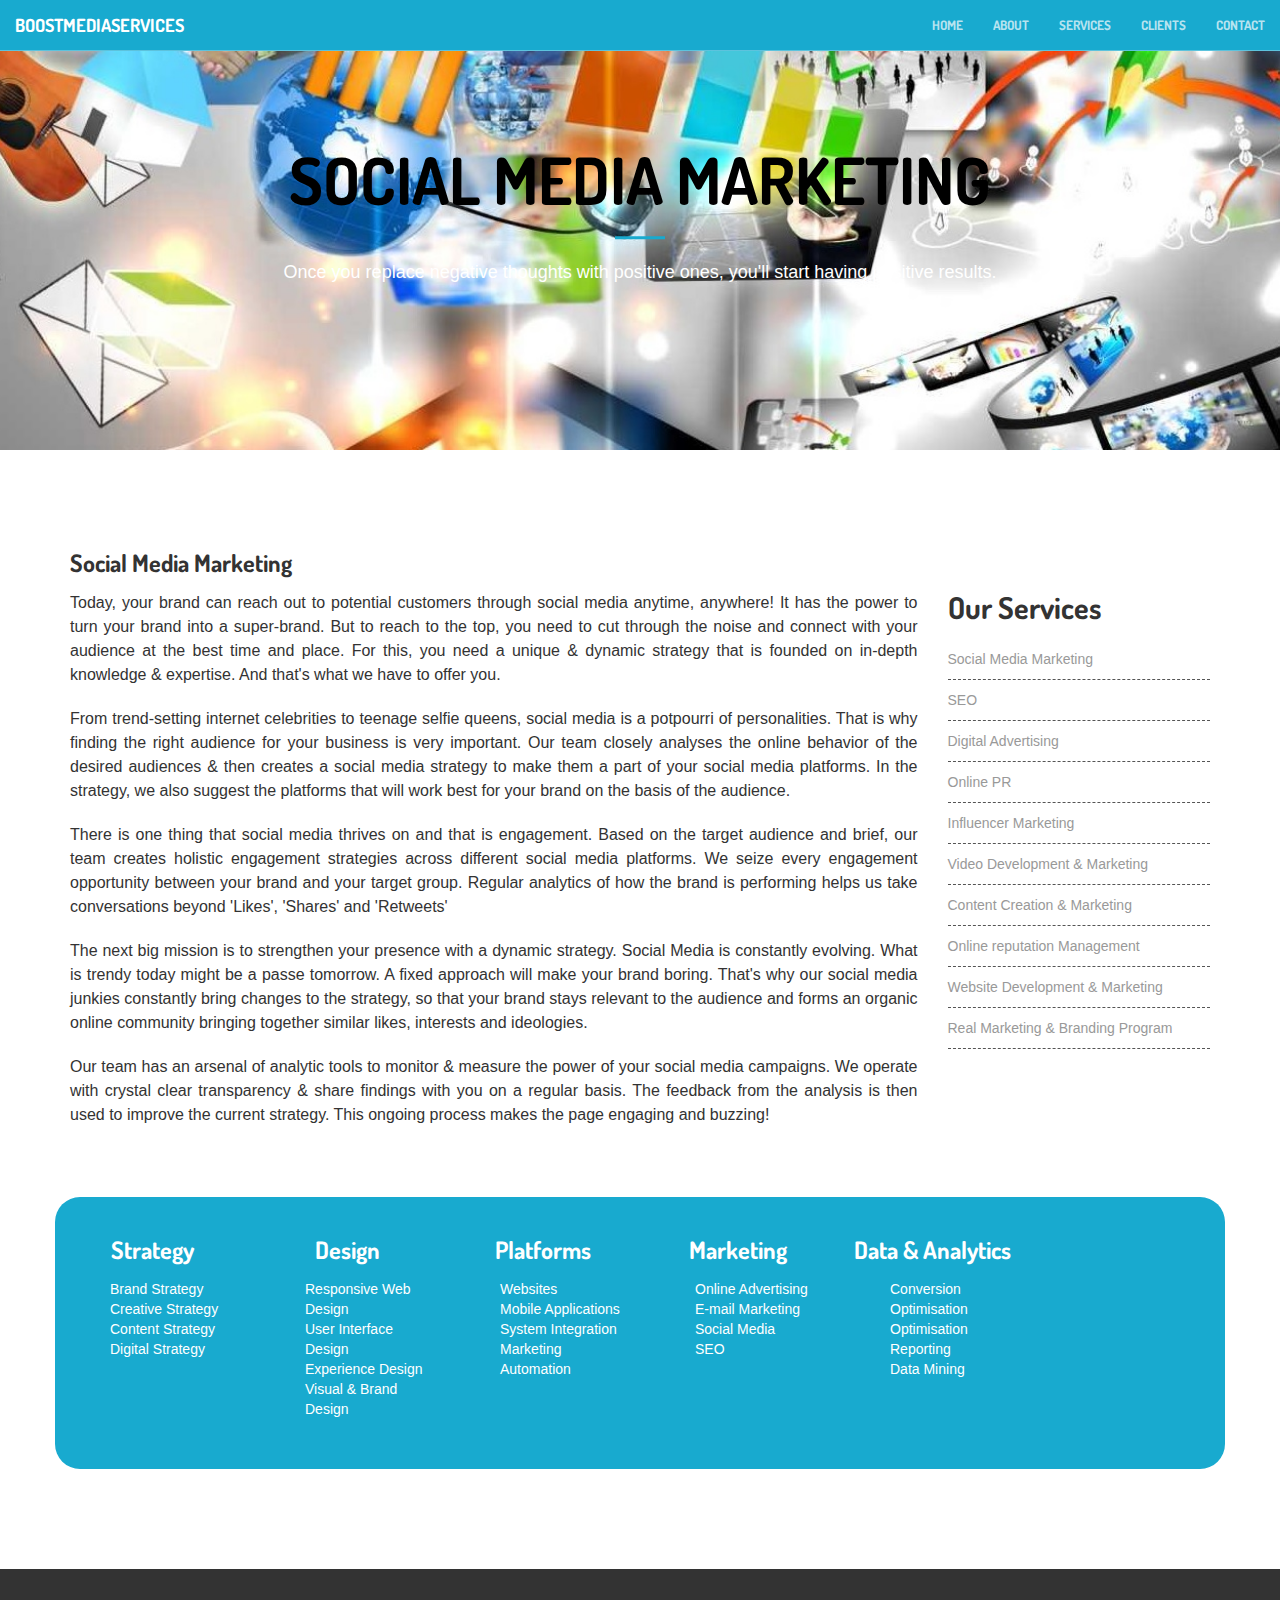
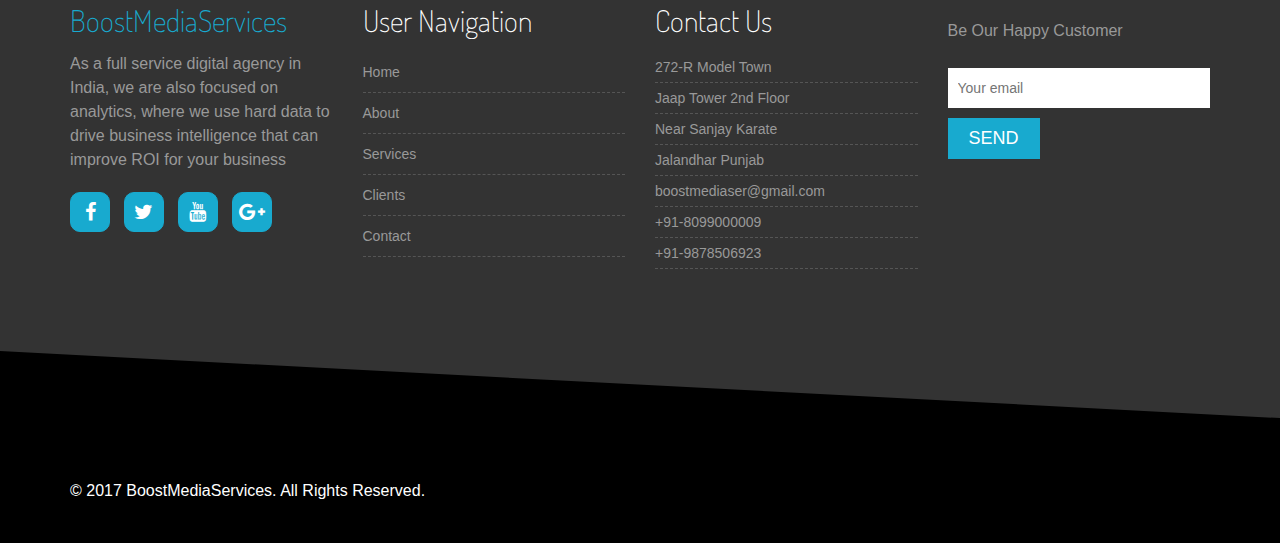
<file: Social Media Marketing.html>
<!DOCTYPE html>
<html lang="en">

<head>

    <meta charset="utf-8">
    <meta http-equiv="X-UA-Compatible" content="IE=edge">
    <meta name="viewport" content="width=device-width, initial-scale=1">
    <meta name="description" content="">
    <meta name="author" content="">

    <title>BoostMediaServices</title>

    <!-- Bootstrap Core CSS -->
    <link rel="stylesheet" href="css/bootstrap.min.css" type="text/css">

    <!-- Custom Fonts -->
    <!--<link href='http://fonts.googleapis.com/css?family=Open+Sans:300italic,400italic,600italic,700italic,800italic,400,300,600,700,800' rel='stylesheet' type='text/css'>
    <link href='http://fonts.googleapis.com/css?family=Merriweather:400,300,300italic,400italic,700,700italic,900,900italic' rel='stylesheet' type='text/css'>-->
	<link href="https://fonts.googleapis.com/css?family=Dosis" rel="stylesheet">
    <link rel="stylesheet" href="font-awesome/css/font-awesome.min.css" type="text/css">

    <!-- Plugin CSS -->
    <link rel="stylesheet" href="css/animate.min.css" type="text/css">

    <!-- Custom CSS -->
	<!--<link rel="stylesheet" href="css/responsive.css" type="text/css">-->
    <link rel="stylesheet" href="style.css">
    <link rel="stylesheet" href="css/creative1.css" type="text/css">


    <!-- HTML5 Shim and Respond.js IE8 support of HTML5 elements and media queries -->
    <!-- WARNING: Respond.js doesn't work if you view the page via file:// -->
    <!--[if lt IE 9]>
        <script src="https://oss.maxcdn.com/libs/html5shiv/3.7.0/html5shiv.js"></script>
        <script src="https://oss.maxcdn.com/libs/respond.js/1.4.2/respond.min.js"></script>
    <![endif]-->

</head>

<body id="page-top">

    <nav id="mainNav" class="navbar navbar-default navbar-fixed-top">
        <div class="container-fluid">
            <!-- Brand and toggle get grouped for better mobile display -->
            <div class="navbar-header">
                <button type="button" class="navbar-toggle collapsed" data-toggle="collapse" data-target="#bs-example-navbar-collapse-1">
                    <span class="sr-only">Toggle navigation</span>
                    <span class="icon-bar"></span>
                    <span class="icon-bar"></span>
                    <span class="icon-bar"></span>
                </button>
                <a class="navbar-brand page-scroll" href="#page-top">BoostMediaServices</a>
            </div>

            <!-- Collect the nav links, forms, and other content for toggling -->
            <div class="collapse navbar-collapse" id="bs-example-navbar-collapse-1">
                <ul class="nav navbar-nav navbar-right">
					<li>
                        <a class="page-scroll" href="index.html">Home</a>
                    </li>
                    <li>
                        <a class="page-scroll" href="about.html">About</a>
                    </li>
                    <li>
                        <a class="page-scroll" href="services.html">Services</a>
                    </li>
                    <li>
                        <a class="page-scroll" href="#">Clients</a>
                    </li>
                    <li>
                        <a class="page-scroll" href="#contact">Contact</a>
                    </li>
                </ul>
            </div>
            <!-- /.navbar-collapse -->
        </div>
        <!-- /.container-fluid -->
    </nav>
	
	<header>
        <div class="header-content">
            <div class="header-content-inner">
                <h1>Social Media Marketing</h1>
                <hr>
                <p>Once you replace negative thoughts with positive ones, you'll start having positive results.</p>
                <!--<a href="#about" class="btn btn-primary btn-xl page-scroll">Find Out More</a>-->
            </div>
        </div>
    </header>
	
	<section>
		<div class="container">
			<div class="row">
				<div class="col-md-12">
					<h3><span>Social Media Marketing</span></h3>
					<!--<hr class="lyt">-->
				</div>
			</div>
		</div>
		
		<div class="container">
			<div class="row">
				<div class="col-md-9 about">
					<p>
						Today, your brand can reach out to potential customers through social media anytime, anywhere! It has the power to turn your brand 
						into a super-brand. But to reach to the top, you need to cut through the noise and connect with your audience at the best time and 
						place. For this, you need a unique & dynamic strategy that is founded on in-depth knowledge & expertise. And that's what we have to 
						offer you.
					</p>
					<p>From trend-setting internet celebrities to teenage selfie queens, social media is a potpourri of personalities. That is why finding 
					the right audience for your business is very important. Our team closely analyses the online behavior of the desired audiences & then 
					creates a social media strategy to make them a part of your social media platforms. In the strategy, we also suggest the platforms that
					will work best for your brand on the basis of the audience.
					</p>
					<p>There is one thing that social media thrives on and that is engagement. Based on the target audience and brief, our team creates holistic 
					engagement strategies across different social media platforms. We seize every engagement opportunity between your brand and your target group.
					Regular analytics of how the brand is performing helps us take conversations beyond 'Likes', 'Shares' and 'Retweets'
					</p>
					<p>The next big mission is to strengthen your presence with a dynamic strategy. Social Media is constantly evolving. What is trendy today
					might be a passe tomorrow. A fixed approach will make your brand boring. That's why our social media junkies constantly bring changes to
					the strategy, so that your brand stays relevant to the audience and forms an organic online community bringing together similar likes, 
					interests and ideologies.
					</p>
					<p>Our team has an arsenal of analytic tools to monitor & measure the power of your social media campaigns. We operate with crystal clear
					transparency & share findings with you on a regular basis. The feedback from the analysis is then used to improve the current strategy. 
					This ongoing process makes the page engaging and buzzing!
					</p>
		
				</div>
		
				<div class="col-md-3 col-sm-6">
					<div class="footer-menu">
						<h2>Our Services</h2>
							<ul>
								<li><a href="Social Media Marketing.html">Social Media Marketing</a></li>
								<li><a href="SEO.html">SEO</a></li>
								<li><a href="Digital Advertising.html">Digital Advertising</a></li>
								<li><a href="Online PR.html">Online PR</a></li>
								<li><a href="Influencer Marketing.html">Influencer Marketing</a></li>
								<li><a href="Video Development & Marketing.html">Video Development & Marketing</a></li>
								<li><a href="Content Creation & Marketing.html">Content Creation & Marketing</a></li>
								<li><a href="Online reputation Management.html">Online reputation Management</a></li>
								<li><a href="Website Development & Marketing.html">Website Development & Marketing</a></li>
								<li><a href="Real Marketing & Branding Program.html">Real Marketing & Branding Program</a></li>
							</ul>
					</div>
				</div>
		
			</div>
		</div>
		
		<div class="container">
		<div class="row one" >
			<div class="col-md-2">
				<h3 class="heading">Strategy</h3>
					<ul class="list">
						<li>Brand Strategy</li>
						<li>Creative Strategy</li>
						<li>Content Strategy</li>
						<li>Digital Strategy</li>
					</ul>
			</div>
		
			<div class="col-md-2">
				<h3 class="heading">Design</h3>
					<ul class="list">
						<li>Responsive Web </li>
						<li>Design</li>
						<li>User Interface </li>
						<li>Design</li>
						<li>Experience Design</li>
						<li>Visual & Brand Design</li>
					</ul>
			</div>
		
			<div class="col-md-2">
				<h3 class="heading">Platforms</h3>
					<ul class="list">
						<li>Websites</li>
						<li>Mobile Applications</li>
						<li>System Integration</li>
						<li>Marketing </li>
						<li>Automation</li>
					</ul>
			</div>
		
			<div class="col-md-2">
				<h3 class="heading">Marketing</h3>
					<ul class="list">
						<li>Online Advertising</li>
						<li>E-mail Marketing</li>
						<li>Social Media</li>
						<li>SEO</li>
					</ul>
			</div>
						
			<div class="col-md-2">
				<h3 class="heading">Data & Analytics</h3>
					<ul class="list">
						<li>Conversion </li>
						<li>Optimisation</li>
						<li>Optimisation</li>
						<li>Reporting</li>
						<li>Data Mining</li>
					</ul>
			</div>
		</div>
		</div>
	</section>
	
	
	<!--<section>
		<div class="row">
			<div class="col-md-12">
			<img src="img/portfolio/14.jpg" class="img-responsive" alt="Responsive image">
			
			</div>
		</div>
	</section>-->
	
	
	<div class="footer-top-area" id="contact">
        <div class="zigzag-bottom"></div>
        <div class="container">
            <div class="row">
                <div class="col-md-3 col-sm-6">
                    <div class="footer-about-us">
                        <h2><span>BoostMediaServices</span></h2>
                        <p>As a full service digital agency in India, we are also focused on analytics, where we use hard data to drive business 
						intelligence that can improve ROI for your business</p>
                        <div class="footer-social">
                            <a href="#" target="_blank"><i class="fa fa-facebook"></i></a>
                            <a href="#" target="_blank"><i class="fa fa-twitter"></i></a>
                            <a href="#" target="_blank"><i class="fa fa-youtube"></i></a>
                            <a href="#" target="_blank"><i class="fa fa-google-plus"></i></a>
                            <!--<a href="#" target="_blank"><i class="fa fa-pinterest"></i></a>-->
                        </div>
                    </div>
                </div>
                
                <div class="col-md-3 col-sm-6">
                    <div class="footer-menu">
                        <h2 class="footer-wid-title">User Navigation </h2>
                        <ul>
                            <li><a href="#">Home</a></li>
                            <li><a href="#">About</a></li>
                            <li><a href="#">Services</a></li>
                            <li><a href="#">Clients</a></li>
                            <li><a href="#">Contact</a></li>
                        </ul>                        
                    </div>
                </div>
                
                <div class="col-md-3 col-sm-6">
                    <div class="footer-menu">
                        <h2 class="footer-wid-title">Contact Us</h2>
						<ul>
						<li>272-R Model Town</li>
						<li>Jaap Tower 2nd Floor</li>
						<li>Near Sanjay Karate </li>
						<li>Jalandhar Punjab</li>
						<li>boostmediaser@gmail.com</li>
						<li>+91-8099000009</li>
						<li>+91-9878506923</li>
						</p>
                        <!--<ul>
                            <li><a href="#">Mobile Phone</a></li>
                            <li><a href="#">Home accesseries</a></li>
                            <li><a href="#">LED TV</a></li>
                            <li><a href="#">Computer</a></li>
                            <li><a href="#">Gadets</a></li>
                        </ul> -->                       
                    </div>
                </div>
                
                <div class="col-md-3 col-sm-6">
                    <div class="footer-newsletter">
                        <h2 class="footer-wid-title"></h2>
                        <p>Be Our Happy Customer</p>
                        <div class="newsletter-form">
                            <form action="#">
								<!--<input type="email" placeholder="Your Name">-->
								<input type="email" placeholder="Your email">
								<!--<input type="email" placeholder="Your Phone">
                                <input type="email" placeholder="Your Message">-->
                                <input type="submit" value="Send">
                            </form>
                        </div>
                    </div>
                </div>
            </div>
        </div>
    </div> <!-- End footer top area -->
	
	<div class="footer-bottom-area">
        <div class="container">
            <div class="row">
                <div class="col-md-8">
                    <div class="copyright">
                        <p>&copy; 2017 BoostMediaServices. All Rights Reserved.</p>
                    </div>
                </div>
                
                <!--<div class="col-md-4">
                    <div class="footer-card-icon">
                        <i class="fa fa-cc-discover"></i>
                        <i class="fa fa-cc-mastercard"></i>
                        <i class="fa fa-cc-paypal"></i>
                        <i class="fa fa-cc-visa"></i>
                    </div>
                </div>-->
            </div>
        </div>
    </div> <!-- End footer bottom area -->
	
	
	 <!-- jQuery -->
    <script src="js/jquery.js"></script>

    <!-- Bootstrap Core JavaScript -->
    <script src="js/bootstrap.min.js"></script>

    <!-- Plugin JavaScript -->
    <script src="js/jquery.easing.min.js"></script>
    <script src="js/jquery.fittext.js"></script>
    <script src="js/wow.min.js"></script>

    <!-- Custom Theme JavaScript -->
    <script src="js/creative.js"></script>
	
	<!-- Main Script -->
    <!--<script src="js/main.js"></script>-->
	
</body>

</html>
</file>
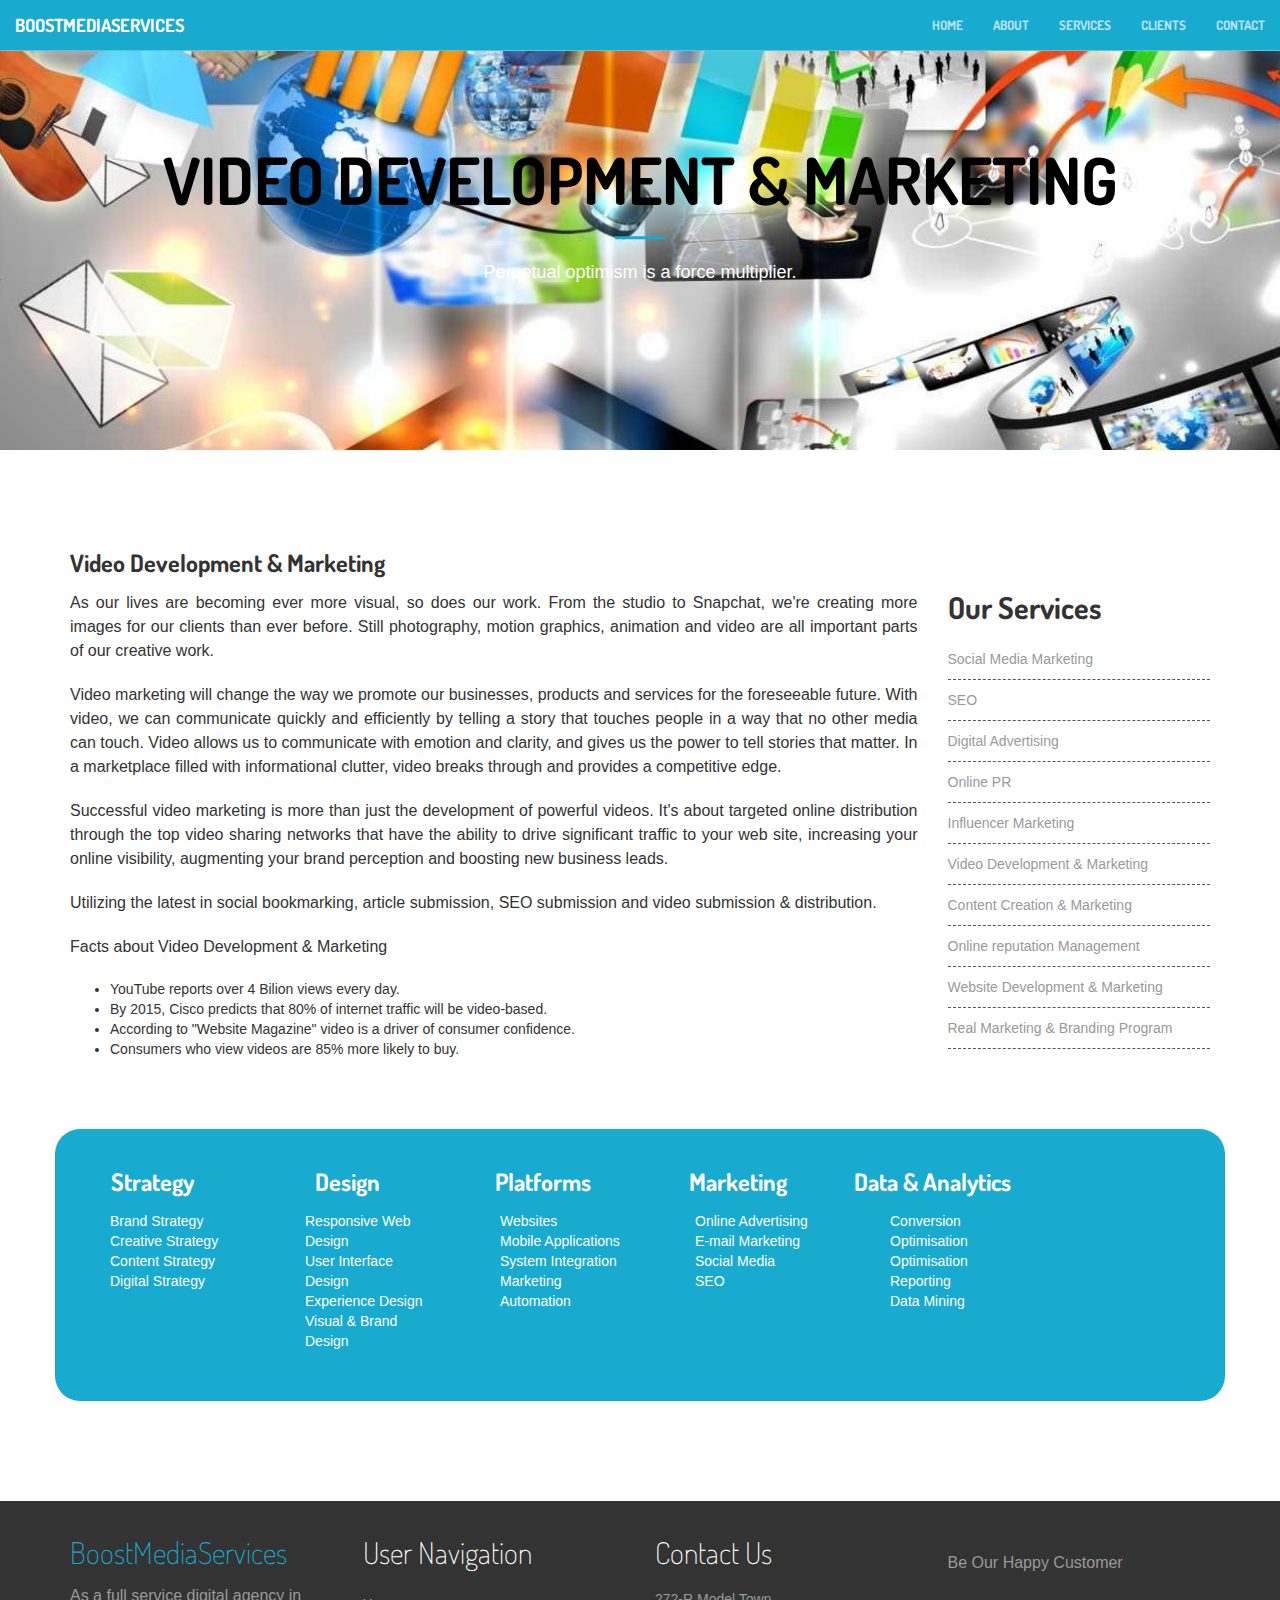
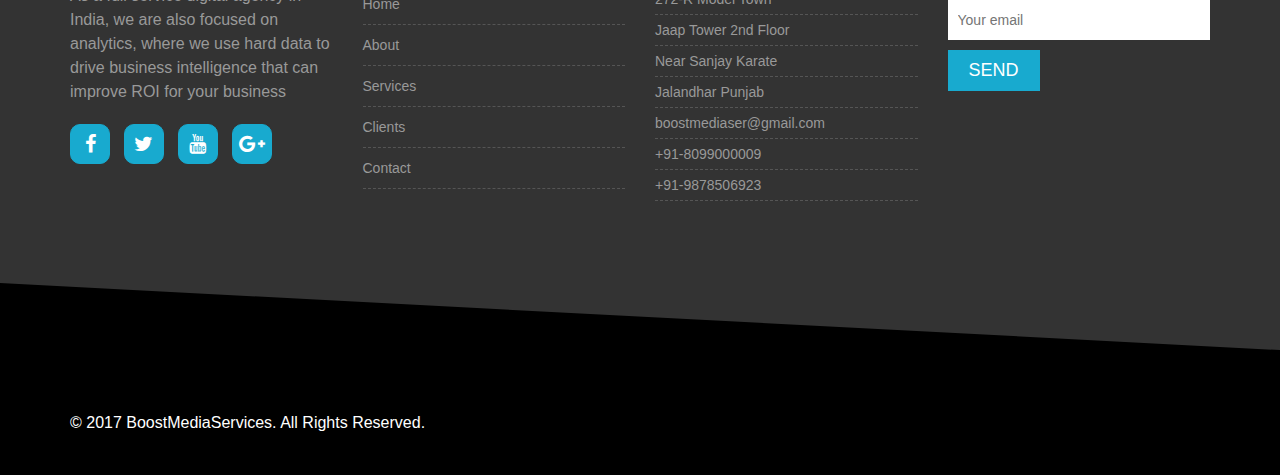
<file: Video Development & Marketing.html>
<!DOCTYPE html>
<html lang="en">

<head>

    <meta charset="utf-8">
    <meta http-equiv="X-UA-Compatible" content="IE=edge">
    <meta name="viewport" content="width=device-width, initial-scale=1">
    <meta name="description" content="">
    <meta name="author" content="">

    <title>BoostMediaServices</title>

    <!-- Bootstrap Core CSS -->
    <link rel="stylesheet" href="css/bootstrap.min.css" type="text/css">

    <!-- Custom Fonts -->
    <!--<link href='http://fonts.googleapis.com/css?family=Open+Sans:300italic,400italic,600italic,700italic,800italic,400,300,600,700,800' rel='stylesheet' type='text/css'>
    <link href='http://fonts.googleapis.com/css?family=Merriweather:400,300,300italic,400italic,700,700italic,900,900italic' rel='stylesheet' type='text/css'>-->
	<link href="https://fonts.googleapis.com/css?family=Dosis" rel="stylesheet">
    <link rel="stylesheet" href="font-awesome/css/font-awesome.min.css" type="text/css">

    <!-- Plugin CSS -->
    <link rel="stylesheet" href="css/animate.min.css" type="text/css">

    <!-- Custom CSS -->
	<!--<link rel="stylesheet" href="css/responsive.css" type="text/css">-->
    <link rel="stylesheet" href="style.css">
    <link rel="stylesheet" href="css/creative1.css" type="text/css">


    <!-- HTML5 Shim and Respond.js IE8 support of HTML5 elements and media queries -->
    <!-- WARNING: Respond.js doesn't work if you view the page via file:// -->
    <!--[if lt IE 9]>
        <script src="https://oss.maxcdn.com/libs/html5shiv/3.7.0/html5shiv.js"></script>
        <script src="https://oss.maxcdn.com/libs/respond.js/1.4.2/respond.min.js"></script>
    <![endif]-->

</head>

<body id="page-top">

    <nav id="mainNav" class="navbar navbar-default navbar-fixed-top">
        <div class="container-fluid">
            <!-- Brand and toggle get grouped for better mobile display -->
            <div class="navbar-header">
                <button type="button" class="navbar-toggle collapsed" data-toggle="collapse" data-target="#bs-example-navbar-collapse-1">
                    <span class="sr-only">Toggle navigation</span>
                    <span class="icon-bar"></span>
                    <span class="icon-bar"></span>
                    <span class="icon-bar"></span>
                </button>
                <a class="navbar-brand page-scroll" href="#page-top">BoostMediaServices</a>
            </div>

            <!-- Collect the nav links, forms, and other content for toggling -->
            <div class="collapse navbar-collapse" id="bs-example-navbar-collapse-1">
                <ul class="nav navbar-nav navbar-right">
					<li>
                        <a class="page-scroll" href="index.html">Home</a>
                    </li>
                    <li>
                        <a class="page-scroll" href="about.html">About</a>
                    </li>
                    <li>
                        <a class="page-scroll" href="services.html">Services</a>
                    </li>
                    <li>
                        <a class="page-scroll" href="#">Clients</a>
                    </li>
                    <li>
                        <a class="page-scroll" href="#contact">Contact</a>
                    </li>
                </ul>
            </div>
            <!-- /.navbar-collapse -->
        </div>
        <!-- /.container-fluid -->
    </nav>
	
	<header>
        <div class="header-content">
            <div class="header-content-inner">
                <h1>Video Development & Marketing</h1>
                <hr>
                <p>Perpetual optimism is a force multiplier.</p>
                <!--<a href="#about" class="btn btn-primary btn-xl page-scroll">Find Out More</a>-->
            </div>
        </div>
    </header>
	
	<section>
		<div class="container">
			<div class="row">
				<div class="col-md-12">
					<h3><span>Video Development & Marketing</span></h3>
					<!--<hr class="lyt">-->
				</div>
			</div>
		</div>
		
		<div class="container">
			<div class="row">
				<div class="col-md-9 about">
					<p>As our lives are becoming ever more visual, so does our work. From the studio to Snapchat, we're creating more images for 
					our clients than ever before. Still photography, motion graphics, animation and video are all important parts of our creative work.
					</p>
					
					<p>Video marketing will change the way we promote our businesses, products and services for the foreseeable future. With video, 
					we can communicate quickly and efficiently by telling a story that touches people in a way that no other media can touch. 
					Video allows us to communicate with emotion and clarity, and gives us the power to tell stories that matter. In a marketplace filled
					with informational clutter, video breaks through and provides a competitive edge.
					</p>
					
					<p>Successful video marketing is more than just the development of powerful videos. It's about targeted online distribution through
					the top video sharing networks that have the ability to drive significant traffic to your web site, increasing your online visibility,
					augmenting your brand perception and boosting new business leads.
					</p>
					
					<p>Utilizing the latest in social bookmarking, article submission, SEO submission and video submission & distribution.
					</p>
					
					<p>Facts about Video Development & Marketing
						<ul><li>YouTube reports over 4 Bilion views every day.</li>
						<li>By 2015, Cisco predicts that 80% of internet traffic will be video-based.</li>
						<li>According to "Website Magazine" video is a driver of consumer confidence.</li>
						<li>Consumers who view videos are 85% more likely to buy.</li></ul>
					</p>
		
				</div>
		
				<div class="col-md-3 col-sm-6">
					<div class="footer-menu">
						<h2>Our Services</h2>
							<ul>
								<li><a href="Social Media Marketing.html">Social Media Marketing</a></li>
								<li><a href="SEO.html">SEO</a></li>
								<li><a href="Digital Advertising.html">Digital Advertising</a></li>
								<li><a href="Online PR.html">Online PR</a></li>
								<li><a href="Influencer Marketing.html">Influencer Marketing</a></li>
								<li><a href="Video Development & Marketing.html">Video Development & Marketing</a></li>
								<li><a href="Content Creation & Marketing.html">Content Creation & Marketing</a></li>
								<li><a href="Online reputation Management.html">Online reputation Management</a></li>
								<li><a href="Website Development & Marketing.html">Website Development & Marketing</a></li>
								<li><a href="Real Marketing & Branding Program.html">Real Marketing & Branding Program</a></li>
							</ul>
					</div>
				</div>
		
			</div>
		</div>
		
		<div class="container">
		<div class="row one" >
			<div class="col-md-2">
				<h3 class="heading">Strategy</h3>
					<ul class="list">
						<li>Brand Strategy</li>
						<li>Creative Strategy</li>
						<li>Content Strategy</li>
						<li>Digital Strategy</li>
					</ul>
			</div>
		
			<div class="col-md-2">
				<h3 class="heading">Design</h3>
					<ul class="list">
						<li>Responsive Web </li>
						<li>Design</li>
						<li>User Interface </li>
						<li>Design</li>
						<li>Experience Design</li>
						<li>Visual & Brand Design</li>
					</ul>
			</div>
		
			<div class="col-md-2">
				<h3 class="heading">Platforms</h3>
					<ul class="list">
						<li>Websites</li>
						<li>Mobile Applications</li>
						<li>System Integration</li>
						<li>Marketing </li>
						<li>Automation</li>
					</ul>
			</div>
		
			<div class="col-md-2">
				<h3 class="heading">Marketing</h3>
					<ul class="list">
						<li>Online Advertising</li>
						<li>E-mail Marketing</li>
						<li>Social Media</li>
						<li>SEO</li>
					</ul>
			</div>
						
			<div class="col-md-2">
				<h3 class="heading">Data & Analytics</h3>
					<ul class="list">
						<li>Conversion </li>
						<li>Optimisation</li>
						<li>Optimisation</li>
						<li>Reporting</li>
						<li>Data Mining</li>
					</ul>
			</div>
		</div>
		</div>
	</section>
	
	
	<!--<section>
		<div class="row">
			<div class="col-md-12">
			<img src="img/portfolio/14.jpg" class="img-responsive" alt="Responsive image">
			
			</div>
		</div>
	</section>-->
	
	
	<div class="footer-top-area" id="contact">
        <div class="zigzag-bottom"></div>
        <div class="container">
            <div class="row">
                <div class="col-md-3 col-sm-6">
                    <div class="footer-about-us">
                        <h2><span>BoostMediaServices</span></h2>
                        <p>As a full service digital agency in India, we are also focused on analytics, where we use hard data to drive business 
						intelligence that can improve ROI for your business</p>
                        <div class="footer-social">
                            <a href="#" target="_blank"><i class="fa fa-facebook"></i></a>
                            <a href="#" target="_blank"><i class="fa fa-twitter"></i></a>
                            <a href="#" target="_blank"><i class="fa fa-youtube"></i></a>
                            <a href="#" target="_blank"><i class="fa fa-google-plus"></i></a>
                            <!--<a href="#" target="_blank"><i class="fa fa-pinterest"></i></a>-->
                        </div>
                    </div>
                </div>
                
                <div class="col-md-3 col-sm-6">
                    <div class="footer-menu">
                        <h2 class="footer-wid-title">User Navigation </h2>
                        <ul>
                            <li><a href="#">Home</a></li>
                            <li><a href="#">About</a></li>
                            <li><a href="#">Services</a></li>
                            <li><a href="#">Clients</a></li>
                            <li><a href="#">Contact</a></li>
                        </ul>                        
                    </div>
                </div>
                
                <div class="col-md-3 col-sm-6">
                    <div class="footer-menu">
                        <h2 class="footer-wid-title">Contact Us</h2>
						<ul>
						<li>272-R Model Town</li>
						<li>Jaap Tower 2nd Floor</li>
						<li>Near Sanjay Karate </li>
						<li>Jalandhar Punjab</li>
						<li>boostmediaser@gmail.com</li>
						<li>+91-8099000009</li>
						<li>+91-9878506923</li>
						</p>
                        <!--<ul>
                            <li><a href="#">Mobile Phone</a></li>
                            <li><a href="#">Home accesseries</a></li>
                            <li><a href="#">LED TV</a></li>
                            <li><a href="#">Computer</a></li>
                            <li><a href="#">Gadets</a></li>
                        </ul> -->                       
                    </div>
                </div>
                
                <div class="col-md-3 col-sm-6">
                    <div class="footer-newsletter">
                        <h2 class="footer-wid-title"></h2>
                        <p>Be Our Happy Customer</p>
                        <div class="newsletter-form">
                            <form action="#">
								<!--<input type="email" placeholder="Your Name">-->
								<input type="email" placeholder="Your email">
								<!--<input type="email" placeholder="Your Phone">
                                <input type="email" placeholder="Your Message">-->
                                <input type="submit" value="Send">
                            </form>
                        </div>
                    </div>
                </div>
            </div>
        </div>
    </div> <!-- End footer top area -->
	
	<div class="footer-bottom-area">
        <div class="container">
            <div class="row">
                <div class="col-md-8">
                    <div class="copyright">
                        <p>&copy; 2017 BoostMediaServices. All Rights Reserved.</p>
                    </div>
                </div>
                
                <!--<div class="col-md-4">
                    <div class="footer-card-icon">
                        <i class="fa fa-cc-discover"></i>
                        <i class="fa fa-cc-mastercard"></i>
                        <i class="fa fa-cc-paypal"></i>
                        <i class="fa fa-cc-visa"></i>
                    </div>
                </div>-->
            </div>
        </div>
    </div> <!-- End footer bottom area -->
	
	
	 <!-- jQuery -->
    <script src="js/jquery.js"></script>

    <!-- Bootstrap Core JavaScript -->
    <script src="js/bootstrap.min.js"></script>

    <!-- Plugin JavaScript -->
    <script src="js/jquery.easing.min.js"></script>
    <script src="js/jquery.fittext.js"></script>
    <script src="js/wow.min.js"></script>

    <!-- Custom Theme JavaScript -->
    <script src="js/creative.js"></script>
	
	<!-- Main Script -->
    <!--<script src="js/main.js"></script>-->
	
</body>

</html>
</file>
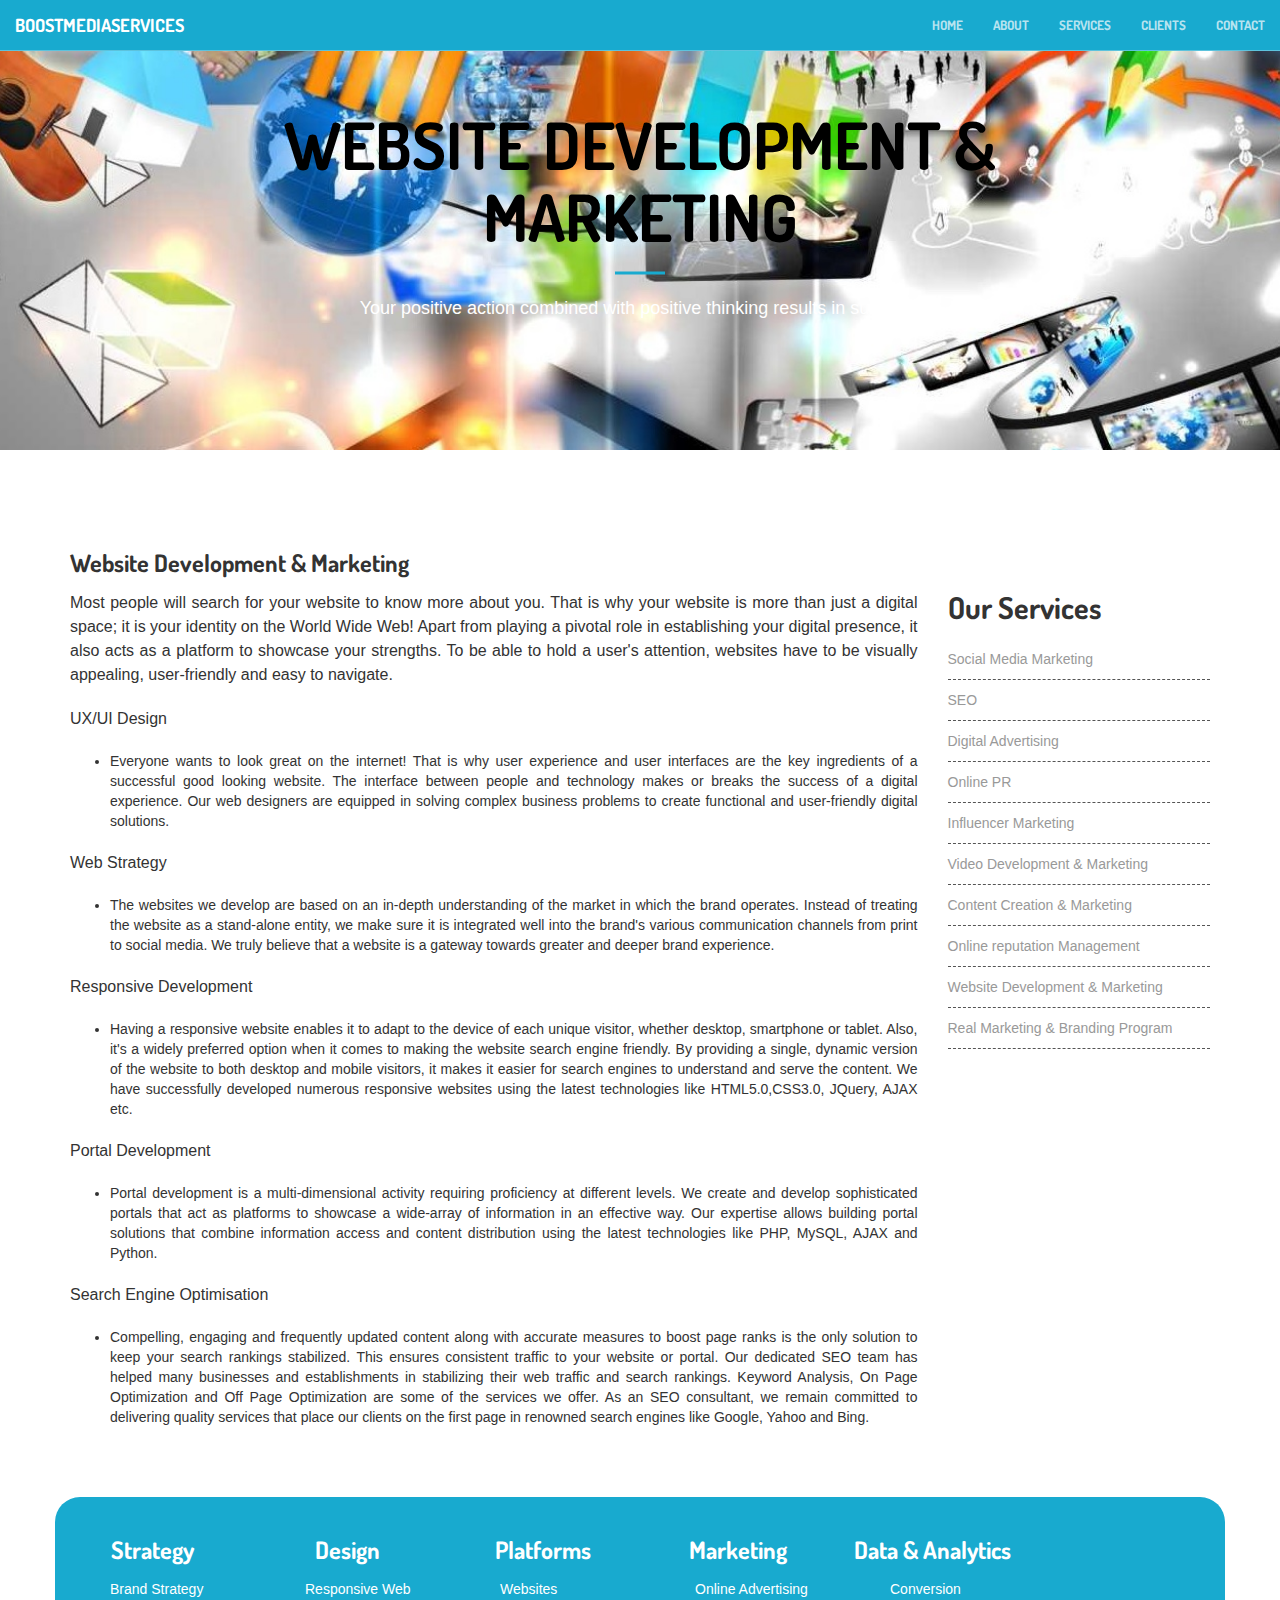
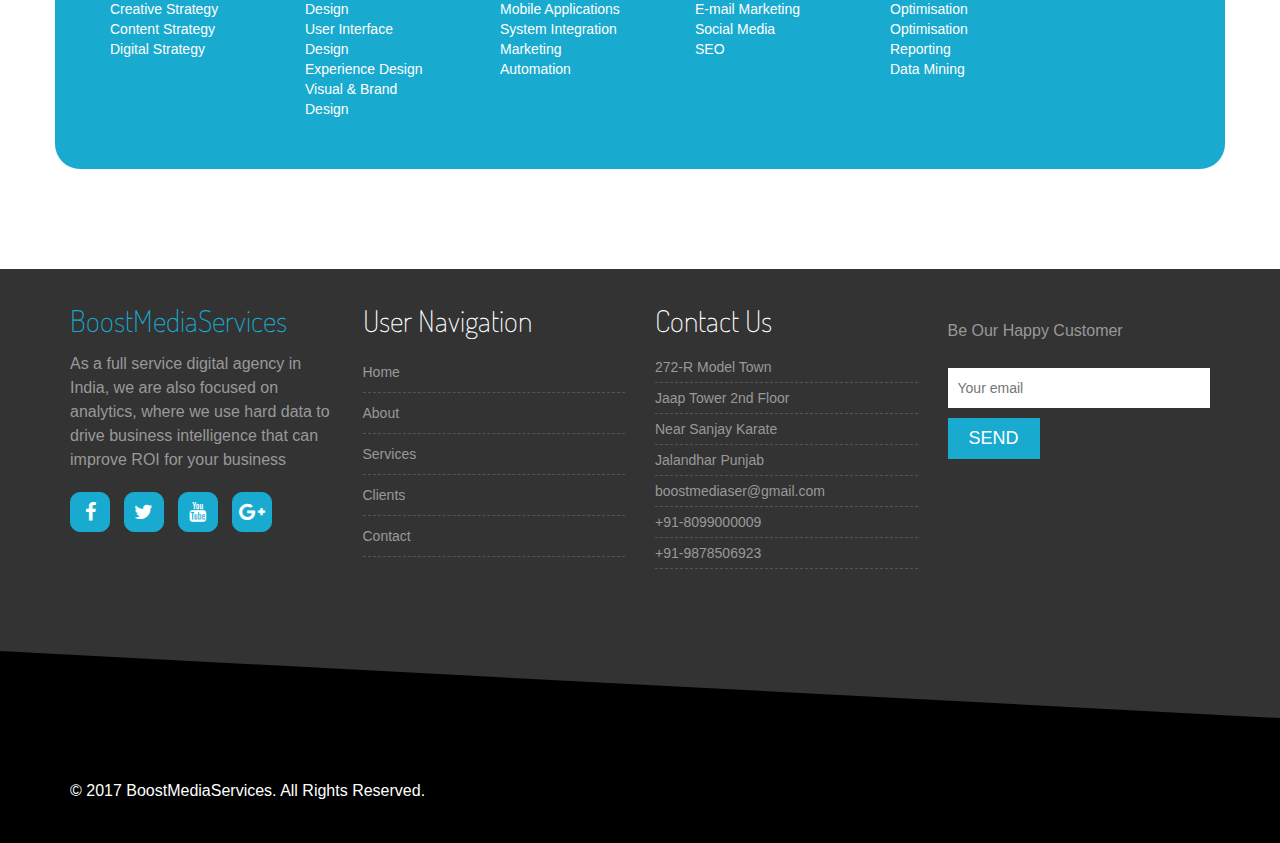
<file: Website Development & Marketing.html>
<!DOCTYPE html>
<html lang="en">

<head>

    <meta charset="utf-8">
    <meta http-equiv="X-UA-Compatible" content="IE=edge">
    <meta name="viewport" content="width=device-width, initial-scale=1">
    <meta name="description" content="">
    <meta name="author" content="">

    <title>BoostMediaServices</title>

    <!-- Bootstrap Core CSS -->
    <link rel="stylesheet" href="css/bootstrap.min.css" type="text/css">

    <!-- Custom Fonts -->
    <!--<link href='http://fonts.googleapis.com/css?family=Open+Sans:300italic,400italic,600italic,700italic,800italic,400,300,600,700,800' rel='stylesheet' type='text/css'>
    <link href='http://fonts.googleapis.com/css?family=Merriweather:400,300,300italic,400italic,700,700italic,900,900italic' rel='stylesheet' type='text/css'>-->
	<link href="https://fonts.googleapis.com/css?family=Dosis" rel="stylesheet">
    <link rel="stylesheet" href="font-awesome/css/font-awesome.min.css" type="text/css">

    <!-- Plugin CSS -->
    <link rel="stylesheet" href="css/animate.min.css" type="text/css">

    <!-- Custom CSS -->
	<!--<link rel="stylesheet" href="css/responsive.css" type="text/css">-->
    <link rel="stylesheet" href="style.css">
    <link rel="stylesheet" href="css/creative1.css" type="text/css">


    <!-- HTML5 Shim and Respond.js IE8 support of HTML5 elements and media queries -->
    <!-- WARNING: Respond.js doesn't work if you view the page via file:// -->
    <!--[if lt IE 9]>
        <script src="https://oss.maxcdn.com/libs/html5shiv/3.7.0/html5shiv.js"></script>
        <script src="https://oss.maxcdn.com/libs/respond.js/1.4.2/respond.min.js"></script>
    <![endif]-->

</head>

<body id="page-top">

    <nav id="mainNav" class="navbar navbar-default navbar-fixed-top">
        <div class="container-fluid">
            <!-- Brand and toggle get grouped for better mobile display -->
            <div class="navbar-header">
                <button type="button" class="navbar-toggle collapsed" data-toggle="collapse" data-target="#bs-example-navbar-collapse-1">
                    <span class="sr-only">Toggle navigation</span>
                    <span class="icon-bar"></span>
                    <span class="icon-bar"></span>
                    <span class="icon-bar"></span>
                </button>
                <a class="navbar-brand page-scroll" href="#page-top">BoostMediaServices</a>
            </div>

            <!-- Collect the nav links, forms, and other content for toggling -->
            <div class="collapse navbar-collapse" id="bs-example-navbar-collapse-1">
                <ul class="nav navbar-nav navbar-right">
					<li>
                        <a class="page-scroll" href="index.html">Home</a>
                    </li>
                    <li>
                        <a class="page-scroll" href="about.html">About</a>
                    </li>
                    <li>
                        <a class="page-scroll" href="services.html">Services</a>
                    </li>
                    <li>
                        <a class="page-scroll" href="#">Clients</a>
                    </li>
                    <li>
                        <a class="page-scroll" href="#contact">Contact</a>
                    </li>
                </ul>
            </div>
            <!-- /.navbar-collapse -->
        </div>
        <!-- /.container-fluid -->
    </nav>
	
	<header>
        <div class="header-content">
            <div class="header-content-inner">
                <h1>Website Development & Marketing</h1>
                <hr>
                <p>Your positive action combined with positive thinking results in success.</p>
                <!--<a href="#about" class="btn btn-primary btn-xl page-scroll">Find Out More</a>-->
            </div>
        </div>
    </header>
	
	<section>
		<div class="container">
			<div class="row">
				<div class="col-md-12">
					<h3><span>Website Development & Marketing</span></h3>
					<!--<hr class="lyt">-->
				</div>
			</div>
		</div>
		
		<div class="container">
			<div class="row">
				<div class="col-md-9 about">
					<p>Most people will search for your website to know more about you. That is why your website is more than just a digital space; 
					it is your identity on the World Wide Web! Apart from playing a pivotal role in establishing your digital presence, it also acts 
					as a platform to showcase your strengths. To be able to hold a user's attention, websites have to be visually appealing, user-friendly
					and easy to navigate.
					</p>
					
					<p>UX/UI Design
					<ul><li>Everyone wants to look great on the internet! That is why user experience and user interfaces are the key ingredients of a 
					successful good looking website. The interface between people and technology makes or breaks the success of a digital experience. 
					Our web designers are equipped in solving complex business problems to create functional and user-friendly digital solutions.</li></ul>
					</p>

					<p>Web Strategy
					<ul><li>The  websites we develop are based on an in-depth understanding of the market in which the brand operates. Instead of treating 
					the website as a stand-alone entity, we make sure it is integrated well into the brand's various communication channels from print to 
					social media. We truly believe that a website is a gateway towards greater and deeper brand experience.</li></ul>
					</p>
					
					<p>Responsive Development
					<ul><li>Having a responsive website enables it to adapt to the device of each unique visitor, whether desktop, smartphone or tablet. 
					Also, it's a widely preferred option when it comes to making the website search engine friendly. By providing a single, dynamic version
					of the website to both desktop and mobile visitors, it makes it easier for search engines to understand and serve the content. 
					We have successfully developed numerous responsive websites using the latest technologies like HTML5.0,CSS3.0, JQuery, AJAX etc.</li></ul>
					</p>
					
					<p>Portal Development
					<ul><li>Portal development is a multi-dimensional activity requiring proficiency at different levels. We create and develop sophisticated
					portals that act as platforms to showcase a wide-array of information in an effective way. Our expertise allows building portal solutions
					that combine information access and content distribution using the latest technologies like PHP, MySQL, AJAX and Python.</li></ul>
					</p>
					
					<p>Search Engine Optimisation
					<ul><li>Compelling, engaging and frequently updated content along with accurate measures to boost page ranks is the only solution to keep
					your search rankings stabilized. This ensures consistent traffic to your website or portal. Our dedicated SEO team has helped many 
					businesses and establishments in stabilizing their web traffic and search rankings. Keyword Analysis, On Page Optimization and Off 
					Page Optimization are some of the services we offer. As an SEO consultant, we remain committed to delivering quality services that place
					our clients on the first page in renowned search engines like Google, Yahoo and Bing.</ul></li>
					</p>
		
				</div>
		
				<div class="col-md-3 col-sm-6">
					<div class="footer-menu">
						<h2>Our Services</h2>
							<ul>
								<li><a href="Social Media Marketing.html">Social Media Marketing</a></li>
								<li><a href="SEO.html">SEO</a></li>
								<li><a href="Digital Advertising.html">Digital Advertising</a></li>
								<li><a href="Online PR.html">Online PR</a></li>
								<li><a href="Influencer Marketing.html">Influencer Marketing</a></li>
								<li><a href="Video Development & Marketing.html">Video Development & Marketing</a></li>
								<li><a href="Content Creation & Marketing.html">Content Creation & Marketing</a></li>
								<li><a href="Online reputation Management.html">Online reputation Management</a></li>
								<li><a href="Website Development & Marketing.html">Website Development & Marketing</a></li>
								<li><a href="Real Marketing & Branding Program.html">Real Marketing & Branding Program</a></li>
							</ul>
					</div>
				</div>
		
			</div>
		</div>
		
		<div class="container">
		<div class="row one" >
			<div class="col-md-2">
				<h3 class="heading">Strategy</h3>
					<ul class="list">
						<li>Brand Strategy</li>
						<li>Creative Strategy</li>
						<li>Content Strategy</li>
						<li>Digital Strategy</li>
					</ul>
			</div>
		
			<div class="col-md-2">
				<h3 class="heading">Design</h3>
					<ul class="list">
						<li>Responsive Web </li>
						<li>Design</li>
						<li>User Interface </li>
						<li>Design</li>
						<li>Experience Design</li>
						<li>Visual & Brand Design</li>
					</ul>
			</div>
		
			<div class="col-md-2">
				<h3 class="heading">Platforms</h3>
					<ul class="list">
						<li>Websites</li>
						<li>Mobile Applications</li>
						<li>System Integration</li>
						<li>Marketing </li>
						<li>Automation</li>
					</ul>
			</div>
		
			<div class="col-md-2">
				<h3 class="heading">Marketing</h3>
					<ul class="list">
						<li>Online Advertising</li>
						<li>E-mail Marketing</li>
						<li>Social Media</li>
						<li>SEO</li>
					</ul>
			</div>
						
			<div class="col-md-2">
				<h3 class="heading">Data & Analytics</h3>
					<ul class="list">
						<li>Conversion </li>
						<li>Optimisation</li>
						<li>Optimisation</li>
						<li>Reporting</li>
						<li>Data Mining</li>
					</ul>
			</div>
		</div>
		</div>
	</section>
	
	
	<!--<section>
		<div class="row">
			<div class="col-md-12">
			<img src="img/portfolio/14.jpg" class="img-responsive" alt="Responsive image">
			
			</div>
		</div>
	</section>-->
	
	
	<div class="footer-top-area" id="contact">
        <div class="zigzag-bottom"></div>
        <div class="container">
            <div class="row">
                <div class="col-md-3 col-sm-6">
                    <div class="footer-about-us">
                        <h2><span>BoostMediaServices</span></h2>
                        <p>As a full service digital agency in India, we are also focused on analytics, where we use hard data to drive business 
						intelligence that can improve ROI for your business</p>
                        <div class="footer-social">
                            <a href="#" target="_blank"><i class="fa fa-facebook"></i></a>
                            <a href="#" target="_blank"><i class="fa fa-twitter"></i></a>
                            <a href="#" target="_blank"><i class="fa fa-youtube"></i></a>
                            <a href="#" target="_blank"><i class="fa fa-google-plus"></i></a>
                            <!--<a href="#" target="_blank"><i class="fa fa-pinterest"></i></a>-->
                        </div>
                    </div>
                </div>
                
                <div class="col-md-3 col-sm-6">
                    <div class="footer-menu">
                        <h2 class="footer-wid-title">User Navigation </h2>
                        <ul>
                            <li><a href="#">Home</a></li>
                            <li><a href="#">About</a></li>
                            <li><a href="#">Services</a></li>
                            <li><a href="#">Clients</a></li>
                            <li><a href="#">Contact</a></li>
                        </ul>                        
                    </div>
                </div>
                
                <div class="col-md-3 col-sm-6">
                    <div class="footer-menu">
                        <h2 class="footer-wid-title">Contact Us</h2>
						<ul>
						<li>272-R Model Town</li>
						<li>Jaap Tower 2nd Floor</li>
						<li>Near Sanjay Karate </li>
						<li>Jalandhar Punjab</li>
						<li>boostmediaser@gmail.com</li>
						<li>+91-8099000009</li>
						<li>+91-9878506923</li>
						</p>
                        <!--<ul>
                            <li><a href="#">Mobile Phone</a></li>
                            <li><a href="#">Home accesseries</a></li>
                            <li><a href="#">LED TV</a></li>
                            <li><a href="#">Computer</a></li>
                            <li><a href="#">Gadets</a></li>
                        </ul> -->                       
                    </div>
                </div>
                
                <div class="col-md-3 col-sm-6">
                    <div class="footer-newsletter">
                        <h2 class="footer-wid-title"></h2>
                        <p>Be Our Happy Customer</p>
                        <div class="newsletter-form">
                            <form action="#">
								<!--<input type="email" placeholder="Your Name">-->
								<input type="email" placeholder="Your email">
								<!--<input type="email" placeholder="Your Phone">
                                <input type="email" placeholder="Your Message">-->
                                <input type="submit" value="Send">
                            </form>
                        </div>
                    </div>
                </div>
            </div>
        </div>
    </div> <!-- End footer top area -->
	
	<div class="footer-bottom-area">
        <div class="container">
            <div class="row">
                <div class="col-md-8">
                    <div class="copyright">
                        <p>&copy; 2017 BoostMediaServices. All Rights Reserved.</p>
                    </div>
                </div>
                
                <!--<div class="col-md-4">
                    <div class="footer-card-icon">
                        <i class="fa fa-cc-discover"></i>
                        <i class="fa fa-cc-mastercard"></i>
                        <i class="fa fa-cc-paypal"></i>
                        <i class="fa fa-cc-visa"></i>
                    </div>
                </div>-->
            </div>
        </div>
    </div> <!-- End footer bottom area -->
	
	
	 <!-- jQuery -->
    <script src="js/jquery.js"></script>

    <!-- Bootstrap Core JavaScript -->
    <script src="js/bootstrap.min.js"></script>

    <!-- Plugin JavaScript -->
    <script src="js/jquery.easing.min.js"></script>
    <script src="js/jquery.fittext.js"></script>
    <script src="js/wow.min.js"></script>

    <!-- Custom Theme JavaScript -->
    <script src="js/creative.js"></script>
	
	<!-- Main Script -->
    <!--<script src="js/main.js"></script>-->
	
</body>

</html>
</file>
<file: css/responsive.css>
@media only screen and (min-width: 992px) and (max-width: 1280px) { 
div.cart-collaterals ul.products li.product {
  float: left;
  margin-left: 30px;
  position: relative;
  width: 160px;
}
.coupon input[type="text"] {
  width: 100px;
}  
input[type="submit"], button[type="submit"] {
  padding: 11px 15px;
} 
.col-1, .col-2 {
  width: 293px;
}    
    
    
}

/* Tablet Layout: 768px. */
@media only screen and (min-width: 768px) and (max-width: 991px) { 
.user-menu, .header-right ul.list-inline {
  text-align: center;
}
.mainmenu-area ul.navbar-nav li a {
  font-size: 14px;
  padding: 15px 10px;
}  
.single-promo {margin-bottom: 30px}    
.single-product-widget, .footer-about-us, .footer-menu {
  margin-bottom: 60px;
}
    
    
.product-widget-area .zigzag-bottom {
  bottom: -50px;
  height: 100px;
}
.product-widget-area {
  padding-bottom: 90px;
}   
    
.footer-top-area .zigzag-bottom {
  bottom: -153px;
  height: 200px;
}    
.footer-top-area {
  padding: 35px 0 125px;
}  
div.cart-collaterals ul.products li.product {
  width: 190px;
}  
    
.col-1, .col-2 {
  width: 345px;
}    
    
}
/* Mobile Layout: 320px. */
@media only screen and (max-width: 767px) { 
    
.user-menu, .header-right ul.list-inline {
  text-align: center;
}  
.logo h1 {
  font-size: 30px;
  margin: 20px 0;
  text-align: center;
} 
.shopping-item {
  float: none;
  margin-bottom: 20px;
  margin-top: 5px;
  text-align: center;
}  
.navbar-header {
  text-align: center;
}    
    
.navbar-toggle {
    border-color: #fff;
    float: none;
    margin: 10px auto;
}
.navbar-toggle .icon-bar { background: none repeat scroll 0 0 #fff }  
.navbar-collapse.collapse.in {
  background: none repeat scroll 0 0 #1abc9c;
  position: relative;
  z-index: 99;
} 
.mainmenu-area ul.navbar-nav li a {
  padding: 15px;
}  
.mainmenu-area {position: relative !important}
.slide-text {
  font-size: 16px;
}  
.slide-text h2 {
  font-size: 30px;
}  
.readmore {
  font-size: 16px;
  padding: 8px 20px;
}    
.single-promo {
  margin-bottom: 30px;
} 
.section-title {
  font-size: 35px;
}  
    
    
.product-widget-area .zigzag-bottom {
  bottom: -50px;
  height: 100px;
}
.product-widget-area {
  padding-bottom: 90px;
}   
    
.footer-top-area .zigzag-bottom {
  bottom: -153px;
  height: 200px;
}    
.footer-top-area {
  padding: 35px 0 125px;
} 
    
.single-product-widget, .footer-about-us, .footer-menu {
  margin-bottom: 60px;
}  
    
.product-wid-title {
  font-size: 25px;
}  
    
.related-products-wrapper .owl-nav {
  left: -15px;
  position: relative;
  right: inherit;
  top: 15px;
}  
div.cart-collaterals ul.products {
  margin: 0;
}  
div.cart-collaterals ul.products li.product {
  margin-bottom: 30px;
  margin-left: 0;
  width: 100%;
}  
div.cart-collaterals ul.products li.product img {width: 100%}  
    
.product-bit-title h2 {
  font-size: 35px;
  padding: 40px 0;
}  
.col2-set {
  margin-left: 0;
}    
.col-1, .col-2 {
  float: none;
  margin-left: 0;
  width: inherit;
}    
    
    
/* Special */    
    
table.shop_table th, table.shop_table td {
  font-size: 12px;
  padding: 5px;
}    
td.product-thumbnail img {
  width: 30px;
} 
    
div.quantity input.plus, div.quantity input.minus {
  display: none;
}   
table.shop_table th {
  font-size: 12px;
}    
div.coupon input[type="text"] {
  width: 100px;
} 
.coupon {margin-bottom: 10px}      
.cross-sells {
  float: none;
  margin-bottom: 30px;
  margin-right: 0;
  width: 100%;
}  
.cart_totals, .cart-collaterals .shipping_calculator {
  float: none;
  margin-bottom: 40px;
  width: 100%;
}  
    
    
}
/* Wide Mobile Layout: 480px. */
@media only screen and (min-width: 480px) and (max-width: 767px) { 
    
  
    
}
</file>
<file: style.css>
.floatleft { float: left }
.floatright { float: right }
.alignleft {
    float: left;
    margin-right: 15px;
}
.alignright {
    float: right;
    margin-left: 15px;
}
.aligncenter {
    display: block;
    margin: 0 auto 15px;
}
a:focus { outline: 0px solid }
img {
    max-width: 100%;
    height: auto;
}
.fix { overflow: hidden }
h1,
h2,
h3,
h4,
h5,
h6 {
    font-weight: 700;
    margin: 0 0 15px;
}
body { font-family: 'Dosis', sans-serif; }



.header-area {
    background: none repeat scroll 0 0 #f4f4f4;
}
.header-area a {
    color: #888;
}
.user-menu ul {
    list-style: outside none none;
    margin: 0;
    padding: 0;
}
.user-menu li {
    display: inline-block;
}
.user-menu li a {
    display: block;
    font-size: 13px;
    margin-right: 5px;
    padding: 10px;
}
.user-menu li a i.fa {
    margin-right: 5px;
}
.header-right ul.list-inline {
    margin: 0;
    text-align: right;
}
.header-right ul.list-inline li a {
    display: block;
    padding: 9px;
}
.header-right ul.list-inline li ul a {
    padding: 5px 15px;
}
.header-right ul.list-inline li ul {
    border: medium none;
    border-radius: 0;
    left: 50%;
    margin-left: -50px;
    min-width: 100px;
    text-align: center;
}

.mainmenu-area {background: none repeat scroll 0 0 #18aacf;
font-family: "Dosis",sans-serif;
text-transform: uppercase;
width: 100%;
z-index: 999;}



.logo h1 {
    font-size: 40px;
    margin: 40px 0;font-weight: 400;
}
.logo h1 a {
    color: #999;
}
.logo h1 a:hover {text-decoration: none;opacity: .7}
.logo h1 a span {
    color: #18aacf;
}
.shopping-item {
    border: 1px solid #ddd;
    float: right;
    font-size: 18px;
    margin-top: 40px;
    padding: 10px;
    position: relative;
}
.shopping-item a {
    color: #666;
}
.cart-amunt {
    color: #1abc9c;
    font-weight: 700;
}
.product-count {
    background: none repeat scroll 0 0 #1abc9c;
    border-radius: 50%;
    color: #fff;
    display: inline-block;
    font-size: 10px;
    height: 20px;
    padding-top: 2px;
    position: absolute;
    right: -10px;
    text-align: center;
    top: -10px;
    width: 20px;
}
.shopping-item i.fa {
    margin-left: 15px;
}


.shopping-item:hover {
    background: none repeat scroll 0 0 #18aacf;
    border-color: #18aacf;
}
.shopping-item:hover a {
    color: #fff;text-decoration: none
}
.shopping-item:hover .cart-amunt {
    color: #fff;
}
.shopping-item:hover .product-count {
    background: none repeat scroll 0 0 #000;
}


.mainmenu-area ul.navbar-nav li a {
    color: #fff;
    font-size: 16px;
    font-weight: 700;
    padding: 20px;
}

.mainmenu-area ul.navbar-nav li:hover a, .mainmenu-area ul.navbar-nav li.active a {background: #222}
.mainmenu-area .nav > li > a:focus {color: #000}

.slider-area {clear: both}
.slider-area, .promo-area, .brands-area, .maincontent-area, .footer-top-area, .product-widget-area, .product-breadcroumb-area, .single-product-area {position: relative;overflow: hidden}
.zigzag-bottom {}
.slide-text-wrapper {
  height: 700px;
}
.slide-text-wrapper {
  display: table;width: 100%;
}

.slide-text {display: table-cell;vertical-align: middle}

.zigzag-bottom {
background: none repeat scroll 0 0 #18aacf;
bottom: -80px;
height: 165px;
left: -5%;
position: absolute;
transform: rotate(3deg);
width: 108%;
z-index: 9;
}

.slide-bg {
  height: 100%;
  left: 0;
  position: absolute;
  top: 0;
  width: 100%;background-position: center;background-size: cover
}
.slide-bg:after {
  background: none repeat scroll 0 0 #000;
  content: "";
  height: 100%;
  left: 0;
  opacity: 0.6;
  position: absolute;
  top: 0;
  width: 100%;
}
.slide-one {background-image: url(img/slide-1.jpg)}
.slide-two {background-image: url(img/slide-2.jpg)}
.slide-three {background-image: url(img/slide-3.jpg)}
.slide-text {color: #fff;font-size: 18px;font-weight: 200}
.slide-text h2 {
  font-size: 45px;font-weight: 200
}

.slide-content {position: relative;z-index: 9;padding: 30px}
.slide-content:before {
  background: none repeat scroll 0 0 #000;
  content: "";
  height: 100%;
  left: 0;
  opacity: 0.6;
  position: absolute;
  top: 0;
  width: 100%;
  z-index: -1;
}


.readmore {
    background: none repeat scroll 0 0 #18aacf;
    color: #fff;
    border: 1px solid #18aacf;
    display: inline-block;
    font-size: 20px;
    margin-top: 15px;
    padding: 10px 20px;
    text-transform: uppercase;
}


.readmore:hover {background: #222;text-decoration: none;color: #fff;border: 1px solid #fff}


.promo-area {
  background: none repeat scroll 0 0 #18aacf;
  color: #fff;
  padding: 77px 0 200px;
}

.brands-area {
  background: none repeat scroll 0 0 #18aacf;
  color: #fff;
  padding: 0px 0 200px;
}

.promo-area .zigzag-bottom, .brands-area .zigzag-bottom{background: #fff}
.single-promo {
    border: 1px solid #17a78b;
    font-size: 25px;
    font-weight: 200;
    padding: 20px 10px;
    text-align: center;
}
.single-promo i {
  font-size: 50px;
}

.single-promo:hover {color: #fff;background: #222;border-color: #222}

.section-title {
  font-family: "Dosis",sans-serif;
  font-size: 50px;
  font-weight: 100;
  margin-bottom: 50px;
  text-align: center;
}


.product-f-image {
    position: relative;
}
.product-hover {
    height: 100%;
    left: 0;
    position: absolute;
    top: 0;
    width: 100%;overflow: hidden;border: 1px solid #ddd;
}
.product-hover:after {
  background: none repeat scroll 0 0 #000;
  content: "";
  height: 100%;
  left: -100%;
  opacity: 0.6;
  position: absolute;
  top: 0;
  width: 100%;transition: .4s;
}
.product-hover a {
    background: none repeat scroll 0 0 #18aacf;
    border-radius: 5px;
    color: #fff;
    display: block;
    font-size: 16px;
    left: 10%;
    margin: 0;
    padding: 10px;
    position: absolute;
    text-align: center;
    text-transform: uppercase;
    border: 1px solid #18aacf;
    width: 80%;z-index: 99;transition: .4s;
}
.product-hover a:hover {
  background: #000;
  text-decoration: none;border-color: #444;
}
.product-carousel-price ins {
  color: #18aacf;
  font-weight: 700;
  margin-right: 5px;
  text-decoration: none;
}
.product-hover a i.fa {
    margin-right: 5px;
}
.product-hover a.add-to-cart-link {top: -25%;}
.product-hover a.view-details-link { bottom: -25%;}
.single-product h2 {
    font-size: 18px;
    line-height: 25px;
    margin-bottom: 10px;
    margin-top: 15px;
}


.single-product h2 a {
    color: #222;
}
.single-product p {
    color: #18aacf;
    font-weight: 700;
}

.single-product {
  overflow: hidden;
}
.single-product:hover {}
.single-product:hover .product-hover a.add-to-cart-link {top: 32%;}
.single-product:hover .product-hover a.view-details-link {bottom: 32%;}
.single-product:hover .product-hover:after{left: 0}


.product-carousel {
  padding-top: 40px;
}
.latest-product .owl-nav {
  position: absolute;
  right: 0;
  top: 0;
}

.latest-product .owl-nav div, .related-products-wrapper .owl-nav div {
  border: 1px solid #18aacf;
  color: #18aacf;
  display: inline-block;
  margin-left: 15px;
  padding: 1px 10px;
}
.latest-product .owl-nav div:hover, .brand-wrapper .owl-nav div:hover, .related-products-wrapper .owl-nav div:hover {color: #222;border-color: #222}
.brand-list {padding-top: 40px;}
.brand-list .owl-nav {
  position: absolute;
  right: 0;
  top: 0;
}
.brand-wrapper .owl-nav div {
  border: 1px solid #fff;
  color: #fff;
  display: inline-block;
  margin-left: 15px;
  padding: 1px 10px;
}

.maincontent-area {padding-bottom: 170px}

.product-wid-title {
  font-family: Dosis;
  font-size: 30px;
  font-weight: 100;
  margin-bottom: 40px;
}


.single-wid-product {
    margin-bottom: 31px;
    overflow: hidden;
}
.product-thumb {
    float: left;
    height: 90px;
    margin-right: 15px;
    width: 100px;
}
.single-wid-product h2 {
    font-size: 18px;
    margin-bottom: 12px;
}
.product-wid-rating {
    color: #ffc808;
    margin-bottom: 10px;
}
.product-wid-price ins {
    color: #18aacf;
    font-weight: 700;
    margin-right: 10px;
    text-decoration: none;
}
.single-wid-product h2 a {
    color: #222;
}
.single-wid-product h2 a:hover, .single-product h2 a:hover {
    color: #18aacf;
}
.wid-view-more {
    background: none repeat scroll 0 0 #18aacf;
    color: #fff;
    padding: 3px 15px;
    position: absolute;
    right: 10px;
    top: 3px;
}
.wid-view-more:hover {color: #fff;background-color: #222;text-decoration: none}
.single-product-widget {
    position: relative;
}
.product-widget-area {
  padding-bottom: 150px;
  padding-top: 30px;
}
.product-widget-area .zigzag-bottom{background: #333}
.footer-top-area .zigzag-bottom{background: #000}
.footer-top-area {background: none repeat scroll 0 0 #333;
color: #999;
padding: 35px 0 180px;}


.footer-bottom-area {background: #000;color: #fff}
.footer-about-us span {
  color: #18aacf;
}
.footer-wid-title {
  font-family: Dosis;
  font-size: 30px;
  font-weight: 100;color: #fff
}

.footer-about-us h2 {
  font-weight: 200;
}
.footer-menu ul {
    list-style: outside none none;
    margin: 0;
    padding: 0;
}
.footer-menu ul li {
    border-bottom: 1px dashed #555;
    padding: 5px 0;
}
.footer-menu a {
    display: block;
    padding: 5px 0;color: #999
}


.footer-social a {
  background: none repeat scroll 0 0 #18aacf;
  color: #fff;
  display: inline-block;
  font-size: 20px;
  height: 40px;
  margin-bottom: 10px;
  margin-right: 10px;
  padding-top: 5px;
  text-align: center;
  width: 40px;border: 1px solid #18aacf;
  border-radius:10px;
}

.footer-social a:hover {background-color: #222;border-color: #666}

.footer-social {margin-top: 20px}


.newsletter-form input[type="email"] {
    background: none repeat scroll 0 0 #fff;
    border: medium none;
    margin-bottom: 10px;
    padding: 10px;
    width: 100%;
}
.newsletter-form input[type="submit"] {
    background: none repeat scroll 0 0 #18aacf;
    border: medium none;
    color: #fff;
    display: inline-block;
    font-size: 18px;
    padding: 7px 20px;
    text-transform: uppercase;border: 1px solid #18aacf;
}
.newsletter-form input[type="submit"]:hover {background: #222;border-color: #666}
.newsletter-form {
    margin-top: 25px;
}
a {color: #18aacf}
a:hover, a:focus {color: #17a78b}
.footer-bottom-area {
  background: none repeat scroll 0 0 #000;
  color: #fff;
  padding-bottom: 40px;
}


.slide-bulletz {
    bottom: 30px;
    left: 0;
    position: absolute;
    text-align: center;
    width: 100%;
    z-index: 99;
}
ol.slide-indicators {
left: inherit;
list-style: outside none none;
margin: 0;
padding: 0;
position: relative;
width: 100%;
}
ol.slide-indicators li {
background: none repeat scroll 0 0 #222;
border: medium none;
border-radius: 0;
cursor: pointer;
display: inline-block;
height: 10px;
margin: 0 0 0 5px;
width: 10px;
}
ol.slide-indicators li.active {
background: none repeat scroll 0 0 #fff;
height: 10px;
margin: 0 0 0 5px;
width: 10px;
}


.carousel.carousel-fade .item { transition: opacity 1s ease-in-out }
.carousel.carousel-fade .active.left,
.carousel.carousel-fade .active.right {
    left: 0;
    z-index: 2;
    opacity: 0;
    filter: alpha(opacity=0);
}

.footer-card-icon {
  font-size: 30px;
  text-align: right;
}

.copyright > p {
  margin: 10px 0 0;
}

.product-big-title-area {background: url(img/crossword.png) repeat scroll 0 0 #18aacf}

.product-bit-title h2 {
  font-family: Dosis;
  font-size: 50px;
  font-weight: 200;
  margin: 0;
  padding: 50px 0;color: #fff;
}

.single-product-area .zigzag-bottom {background-color: #333333}

.single-product-area {
  padding: 80px 0 130px;
}





.sidebar-title {
    color: #3dc6ab;
    font-size: 25px;
    margin-bottom: 30px;
    text-transform: uppercase;
}
.single-sidebar {
    margin-bottom: 50px;
}
input[type="text"], input[type="password"], input[type="email"], textarea {
    border: 1px solid #ddd;
    padding: 10px;
}
input[type="submit"], button[type=submit] {
    background: none repeat scroll 0 0 #1abc9c;
    border: medium none;
    color: #fff;
    padding: 11px 20px;
    text-transform: uppercase;
}
input[type="submit"]:hover, button[type=submit]:hover {background-color: #222}
.single-sidebar input[type="text"] {
    margin-bottom: 10px;
    width: 100%;
}
.thubmnail-recent {
    margin-bottom: 30px;
    overflow: hidden;
}
.recent-thumb {
    float: left;
    height: auto;
    margin-right: 15px;
    width: 63px;
}
.thubmnail-recent > h2 {
    font-size: 20px;
    margin-bottom: 10px;
}
.thubmnail-recent > h2 a {
    color: #222;
}
.product-sidebar-price > ins {
    color: #18aacf;
    font-weight: 700;
    margin-right: 10px;
    text-decoration: none;
}
.single-sidebar > ul {
    list-style: outside none none;
    margin: 0;
    padding: 0;
}
.single-sidebar li {
    border-bottom: 1px solid #f1f1f1;
    padding: 10px 0;
}
.single-sidebar a {
    display: block;
}
.product-breadcroumb {
    margin-bottom: 20px;
}
.product-breadcroumb > a {
    margin-right: 31px;
    position: relative;
}
.product-breadcroumb > a::before {
    content: "/";
    position: absolute;
    right: -20px;
    top: 2px;
}
.product-breadcroumb > a:last-child::before {
    display: none;
}
.product-main-img {
    margin-bottom: 20px;
}
.product-gallery {
    margin-bottom: 25px;
    margin-left: -15px;
    overflow: hidden;
}
.product-gallery img {
    height: auto;
    margin-left: 15px;
    width: 76px;
}
.product-name {
    font-size: 25px;
    margin-bottom: 20px;
}
.product-inner-price {
    margin-bottom: 25px;
}
.product-inner-price > ins {
    color: #18aacf;
    font-weight: 700;
    margin-right: 10px;
    text-decoration: none;
}
.quantity {
    float: left;
    margin-right: 15px;
}
.quantity input[type="number"] {
    border: 1px solid #18aacf;
    padding: 5px;
    width: 50px;
}
.add_to_cart_button {
    background: none repeat scroll 0 0 #18aacf;
    border: medium none;
    color: #fff;
    padding: 6px 25px;display: inline-block
}
.add_to_cart_button:hover {background-color: #222;color: #fff;text-decoration: none}
form.cart {
    margin-bottom: 25px;
}
.product-inner-category {
    margin-bottom: 30px;
}
.product-tab {
    border-bottom: 1px solid #ddd;
    list-style: outside none none;
    margin: 0 0 30px;
    padding: 0;
    text-align: center;
}
.product-tab li {
    display: inline-block;
}
.product-tab li.active {
    background: none repeat scroll 0 0 #18aacf;
}
.product-tab li.active a {
    color: #fff;
}
.product-tab li a {
    color: #222;
    display: block;
    font-size: 16px;
    padding: 10px 30px;
}
.product-tab li a:hover {
    text-decoration: none;
}
.product-tab li a:focus {
    text-decoration: none;
}
.tab-content h2 {
    font-size: 20px;
}
.tab-content {
    margin-bottom: 30px;
}
.submit-review label {
    display: block;
}
.submit-review input[type="text"], .submit-review input[type="email"], .submit-review textarea {
    margin-bottom: 20px;
    width: 100%;
}
.rating-chooser {
    margin-bottom: 30px;
}
.rating-chooser p {
    font-weight: 700;
}
.rating-wrap-post {
    font-size: 20px;
}

.submit-review textarea {
    height: 105px;
}

.related-products-wrapper {
  margin-top: 30px;
}
.related-products-title {color: #3dc6ab;
font-size: 25px;
margin-bottom: 30px;
text-transform: uppercase;}

.related-products-wrapper .owl-nav {
  position: absolute;
  right: 0;
  top: -56px;
}



table.shop_table {
    border-bottom: 1px solid #ddd;
    border-right: 1px solid #ddd;
    margin-bottom: 50px;
    width: 100%;
}
table.shop_table th, table.shop_table td {
    border-left: 1px solid #ddd;
    border-top: 1px solid #ddd;
    padding: 15px;
    text-align: center;
}
table.shop_table th {
    background: none repeat scroll 0 0 #f4f4f4;
    font-size: 15px;
    text-transform: uppercase;
}
td.product-thumbnail img {
    height: auto;
    width: 70px;
}
td.product-name {
    font-size: 18px;
}
div.quantity input.plus, div.quantity input.minus {
    background: none repeat scroll 0 0 #1abc9c;
    border: medium none;
    color: #fff;
    height: 25px;
    line-height: 15px;
    width: 25px;
}
td.product-quantity div.quantity {
    float: none;
    margin: 0;
}
td.actions div.coupon {
    float: left;
}
.cart-collaterals {
    overflow: hidden;
}
.cross-sells {
    float: left;
    margin-right: 3%;
    width: 57%;
}
.cart_totals {
    float: right;
    margin-bottom: 50px;
    width: 40%;
}
.cart-collaterals h2 {
    color: #18aacf;
    font-size: 25px;
    margin-bottom: 25px;
    text-transform: uppercase;
}
div.cart-collaterals ul.products {
    list-style: outside none none;
    margin: 0 0 0 -30px;
    padding: 0;
}
div.cart-collaterals ul.products li.product {
    float: left;
    margin-left: 30px;
    position: relative;
    width: 198px;
}
.cart_totals table {
    border-bottom: 1px solid #ddd;
    border-right: 1px solid #ddd;
    width: 100%;
}
.cart_totals table th, .cart_totals table td {
    border-left: 1px solid #ddd;
    border-top: 1px solid #ddd;
    padding: 10px;
}
.cart_totals table th {
    background: none repeat scroll 0 0 #f4f4f4;
}
.onsale {
}
div.cart-collaterals ul.products li.product .onsale {
    background: none repeat scroll 0 0 #18aacf;
    color: #fff;
    padding: 5px 10px;
    position: absolute;
    right: 0;
}
div.cart-collaterals ul.products li.product h3 {
    color: #333;
    font-size: 20px;
    margin-top: 15px;
}
div.cart-collaterals ul.products li.product .price {
    color: #333;
    display: block;
    margin-bottom: 10px;
    overflow: hidden;
}
.price > ins {
}
div.cart-collaterals ul.products li.product .price ins {
    color: #18aacf;
    font-weight: 700;
    margin-left: 10px;
    text-decoration: none;
}



.woocommerce-info {
    background: none repeat scroll 0 0 #f4f4f4;
    font-size: 18px;
    margin-bottom: 20px;
    padding: 15px;
}
.col2-set {
    margin-left: -30px;
    overflow: hidden;
}
.col-1, .col-2 {
    float: left;
    margin-left: 30px;
    width: 360px;
}
#customer_details label {
    display: block;
    margin: 0 0 5px;
}
#customer_details input[type="text"], #customer_details textarea, .shipping_calculator input[type=text] {
    margin-bottom: 10px;
    width: 100%;
}
#customer_details h3 {
    color: #18aacf;
    font-size: 20px;
    text-transform: uppercase;
}
.create-account {
    background: none repeat scroll 0 0 #f4f4f4;
    margin-bottom: 50px;
    padding: 15px;
}
#order_review_heading {
    color: #18aacf;
    font-size: 20px;
    text-transform: uppercase;
}
#payment ul.payment_methods {
    list-style: outside none none;
    margin: 0 0 30px;
    padding: 0;
}
#payment ul.payment_methods li {
    margin-bottom: 15px;
}
a.about_paypal {
    font-size: 12px;
    margin-left: 15px;
}


#customer_details select, .shipping_calculator select {
  border: 1px solid #ddd;
  margin-bottom: 15px;
  padding: 10px;
  width: 100%;
}


table.shop_table td.product-remove a {
  display: inline-block;
  padding: 0 5px 2px;
  text-transform: uppercase;
}


table.shop_table td.product-remove a:hover {color: #fff;background: red;text-decoration: none}
table.shop_table td.product-name a{color: #222;}
table.shop_table td.product-name a:hover {color: #18aacf;text-decoration: none}
div.quantity input.plus:hover, div.quantity input.minus:hover {background-color: #222}
div.cart-collaterals ul.products li.product a:hover h3 {color: #18aacf}
div.cart-collaterals ul.products li.product a:hover {text-decoration: none}

div.cart-collaterals ul.products li.product:hover .add_to_cart_button{background-color: #222}


.cart-collaterals .shipping_calculator {
  float: right;
  width: 40%;
}


#login-form-wrap, #coupon-collapse-wrap {
    background: none repeat scroll 0 0 #f4f4f4;
    margin-bottom: 30px;
    padding: 25px;
}
#login-form-wrap label {
    display: block;
    margin-bottom: 5px;
}
#login-form-wrap input[type="text"], #login-form-wrap input[type="password"] {
    margin-bottom: 10px;
    width: 250px;
}
#login-form-wrap input[type="submit"] {
    margin-bottom: 15px;
}



.single-shop-product h2 {
    font-size: 20px;
    margin: 10px 0;
}
.product-option-shop {
    margin-top: 15px;
}

.single-shop-product {margin-bottom: 50px}

.pagination > li > a, .pagination > li > span {
  color: #18aacf;
}
</file>
<file: css/creative.css>
/*!
 * Start Bootstrap - Creative Bootstrap Theme (http://startbootstrap.com)
 * Code licensed under the Apache License v2.0.
 * For details, see http://www.apache.org/licenses/LICENSE-2.0.
 */

html,
body {
    width: 100%;
    height: 100%;
}

body {
    font-family: Merriweather,'Helvetica Neue',Arial,sans-serif;
}

hr {
    max-width: 50px;
    border-color: #18aacf;
    border-width: 3px;
}

hr.light {
    border-color: #fff;
}

a {
    color: #18aacf;
    -webkit-transition: all .35s;
    -moz-transition: all .35s;
    transition: all .35s;
}

a:hover,
a:focus {
    color: #0daad0;
}

h1,
h2,
h3,
h4,
h5,
h6 {
    font-family: 'Dosis','Helvetica Neue',Arial,sans-serif;
}

p {
    margin-bottom: 20px;
    font-size: 16px;
    line-height: 1.5;
}

.bg-primary {
    background-color: #18aacf;
}

.bg-dark {
    color: #fff;
    background-color: #222;
}

.text-faded {
    color: rgba(255,255,255,.7);
}

section {
    padding: 100px 0;
}

aside {
    padding: 50px 0;
}

.no-padding {
    padding: 0;
}

.navbar-default {
    border-color: rgba(34,34,34,.05);
    font-family: 'Dosis','Helvetica Neue',Arial,sans-serif;
    background-color: #fff;
    -webkit-transition: all .35s;
    -moz-transition: all .35s;
    transition: all .35s;
}

.navbar-default .navbar-header .navbar-brand {
    text-transform: uppercase;
    font-family: 'Dosis','Helvetica Neue',Arial,sans-serif;
    font-weight: 700;
    color: #18aacf;
}

.navbar-default .navbar-header .navbar-brand:hover,
.navbar-default .navbar-header .navbar-brand:focus {
    color: #0daad0;
}

.navbar-default .nav > li>a,
.navbar-default .nav>li>a:focus {
    text-transform: uppercase;
    font-size: 13px;
    font-weight: 700;
    color: #222;
}

.navbar-default .nav > li>a:hover,
.navbar-default .nav>li>a:focus:hover {
    color: #18aacf;
}

.navbar-default .nav > li.active>a,
.navbar-default .nav>li.active>a:focus {
    color: #18aacf!important;
    background-color: transparent;
}

.navbar-default .nav > li.active>a:hover,
.navbar-default .nav>li.active>a:focus:hover {
    background-color: transparent;
}

@media(min-width:768px) {
    .navbar-default {
        border-color: rgba(255,255,255,.3);
        background-color: #18aacf/*transparent*/;
    }

    .navbar-default .navbar-header .navbar-brand {
        color: rgba(255,255,255,.7);
    }

    .navbar-default .navbar-header .navbar-brand:hover,
    .navbar-default .navbar-header .navbar-brand:focus {
        color: #fff;
    }

    .navbar-default .nav > li>a,
    .navbar-default .nav>li>a:focus {
        color: rgba(255,255,255,.7);
    }

    .navbar-default .nav > li>a:hover,
    .navbar-default .nav>li>a:focus:hover {
        color: #fff;
    }

    .navbar-default.affix {
        border-color: rgba(34,34,34,.05);
        background-color: #fff;
    }

    .navbar-default.affix .navbar-header .navbar-brand {
        font-size: 14px;
        color: #18aacf;
    }

    .navbar-default.affix .navbar-header .navbar-brand:hover,
    .navbar-default.affix .navbar-header .navbar-brand:focus {
        color: #0daad0;
    }

    .navbar-default.affix .nav > li>a,
    .navbar-default.affix .nav>li>a:focus {
        color: #222;
    }

    .navbar-default.affix .nav > li>a:hover,
    .navbar-default.affix .nav>li>a:focus:hover {
        color: #18aacf;
    }
}

header {
    position: relative;
    width: 100%;
    min-height: auto;
    text-align: center;
    color: #fff;
    background-image: url(../img/computer6.jpg);
    background-position: center;
    -webkit-background-size: cover;
    -moz-background-size: cover;
    background-size: cover;
    -o-background-size: cover;
}

header .header-content {
    position: relative;
    width: 100%;
    padding: 100px 15px;
    text-align: center;
}

header .header-content .header-content-inner h1 {
    margin-top: 0;
    margin-bottom: 0;
    text-transform: uppercase;
    font-weight: 700;
}

header .header-content .header-content-inner hr {
    margin: 30px auto;
}

header .header-content .header-content-inner p {
    margin-bottom: 50px;
    font-size: 16px;
    font-weight: 300;
    color: rgba(255,255,255,.7);
}

@media(min-width:768px) {
    header {
        min-height: 100%;
    }

    header .header-content {
        position: absolute;
        top: 50%;
        padding: 0 50px;
        -webkit-transform: translateY(-50%);
        -ms-transform: translateY(-50%);
        transform: translateY(-50%);
    }

    header .header-content .header-content-inner {
        margin-right: auto;
        margin-left: auto;
        max-width: 1000px;
    }

    header .header-content .header-content-inner p {
        margin-right: auto;
        margin-left: auto;
        max-width: 80%;
        font-size: 18px;
    }
}

.section-heading {
    margin-top: 0;
}

.service-box {
    margin: 50px auto 0;
    max-width: 400px;
}

@media(min-width:992px) {
    .service-box {
        margin: 20px auto 0;
    }
}

.service-box p {
    margin-bottom: 0;
}

.portfolio-box {
    display: block;
    position: relative;
    margin: 0 auto;
    max-width: 650px;
}

.portfolio-box .portfolio-box-caption {
    display: block;
    position: absolute;
    bottom: 0;
    width: 100%;
    height: 100%;
    text-align: center;
    color: #fff;
    opacity: 0;
    background: rgba(240,95,64,.9);
    -webkit-transition: all .35s;
    -moz-transition: all .35s;
    transition: all .35s;
}

.portfolio-box .portfolio-box-caption .portfolio-box-caption-content {
    position: absolute;
    top: 50%;
    width: 100%;
    text-align: center;
    transform: translateY(-50%);
}

.portfolio-box .portfolio-box-caption .portfolio-box-caption-content .project-category,
.portfolio-box .portfolio-box-caption .portfolio-box-caption-content .project-name {
    padding: 0 15px;
    font-family: 'Dosis','Helvetica Neue',Arial,sans-serif;
}

.portfolio-box .portfolio-box-caption .portfolio-box-caption-content .project-category {
    text-transform: uppercase;
    font-size: 14px;
    font-weight: 600;
}

.portfolio-box .portfolio-box-caption .portfolio-box-caption-content .project-name {
    font-size: 18px;
}

.portfolio-box:hover .portfolio-box-caption {
    opacity: 1;
}

@media(min-width:768px) {
    .portfolio-box .portfolio-box-caption .portfolio-box-caption-content .project-category {
        font-size: 16px;
    }

    .portfolio-box .portfolio-box-caption .portfolio-box-caption-content .project-name {
        font-size: 22px;
    }
}

.call-to-action h2 {
    margin: 0 auto 20px;
}

.text-primary {
    color: #18aacf;
}

.no-gutter > [class*=col-] {
    padding-right: 0;
    padding-left: 0;
}

.btn-default {
    border-color: #fff;
    color: #222;
    background-color: #fff;
    -webkit-transition: all .35s;
    -moz-transition: all .35s;
    transition: all .35s;
}

.btn-default:hover,
.btn-default:focus,
.btn-default.focus,
.btn-default:active,
.btn-default.active,
.open > .dropdown-toggle.btn-default {
    border-color: #ededed;
    color: #222;
    background-color: #f2f2f2;
}

.btn-default:active,
.btn-default.active,
.open > .dropdown-toggle.btn-default {
    background-image: none;
}

.btn-default.disabled,
.btn-default[disabled],
fieldset[disabled] .btn-default,
.btn-default.disabled:hover,
.btn-default[disabled]:hover,
fieldset[disabled] .btn-default:hover,
.btn-default.disabled:focus,
.btn-default[disabled]:focus,
fieldset[disabled] .btn-default:focus,
.btn-default.disabled.focus,
.btn-default[disabled].focus,
fieldset[disabled] .btn-default.focus,
.btn-default.disabled:active,
.btn-default[disabled]:active,
fieldset[disabled] .btn-default:active,
.btn-default.disabled.active,
.btn-default[disabled].active,
fieldset[disabled] .btn-default.active {
    border-color: #fff;
    background-color: #fff;
}

.btn-default .badge {
    color: #fff;
    background-color: #222;
}

.btn-primary {
    border-color: #18aacf;
    color: #fff;
    background-color: #18aacf;
    -webkit-transition: all .35s;
    -moz-transition: all .35s;
    transition: all .35s;
}

.btn-primary:hover,
.btn-primary:focus,
.btn-primary.focus,
.btn-primary:active,
.btn-primary.active,
.open > .dropdown-toggle.btn-primary {
    border-color: #0a91b2;
    color: #fff;
    background-color: #0a91b2;
}

.btn-primary:active,
.btn-primary.active,
.open > .dropdown-toggle.btn-primary {
    background-image: none;
}

.btn-primary.disabled,
.btn-primary[disabled],
fieldset[disabled] .btn-primary,
.btn-primary.disabled:hover,
.btn-primary[disabled]:hover,
fieldset[disabled] .btn-primary:hover,
.btn-primary.disabled:focus,
.btn-primary[disabled]:focus,
fieldset[disabled] .btn-primary:focus,
.btn-primary.disabled.focus,
.btn-primary[disabled].focus,
fieldset[disabled] .btn-primary.focus,
.btn-primary.disabled:active,
.btn-primary[disabled]:active,
fieldset[disabled] .btn-primary:active,
.btn-primary.disabled.active,
.btn-primary[disabled].active,
fieldset[disabled] .btn-primary.active {
    border-color: #18aacf;
    background-color: #18aacf;
}

.btn-primary .badge {
    color: #18aacf;
    background-color: #fff;
}

.btn {
    border: 0;
    border-radius: 300px;
    text-transform: uppercase;
    font-family: 'Dosis','Helvetica Neue',Arial,sans-serif;
    font-weight: 700;
}

.btn-xl {
    padding: 15px 30px;
}

::-moz-selection {
    text-shadow: none;
    color: #fff;
    background: #222;
}

::selection {
    text-shadow: none;
    color: #fff;
    background: #222;
}

img::selection {
    color: #fff;
    background: 0 0;
}

img::-moz-selection {
    color: #fff;
    background: 0 0;
}

body {
    webkit-tap-highlight-color: #222;
}

/*custom*/
.btn1{
	margin-top:30px;
	width:227px;
	height:44px;
}
.text{
	padding-top:0px;
	padding-bottom:0px;
}
.image{
	padding-top:50px;
}
.text1{
	text-align:center;
	margin-top:20px;
}
.section1{
	padding-top:60px;
	}
/*custom*/
/*Custom coding*/
 .header1 {
    display:block;
    position: relative;
    width: 100%;
    min-height: auto;
    text-align: center;
    color: #fff;
    background: url(../img/MAN.jpg) no-repeat center center fixed;
    background-position: center;
    -webkit-background-size: cover;
    -moz-background-size: cover;
    background-size: cover;
    -o-background-size: cover;
	
}

.header1 .header-content1 {
    /*position: relative;
    width: 100%;
    padding: 100px 15px;*/
	text-align: left;
}

 .header1 .header-content1 .header-content-inner1 h1 {
    margin-top: 0;
    margin-bottom: 0;
    text-transform: uppercase;
    font-weight: 700;
}

 .header1 .header-content1 .header-content-inner1 hr {
    margin: 30px 0px;
}

 .header1 .header-content1 .header-content-inner1 p {
    margin-bottom: 50px;
    font-size: 16px;
    font-weight: 300;
    color: rgba(255,255,255,.7);
}

@media(min-width:768px) {
    .header1 {
        min-height: 100%;
    }

    .header1 .header-content1 {
        position: absolute;
        top: 50%;
        padding: 0 50px;
        -webkit-transform: translateY(-50%);
        -ms-transform: translateY(-50%);
        transform: translateY(-50%);
    }

     .header1 .header-content1 .header-content-inner1 {
        margin-right: auto;
        margin-left: auto;
        max-width: 1000px;
    }

    .header1 .header-content1 .header-content-inner1 p {
        margin-right: auto;
        margin-left: 0px;
        max-width: 80%;
        font-size: 18px;
    }
}
/*Custom coding End*/

.infobox .info{
    font-size: 14px;
    color: #fff;
    margin-right: 0px;
}
</file>
<file: css/creative1.css>
/*!
 * Start Bootstrap - Creative Bootstrap Theme (http://startbootstrap.com)
 * Code licensed under the Apache License v2.0.
 * For details, see http://www.apache.org/licenses/LICENSE-2.0.
 */

html,
body {
    width: 100%;
    height: 100%;
}

body {
    font-family: Merriweather,'Helvetica Neue',Arial,sans-serif;
}

hr {
    max-width: 50px;
    border-color: #18aacf;
    border-width: 3px;
}

hr.light {
    border-color: #fff;
}

a {
    color: #18aacf;
    -webkit-transition: all .35s;
    -moz-transition: all .35s;
    transition: all .35s;
}

a:hover,
a:focus {
    color: #0daad0;
}

h1,
h2,
h3,
h4,
h5,
h6 {
    font-family: 'Dosis','Helvetica Neue',Arial,sans-serif;
}

p {
    margin-bottom: 20px;
    font-size: 16px;
    line-height: 1.5;
}

.bg-primary {
    background-color: #18aacf;
}

.bg-dark {
    color: #fff;
    background-color: #222;
}

.text-faded {
    color: rgba(255,255,255,.7);
}

section {
    padding: 100px 0;
}

aside {
    padding: 50px 0;
}

.no-padding {
    padding: 0;
}

.navbar-default {
    border-color: rgba(34,34,34,.05);
    font-family: 'Dosis','Helvetica Neue',Arial,sans-serif;
    background-color: #fff;
    -webkit-transition: all .35s;
    -moz-transition: all .35s;
    transition: all .35s;
}

.navbar-default .navbar-header .navbar-brand {
    text-transform: uppercase;
    font-family: 'Dosis','Helvetica Neue',Arial,sans-serif;
    font-weight: 700;
    color: #18aacf;
}

.navbar-default .navbar-header .navbar-brand:hover,
.navbar-default .navbar-header .navbar-brand:focus {
    color: #0daad0;
}

.navbar-default .nav > li>a,
.navbar-default .nav>li>a:focus {
    text-transform: uppercase;
    font-size: 13px;
    font-weight: 700;
    color: #222;
}

.navbar-default .nav > li>a:hover,
.navbar-default .nav>li>a:focus:hover {
    color: #18aacf;
}

.navbar-default .nav > li.active>a,
.navbar-default .nav>li.active>a:focus {
    color: #18aacf!important;
    background-color: transparent;
}

.navbar-default .nav > li.active>a:hover,
.navbar-default .nav>li.active>a:focus:hover {
    background-color: transparent;
}

@media(min-width:768px) {
    .navbar-default {
        border-color: rgba(255,255,255,.3);
        background-color: #18aacf/*transparent*/;
    }

    .navbar-default .navbar-header .navbar-brand {
        color: rgba(255,255,255,.7);
    }

    .navbar-default .navbar-header .navbar-brand:hover,
    .navbar-default .navbar-header .navbar-brand:focus {
        color: #fff;
    }

    .navbar-default .nav > li>a,
    .navbar-default .nav>li>a:focus {
        color: rgba(255,255,255,.7);
    }

    .navbar-default .nav > li>a:hover,
    .navbar-default .nav>li>a:focus:hover {
        color: #fff;
    }

    .navbar-default.affix {
        border-color: rgba(34,34,34,.05);
        background-color: #fff;
    }

    .navbar-default.affix .navbar-header .navbar-brand {
        font-size: 14px;
        color: #18aacf;
    }

    .navbar-default.affix .navbar-header .navbar-brand:hover,
    .navbar-default.affix .navbar-header .navbar-brand:focus {
        color: #0daad0;
    }

    .navbar-default.affix .nav > li>a,
    .navbar-default.affix .nav>li>a:focus {
        color: #222;
    }

    .navbar-default.affix .nav > li>a:hover,
    .navbar-default.affix .nav>li>a:focus:hover {
        color: #18aacf;
    }
}

header {
    position: relative 	;
    width: 100%;
    min-height: auto;
    text-align: center;
    color: #000;
    background-image: url(../img/14.jpg);
    background-position: center;
    -webkit-background-size: cover;
    -moz-background-size: cover;
    background-size: cover;
    -o-background-size: cover;
}

header .header-content {
    position: relative;
    width: 100%;
    /*padding: 50px 15px;*/
	padding-top: 50px;
	padding-bottom: 0px;
    text-align: center;
}

header .header-content .header-content-inner h1 {
    margin-top: 0;
    margin-bottom: 0;
    text-transform: uppercase;
    font-weight: 700;
}

header .header-content .header-content-inner hr {
    margin: 20px auto;
}

header .header-content .header-content-inner p {
    margin-bottom: 20px;
    font-size: 16px;
    font-weight: 300;
    color: rgba(255,255,255);
}

@media(min-width:768px) {
    header {
        min-height: 50%;
    }

    header .header-content {
        position: absolute;
        top: 50%;
        padding: 0 50px;
        -webkit-transform: translateY(-50%);
        -ms-transform: translateY(-50%);
        transform: translateY(-50%);
    }

    header .header-content .header-content-inner {
        margin-right: auto;
        margin-left: auto;
        max-width: 1000px;
    }

    header .header-content .header-content-inner p {
        margin-right: auto;
        margin-left: auto;
        max-width: 80%;
        font-size: 18px;
    }
}

.section-heading {
    margin-top: 0;
}

.service-box {
    margin: 50px auto 0;
    max-width: 400px;
}

@media(min-width:992px) {
    .service-box {
        margin: 20px auto 0;
    }
}

.service-box p {
    margin-bottom: 0;
}

.portfolio-box {
    display: block;
    position: relative;
    margin: 0 auto;
    max-width: 650px;
}

.portfolio-box .portfolio-box-caption {
    display: block;
    position: absolute;
    bottom: 0;
    width: 100%;
    height: 100%;
    text-align: center;
    color: #fff;
    opacity: 0;
    background: rgba(240,95,64,.9);
    -webkit-transition: all .35s;
    -moz-transition: all .35s;
    transition: all .35s;
}

.portfolio-box .portfolio-box-caption .portfolio-box-caption-content {
    position: absolute;
    top: 50%;
    width: 100%;
    text-align: center;
    transform: translateY(-50%);
}

.portfolio-box .portfolio-box-caption .portfolio-box-caption-content .project-category,
.portfolio-box .portfolio-box-caption .portfolio-box-caption-content .project-name {
    padding: 0 15px;
    font-family: 'Dosis','Helvetica Neue',Arial,sans-serif;
}

.portfolio-box .portfolio-box-caption .portfolio-box-caption-content .project-category {
    text-transform: uppercase;
    font-size: 14px;
    font-weight: 600;
}

.portfolio-box .portfolio-box-caption .portfolio-box-caption-content .project-name {
    font-size: 18px;
}

.portfolio-box:hover .portfolio-box-caption {
    opacity: 1;
}

@media(min-width:768px) {
    .portfolio-box .portfolio-box-caption .portfolio-box-caption-content .project-category {
        font-size: 16px;
    }

    .portfolio-box .portfolio-box-caption .portfolio-box-caption-content .project-name {
        font-size: 22px;
    }
}

.call-to-action h2 {
    margin: 0 auto 20px;
}

.text-primary {
    color: #18aacf;
}

.no-gutter > [class*=col-] {
    padding-right: 0;
    padding-left: 0;
}

.btn-default {
    border-color: #fff;
    color: #222;
    background-color: #fff;
    -webkit-transition: all .35s;
    -moz-transition: all .35s;
    transition: all .35s;
}

.btn-default:hover,
.btn-default:focus,
.btn-default.focus,
.btn-default:active,
.btn-default.active,
.open > .dropdown-toggle.btn-default {
    border-color: #ededed;
    color: #222;
    background-color: #f2f2f2;
}

.btn-default:active,
.btn-default.active,
.open > .dropdown-toggle.btn-default {
    background-image: none;
}

.btn-default.disabled,
.btn-default[disabled],
fieldset[disabled] .btn-default,
.btn-default.disabled:hover,
.btn-default[disabled]:hover,
fieldset[disabled] .btn-default:hover,
.btn-default.disabled:focus,
.btn-default[disabled]:focus,
fieldset[disabled] .btn-default:focus,
.btn-default.disabled.focus,
.btn-default[disabled].focus,
fieldset[disabled] .btn-default.focus,
.btn-default.disabled:active,
.btn-default[disabled]:active,
fieldset[disabled] .btn-default:active,
.btn-default.disabled.active,
.btn-default[disabled].active,
fieldset[disabled] .btn-default.active {
    border-color: #fff;
    background-color: #fff;
}

.btn-default .badge {
    color: #fff;
    background-color: #222;
}

.btn-primary {
    border-color: #18aacf;
    color: #fff;
    background-color: #18aacf;
    -webkit-transition: all .35s;
    -moz-transition: all .35s;
    transition: all .35s;
}

.btn-primary:hover,
.btn-primary:focus,
.btn-primary.focus,
.btn-primary:active,
.btn-primary.active,
.open > .dropdown-toggle.btn-primary {
    border-color: #0a91b2;
    color: #fff;
    background-color: #0a91b2;
}

.btn-primary:active,
.btn-primary.active,
.open > .dropdown-toggle.btn-primary {
    background-image: none;
}

.btn-primary.disabled,
.btn-primary[disabled],
fieldset[disabled] .btn-primary,
.btn-primary.disabled:hover,
.btn-primary[disabled]:hover,
fieldset[disabled] .btn-primary:hover,
.btn-primary.disabled:focus,
.btn-primary[disabled]:focus,
fieldset[disabled] .btn-primary:focus,
.btn-primary.disabled.focus,
.btn-primary[disabled].focus,
fieldset[disabled] .btn-primary.focus,
.btn-primary.disabled:active,
.btn-primary[disabled]:active,
fieldset[disabled] .btn-primary:active,
.btn-primary.disabled.active,
.btn-primary[disabled].active,
fieldset[disabled] .btn-primary.active {
    border-color: #18aacf;
    background-color: #18aacf;
}

.btn-primary .badge {
    color: #18aacf;
    background-color: #fff;
}

.btn {
    border: 0;
    border-radius: 300px;
    text-transform: uppercase;
    font-family: 'Dosis','Helvetica Neue',Arial,sans-serif;
    font-weight: 700;
}

.btn-xl {
    padding: 15px 30px;
}

::-moz-selection {
    text-shadow: none;
    color: #fff;
    background: #222;
}

::selection {
    text-shadow: none;
    color: #fff;
    background: #222;
}

img::selection {
    color: #fff;
    background: 0 0;
}

img::-moz-selection {
    color: #fff;
    background: 0 0;
}

body {
    webkit-tap-highlight-color: #222;
}

/*custom*/
.btn1{
	margin-top:30px;
	width:227px;
	height:44px;
}
.text{
	padding-top:0px;
	padding-bottom:0px;
}
.image{
	padding-top:50px;
}
.text1{
	text-align:center;
	margin-top:20px;
}
.section1{
	padding-top:60px;
	}
/*custom*/
/*Custom coding*/
 .header1 {
    display:block;
    position: relative;
    width: 100%;
    min-height: auto;
    text-align: center;
    color: #fff;
    background: url(../img/MAN.jpg) no-repeat center center fixed;
    background-position: center;
    -webkit-background-size: cover;
    -moz-background-size: cover;
    background-size: cover;
    -o-background-size: cover;
	
}

.header1 .header-content1 {
    /*position: relative;
    width: 100%;
    padding: 100px 15px;*/
	text-align: left;
}

 .header1 .header-content1 .header-content-inner1 h1 {
    margin-top: 0;
    margin-bottom: 0;
    text-transform: uppercase;
    font-weight: 700;
}

 .header1 .header-content1 .header-content-inner1 hr {
    margin: 30px 0px;
}

 .header1 .header-content1 .header-content-inner1 p {
    margin-bottom: 50px;
    font-size: 16px;
    font-weight: 300;
    color: rgba(255,255,255,.7);
}

@media(min-width:768px) {
    .header1 {
        min-height: 100%;
    }

    .header1 .header-content1 {
        position: absolute;
        top: 50%;
        padding: 0 50px;
        -webkit-transform: translateY(-50%);
        -ms-transform: translateY(-50%);
        transform: translateY(-50%);
    }

     .header1 .header-content1 .header-content-inner1 {
        margin-right: auto;
        margin-left: auto;
        max-width: 1000px;
    }

    .header1 .header-content1 .header-content-inner1 p {
        margin-right: auto;
        margin-left: 0px;
        max-width: 80%;
        font-size: 18px;
    }
}
/*Custom coding End*/

.infobox .info{
    font-size: 14px;
    color: #fff;
    margin-right: 0px;
}

/*custom*/
.about{
text-align: justify;
}

.heading{
text-align:center;
}

ul.list{
list-style-type:none;
}
.one{
margin-top:50px;
padding:40px 0px;
color:#fff;
background-color: #18aacf;
border-radius: 25px;
}
ul.list.li
{
padding-top:10px;
}
</file>
